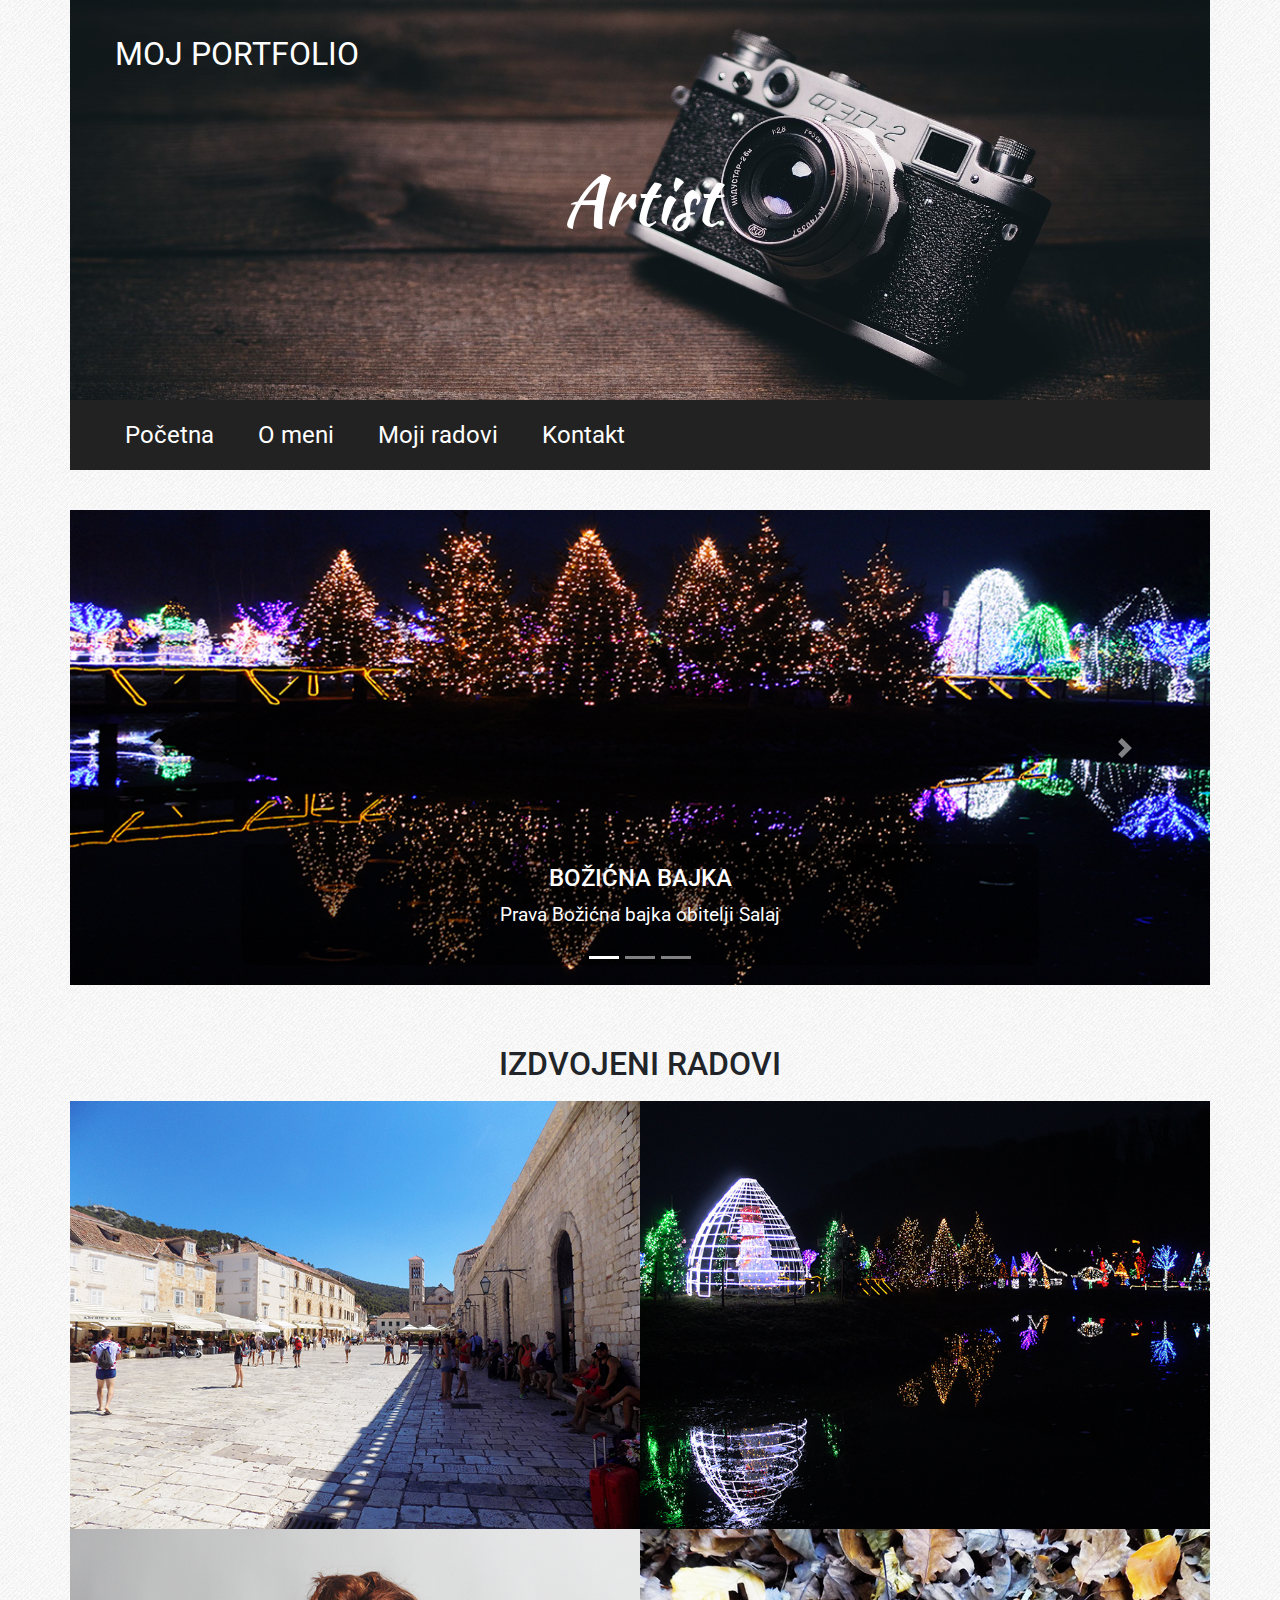
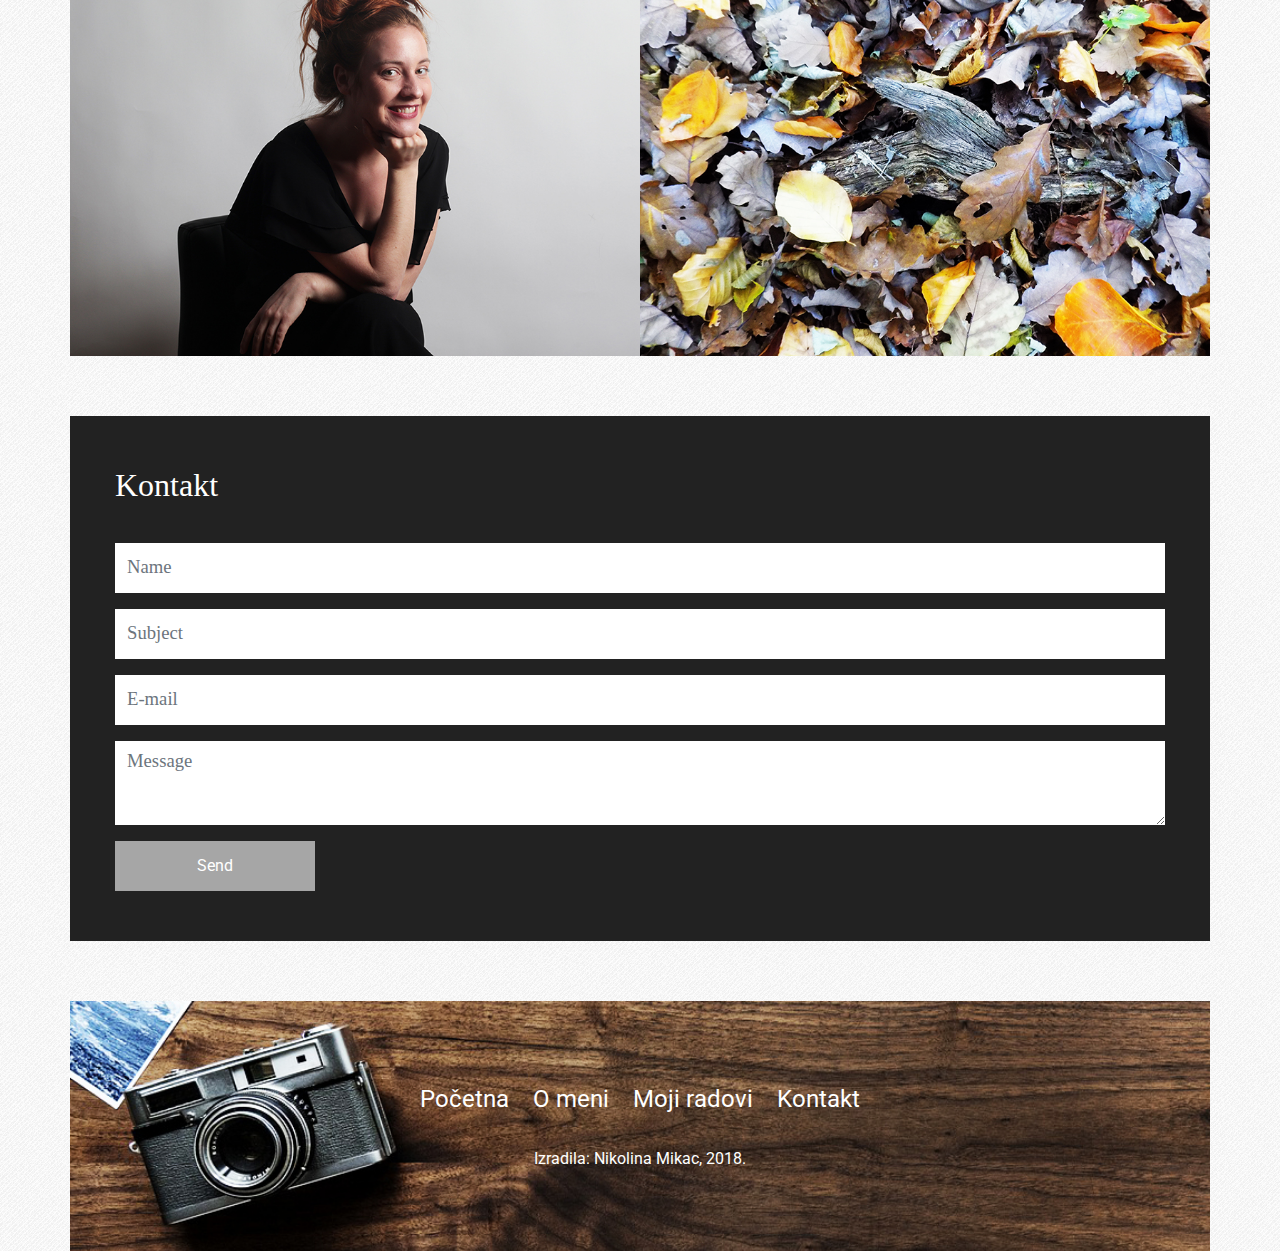
<file: index.html>
<!doctype html>
<html lang="hr">
	<head>
		<!-- Global site tag (gtag.js) - Google Analytics -->
<script async src="https://www.googletagmanager.com/gtag/js?id=UA-132224490-1"></script>
<script>
  window.dataLayer = window.dataLayer || [];
  function gtag(){dataLayer.push(arguments);}
  gtag('js', new Date());

  gtag('config', 'UA-132224490-1');
</script>
		
		
		<meta charset="utf-8">
		<meta name="viewport" content="width=device-width, initial-scale=1, shrink-to-fit=no">
		<title>Moj portfolio</title>
		<link rel="stylesheet" href="bootstrap/bootstrap.min.css">		
		<link href="https://fonts.googleapis.com/css?family=Kaushan+Script|Roboto" rel="stylesheet">
		<link rel="stylesheet" href="https://use.fontawesome.com/releases/v5.5.0/css/all.css">
		<link rel="stylesheet" href="lightbox/css/lightbox.css">
		<link rel="stylesheet" href="style.css">
	</head>
	<body>
		<div class="container">			
			<!-- ************** Zaglavlje / početak ************** -->
			<div class="row zaglavlje">
				<div class="col">
					<a href="index.html">Moj portfolio</a>
					<p>Artist</p>
				</div>
			</div>
			<!-- ************** Zaglavlje / kraj ************** -->
			
			<!-- ************** Navigacija / početak ************** -->
			<div class="row navigacija">
				<div class="col">
					<div class="hamburger">
						<span class="fas fa-bars"></span>
					</div>
					<ul class="main-menu">
						<li><a href="index.html">Početna</a></li>
						<li><a href="o_meni.html">O meni</a></li>
						<li><a href="moji_radovi.html">Moji radovi</a></li>
						<li><a href="kontakt.html">Kontakt</a></li>
					</ul>
				</div>
			</div>
			<!-- ************** Navigacija / kraj ************** -->

			<!-- ************** Carousel / početak ************** -->
			<div class="row slider">
				<div class="col">
					<div id="carouselIndicators" class="carousel slide carousel-fade" data-ride="carousel">
						<ol class="carousel-indicators">
							<!-- ************** Indikatori / početak ************** -->
							<li data-target="#carouselIndicators" data-slide-to="0" class="active"></li>
							<li data-target="#carouselIndicators" data-slide-to="1"></li>
							<li data-target="#carouselIndicators" data-slide-to="2"></li>
							<!-- ************** Indikatori / kraj ************** -->
						</ol>
						<div class="carousel-inner">
							<!-- ************** Slideovi / početak ************** -->
							<div class="carousel-item active">
								<img class="d-block w-100" src="slike/slider1.jpg" alt="Prvi slide">
								<div class="carousel-caption d-none d-md-block">
									<h2>Božićna bajka</h2>
									<p>Prava Božićna bajka obitelji Salaj</p>
								</div>
							</div>
							<div class="carousel-item">
								<img class="d-block w-100" src="slike/slider2.jpg" alt="Drugi slide">
								<div class="carousel-caption d-none d-md-block">
									<h2>Sreća</h2>
									<p>Hana je pravi izvor sreće</p>
								</div>
							</div>
							<div class="carousel-item">
								<img class="d-block w-100" src="slike/slider3.jpg" alt="Treći slide">
								<div class="carousel-caption d-none d-md-block">
									<h2>Priroda</h2>
									<p>Ljepota je svuda oko nas</p>
								</div>
							</div>							
							<!-- ************** Slideovi / kraj ************** -->
						</div>
						<a class="carousel-control-prev" href="#carouselIndicators" role="button" data-slide="prev">
							<span class="carousel-control-prev-icon" aria-hidden="true"></span>						
						</a>
						<a class="carousel-control-next" href="#carouselIndicators" role="button" data-slide="next">
							<span class="carousel-control-next-icon" aria-hidden="true"></span>						
						</a>
					</div>
				</div>
			</div>
			<!-- ************** Carousel / kraj ************** -->

			<!-- ************** Galerija / početak ************** -->
			<div class="row galerija">
				<div class="col-12">
					<h1>Izdvojeni radovi</h1>
				</div>
				
				<!-- ************** Prva slika / početak ************** -->
				<div class="col-12 col-md-6 slika">
					<div class="maska">
						<p>
							<a href="slike/slika1_velika.jpg" data-lightbox="galerija" class="naziv-rada">Hvar</a>
							<a href="" class="kategorija">Street</a>
						</p>
					</div>
					<img src="slike/slika1_mala.jpg" class="img-fluid">
				</div>
				<!-- ************** Prva slika / kraj ************** -->
				
				<!-- ************** Druga slika / početak ************** -->
				<div class="col-12 col-md-6 slika">
					<div class="maska">
						<p>
							<a href="slike/slika2_velika.jpg" data-lightbox="galerija" class="naziv-rada">Božićna bajka</a>
							<a href="" class="kategorija">Advent</a>						
						</p>
					</div>
					<img src="slike/slika2_mala.jpg" class="img-fluid">
				</div>
				<!-- ************** Druga slika / kraj ************** -->
				
				<!-- ************** Treća slika / početak ************** -->
				<div class="col-12 col-md-6 slika">
					<div class="maska">
						<p>
							<a href="slike/slika3_velika.jpg" data-lightbox="galerija" class="naziv-rada">Tena</a>
							<a href="" class="kategorija">Portraits</a>
						</p>
					</div>
					<img src="slike/slika3_mala.jpg" class="img-fluid">
				</div>
				<!-- ************** Treća slika / kraj ************** -->
				
				
				<!-- ************** Četvrta slika / početak ************** -->
				<div class="col-12 col-md-6 slika">
					<div class="maska">
						<p>
							<a href="slike/slika4_velika.jpg" data-lightbox="galerija" class="naziv-rada">Jesen</a>
							<a href="" class="kategorija">Nature</a>
						</p>
					</div>
					<img src="slike/slika4_mala.jpg" class="img-fluid">
				</div>
				<!-- ************** Četvrta slika / kraj ************** -->
			</div>
			
			<!-- ************** Galerija / kraj ************** -->
			
		<!-- ************** Kontakt / početak ************** -->
			<div class="row kontakt">
				<div class="col">
					<h1>Kontakt</h1>
					<form action="" method="post">
						<div class="form-group">							
							<input type="text" class="form-control" id="name" placeholder="Name">
						</div>
						<div class="form-group">							
							<input type="text" class="form-control" id="subject" placeholder="Subject">
						</div>	
						<div class="form-group">							
							<input type="email" class="form-control" id="e-mail" placeholder="E-mail">
						</div>				
						<div class="form-group">
							<textarea class="form-control" id="message" rows="3" placeholder="Message"></textarea>
						</div>
						<button type="submit" class="btn btn-primary">Send</button>
					</form>
				</div>
			</div>
			<!-- ************** Kontakt / kraj ************** -->
		
			<!-- ************** Footer / početak ************** -->
			<div class="row footer">
				<div class="col">
					<div class="footer-content">
						<ul>
							<li><a href="index.html">Početna</a></li>
							<li><a href="o_meni.html">O meni</a></li>
							<li><a href="moji_radovi.html">Moji radovi</a></li>
							<li><a href="kontakt.html">Kontakt</a></li>
						</ul>
						<p>Izradila: Nikolina Mikac, 2018.</p>
					</div>
				</div>
			</div>
			<!-- ************** Footer / kraj ************** -->
		</div>
		<script src="bootstrap/jquery.min.js"></script>
		<script src="bootstrap/popper.min.js"></script>
		<script src="bootstrap/bootstrap.min.js"></script>
		<script src="lightbox/js/lightbox.js"></script>
		<script>
			$('.hamburger').click(function(){
				$('.main-menu').slideToggle();
			});
		</script>
	</body>
</html>
</file>
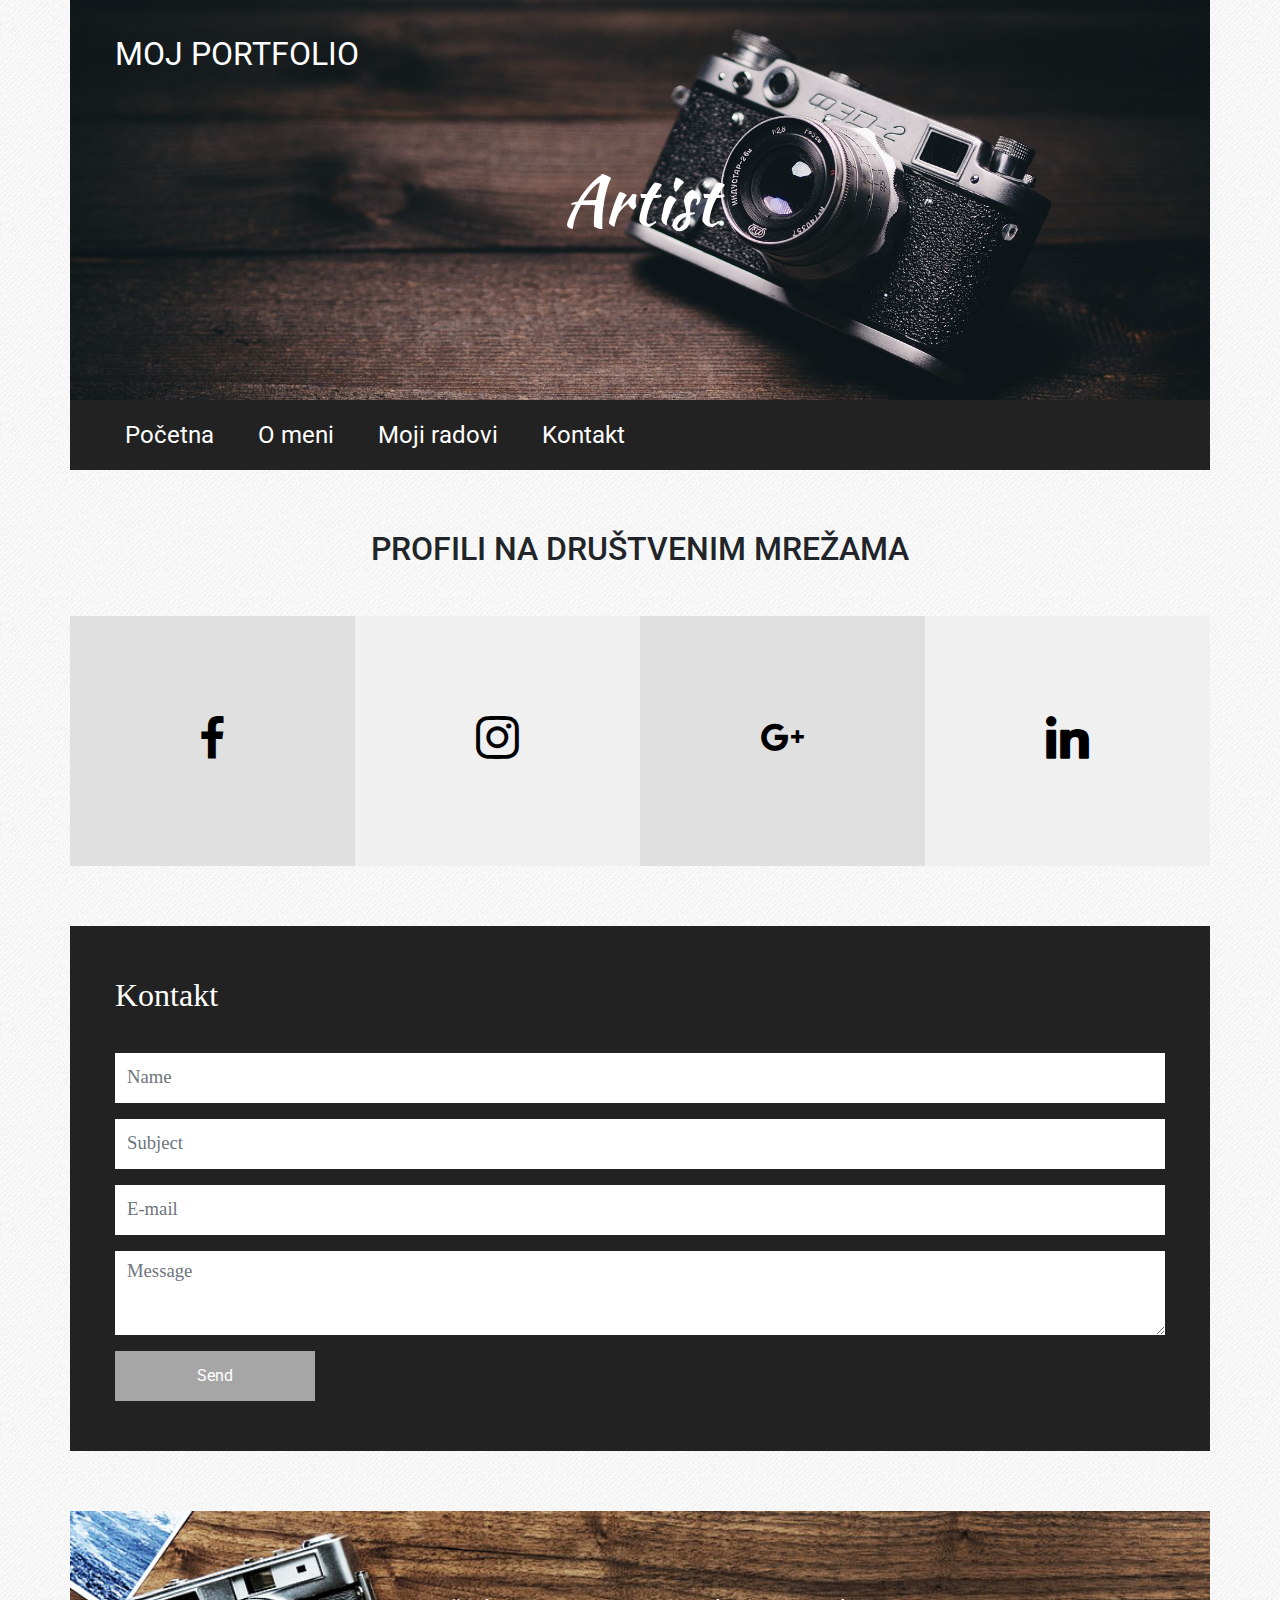
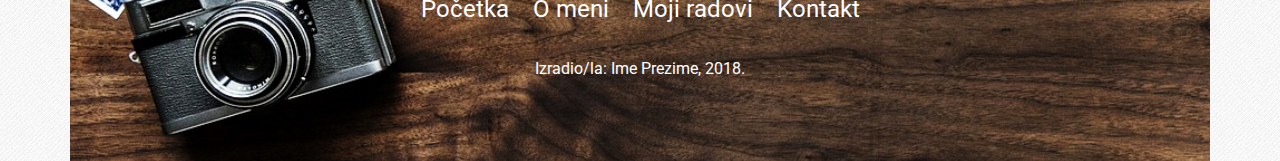
<file: kontakt.html>
<!doctype html>
<html lang="hr">
	<head>
		<!-- Global site tag (gtag.js) - Google Analytics -->
<script async src="https://www.googletagmanager.com/gtag/js?id=UA-132224490-1"></script>
<script>
  window.dataLayer = window.dataLayer || [];
  function gtag(){dataLayer.push(arguments);}
  gtag('js', new Date());

  gtag('config', 'UA-132224490-1');
</script>
		
		
		<meta charset="utf-8">
		<meta name="viewport" content="width=device-width, initial-scale=1, shrink-to-fit=no">
		<title>Moj portfolio</title>
		<link rel="stylesheet" href="bootstrap/bootstrap.min.css">		
		<link href="https://fonts.googleapis.com/css?family=Kaushan+Script|Roboto" rel="stylesheet">
		<link rel="stylesheet" href="https://use.fontawesome.com/releases/v5.5.0/css/all.css">
		<link rel="stylesheet" href="lightbox/css/lightbox.css">
		<link rel="stylesheet" href="socicon/style.css">
		<link rel="stylesheet" href="style.css">
	</head>
	<body>
		<div class="container">			
			<!-- ************** Zaglavlje / početak ************** -->
			<div class="row zaglavlje">
				<div class="col">
					<a href="index.html">Moj portfolio</a>
					<p>Artist</p>
				</div>
			</div>
			<!-- ************** Zaglavlje / kraj ************** -->
			
			<!-- ************** Navigacija / početak ************** -->
			<div class="row navigacija">
				<div class="col">
					<div class="hamburger">
						<span class="fas fa-bars"></span>
					</div>
					<ul class="main-menu">
						<li><a href="index.html">Početna</a></li>
						<li><a href="o_meni.html">O meni</a></li>
						<li><a href="moji_radovi.html">Moji radovi</a></li>
						<li><a href="kontakt.html">Kontakt</a></li>
					</ul>
				</div>
			</div>
			<!-- ************** Navigacija / kraj ************** -->

			<!-- ************** Društvene mreže / početak ************** -->			
			<div class="row social-profiles">
				<div class="col-12">
					<h1>Profili na društvenim mrežama</h1>
				</div>
				<div class="col-md-3 social-profile tamno-siva"><p><a href="https://www.facebook.com/nikolina.ninamikac"><span class="socicon-facebook"></span></a></p></div>			
				<div class="col-md-3 social-profile svijetlo-siva"><p><a href="https://www.instagram.com/ninamikac/"><span class="socicon-instagram"></span></a></p></div>
				<div class="col-md-3 social-profile tamno-siva"><p><a href="https://plus.google.com/u/0/116650659798491424855"><span class="socicon-googleplus"></span></a></p></div>
				<div class="col-md-3 social-profile svijetlo-siva"><p><a href="https://www.linkedin.com/in/nikolina-mikac-0a659a173/"><span class="socicon-linkedin"></span></a></p></div>
			</div>
			
			<!-- ************** Društvene mreže / kraj ************** -->
			
			<!-- ************** Kontakt / početak ************** -->
			<div class="row kontakt">
				<div class="col">
					<h1>Kontakt</h1>
					<form action="" method="post">
						<div class="form-group">							
							<input type="text" class="form-control" id="name" placeholder="Name">
						</div>
						<div class="form-group">							
							<input type="text" class="form-control" id="subject" placeholder="Subject">
						</div>	
						<div class="form-group">							
							<input type="email" class="form-control" id="e-mail" placeholder="E-mail">
						</div>				
						<div class="form-group">
							<textarea class="form-control" id="message" rows="3" placeholder="Message"></textarea>
						</div>
						<button type="submit" class="btn btn-primary">Send</button>
					</form>
				</div>
			</div>
			<!-- ************** Kontakt / kraj ************** -->
		
			<!-- ************** Footer / početak ************** -->
			<div class="row footer">
				<div class="col">
					<div class="footer-content">
						<ul>
							<li><a href="index.html">Početka</a></li>
							<li><a href="o_meni.html">O meni</a></li>
							<li><a href="moji_radovi.html">Moji radovi</a></li>
							<li><a href="kontakt.html">Kontakt</a></li>
						</ul>
						<p>Izradio/la: Ime Prezime, 2018.</p>
					</div>
				</div>
			</div>
			<!-- ************** Footer / kraj ************** -->
		</div>
		<script src="bootstrap/jquery.min.js"></script>
		<script src="bootstrap/popper.min.js"></script>
		<script src="bootstrap/bootstrap.min.js"></script>
		<script src="lightbox/js/lightbox.js"></script>
		<script>
			$('.hamburger').click(function(){
				$('.main-menu').slideToggle();
			});
		</script>
	</body>
</html>
</file>
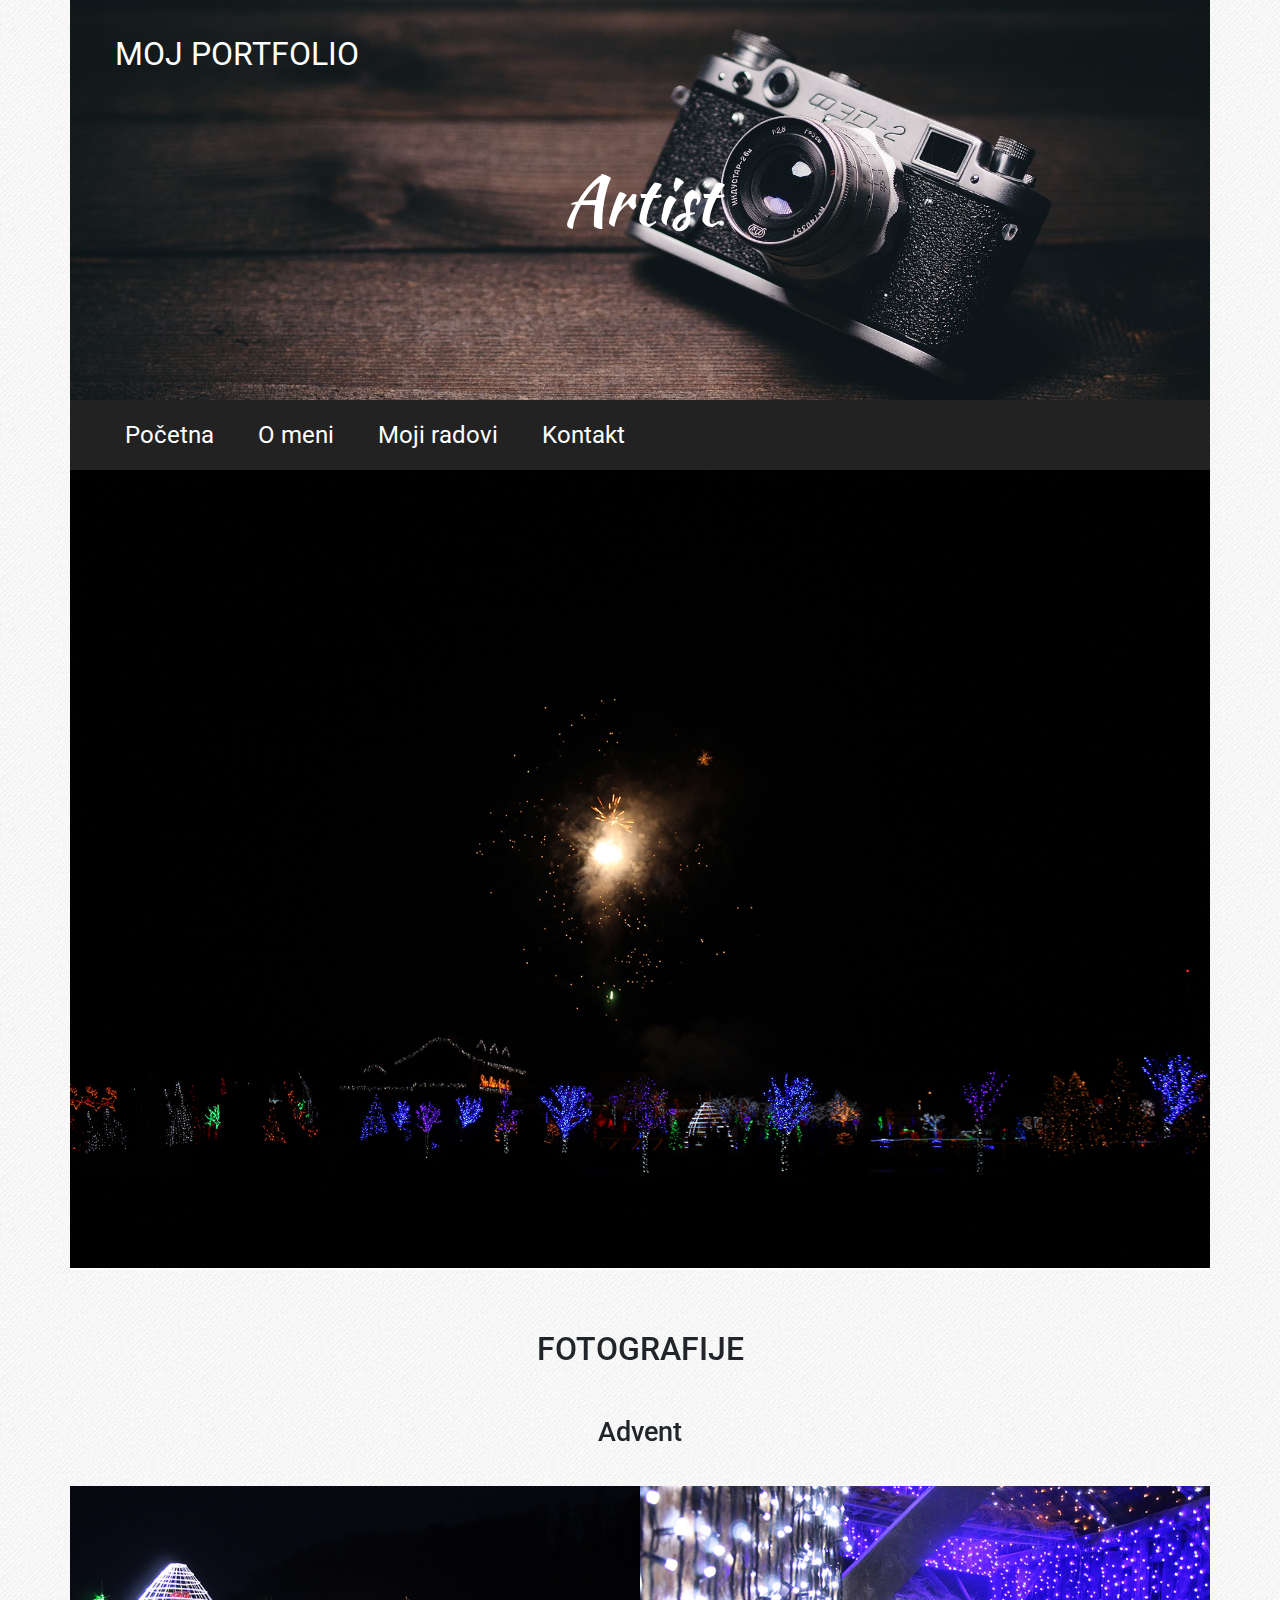
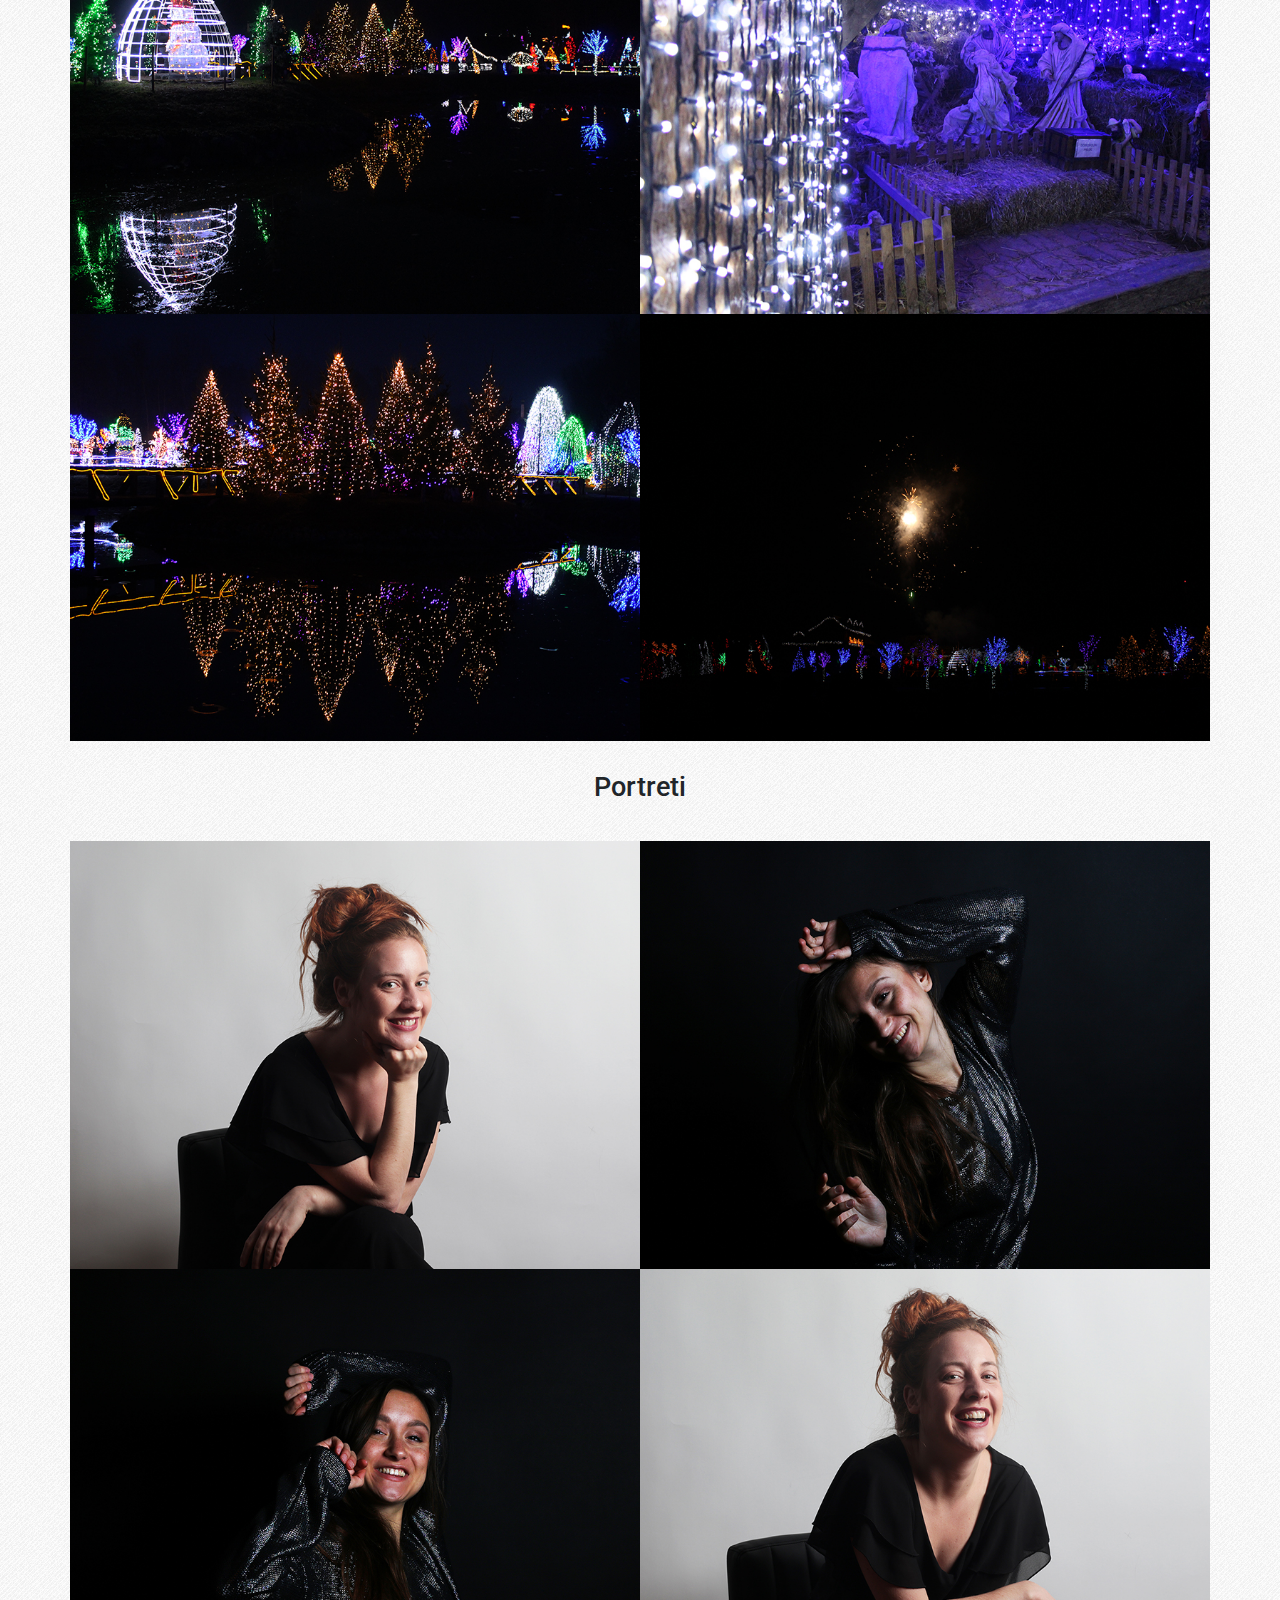
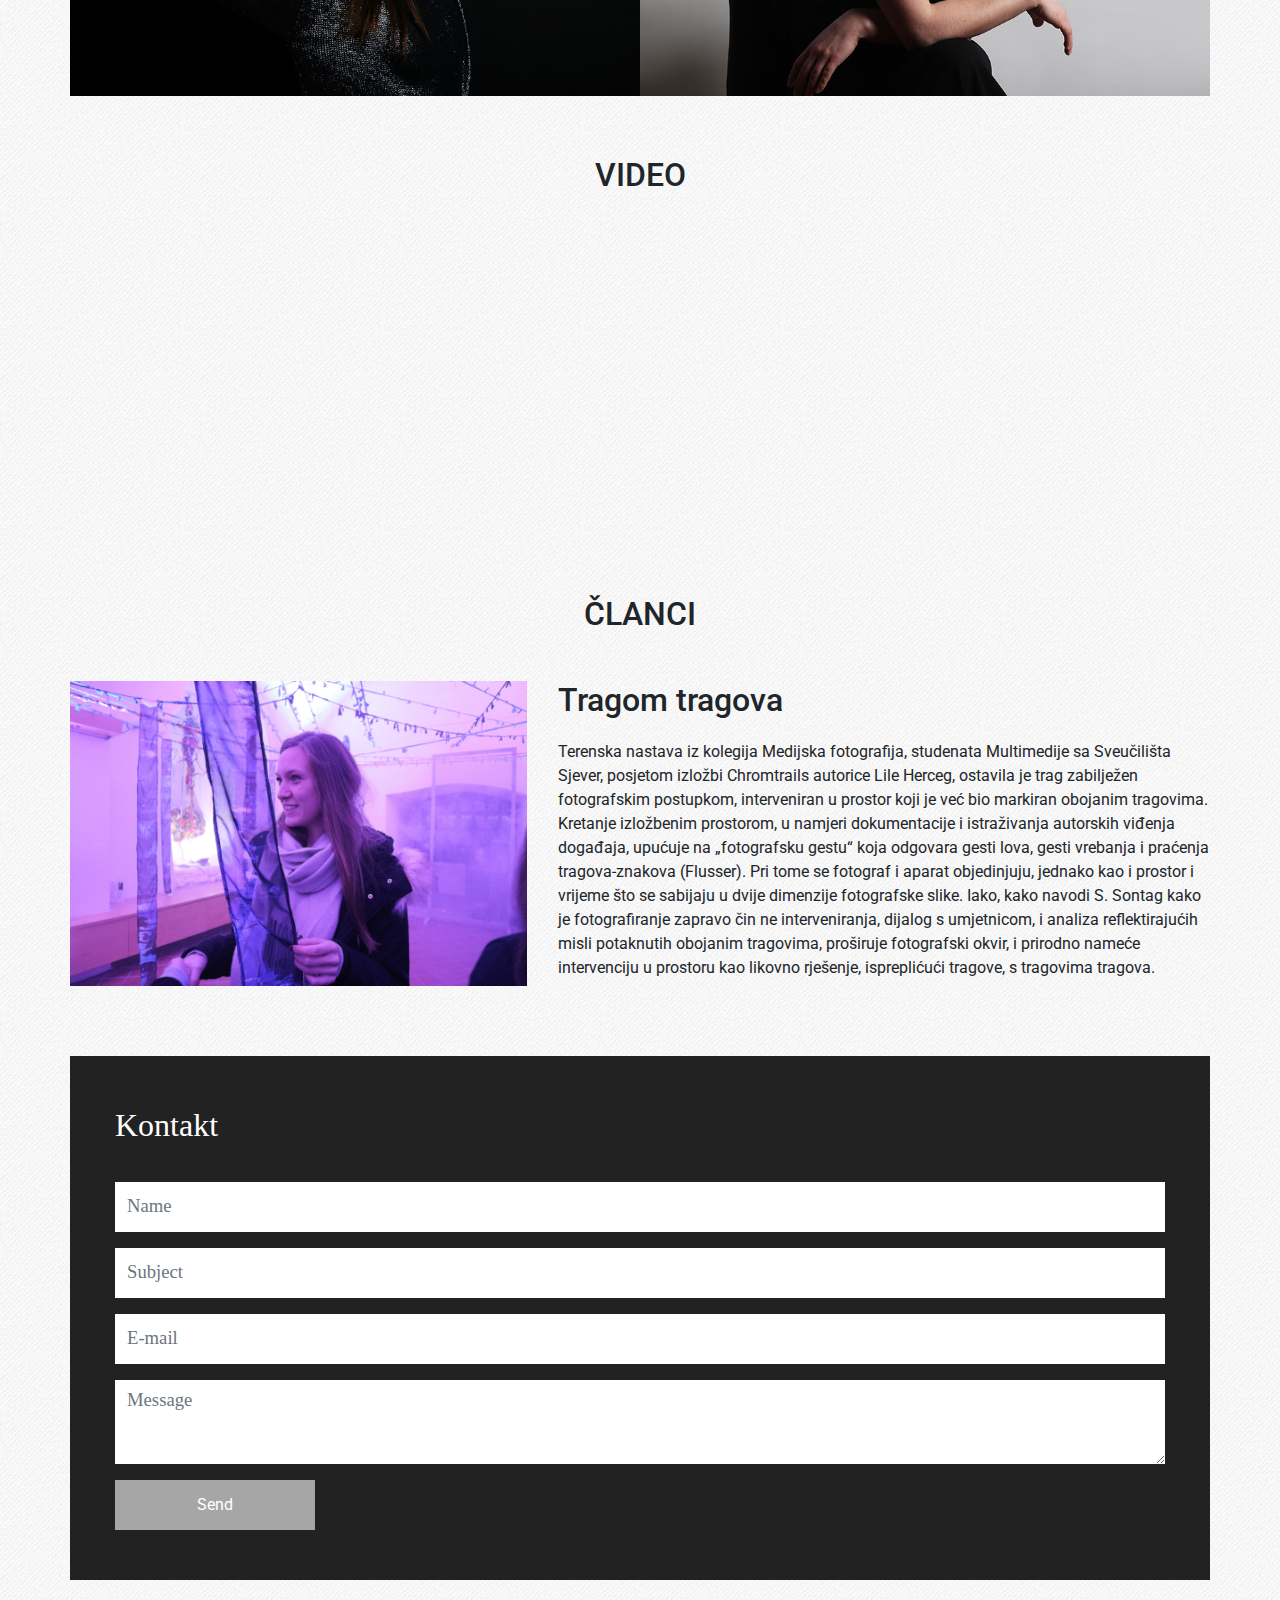
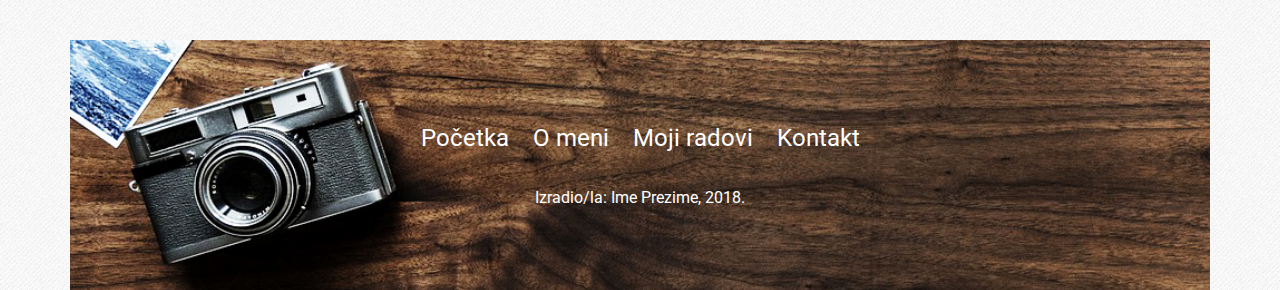
<file: moji_radovi.html>
<!doctype html>
<html lang="hr">
	<head>
		
		<!-- Global site tag (gtag.js) - Google Analytics -->
<script async src="https://www.googletagmanager.com/gtag/js?id=UA-132224490-1"></script>
<script>
  window.dataLayer = window.dataLayer || [];
  function gtag(){dataLayer.push(arguments);}
  gtag('js', new Date());

  gtag('config', 'UA-132224490-1');
</script>
		
		<meta charset="utf-8">
		<meta name="viewport" content="width=device-width, initial-scale=1, shrink-to-fit=no">
		<title>Moj portfolio</title>
		<link rel="stylesheet" href="bootstrap/bootstrap.min.css">		
		<link href="https://fonts.googleapis.com/css?family=Kaushan+Script|Roboto" rel="stylesheet">
		<link rel="stylesheet" href="https://use.fontawesome.com/releases/v5.5.0/css/all.css">
		<link rel="stylesheet" href="lightbox/css/lightbox.css">
		<link rel="stylesheet" href="vegas/vegas.min.css">
		<link rel="stylesheet" href="style.css">
	</head>
	<body>
		<div class="container">			
			<!-- ************** Zaglavlje / početak ************** -->
			<div class="row zaglavlje">
				<div class="col">
					<a href="index.html">Moj portfolio</a>
					<p>Artist</p>
				</div>
			</div>
			<!-- ************** Zaglavlje / kraj ************** -->
			
			<!-- ************** Navigacija / početak ************** -->
			<div class="row navigacija">
				<div class="col">
					<div class="hamburger">
						<span class="fas fa-bars"></span>
					</div>
					<ul class="main-menu">
						<li><a href="index.html">Početna</a></li>
						<li><a href="o_meni.html">O meni</a></li>
						<li><a href="moji_radovi.html">Moji radovi</a></li>
						<li><a href="kontakt.html">Kontakt</a></li>
					</ul>
				</div>
			</div>
			<!-- ************** Navigacija / kraj ************** -->
			
			<div class="row">
			<div id="slideshow"></div>
			</div>
			
			<!-- ************** Galerija / početak ************** -->
			<div class="row galerija">
				<div class="col-12">
					<h1>Fotografije</h1>
					<h2>Advent</h2>
				</div>
				
				<!-- ************** Prva slika / početak ************** -->
				<div class="col-12 col-md-6 slika">
					<div class="maska">
						<p>
							<a href="slike/advent1_velika.jpg" data-lightbox="galerija" class="naziv-rada">Božićna bajka</a>
							<a href="" class="kategorija">Obitelj Salaj</a>						
						</p>
					</div>
					<img src="slike/advent1_mala.jpg" class="img-fluid">
				</div>
				<!-- ************** Prva slika / kraj ************** -->
				
				<!-- ************** Druga slika / početak ************** -->
				<div class="col-12 col-md-6 slika">
					<div class="maska">
						<p>
							<a href="slike/advent2_velika.jpg" data-lightbox="galerija" class="naziv-rada">Jaslice</a>
							<a href="" class="kategorija">Obitelj Salaj</a>						
						</p>
					</div>
					<img src="slike/advent2_mala.jpg" class="img-fluid">
				</div>
				<!-- ************** Druga slika / kraj ************** -->
				
				<!-- ************** Treća slika / početak ************** -->
				<div class="col-12 col-md-6 slika">
					<div class="maska">
						<p>
							<a href="slike/advent3_velika.jpg" data-lightbox="galerija" class="naziv-rada">Jezero</a>
							<a href="" class="kategorija">Obitelj Salaj</a>
						</p>
					</div>
					<img src="slike/advent3_mala.jpg" class="img-fluid">
				</div>
				<!-- ************** Treća slika / kraj ************** -->
				
				
				<!-- ************** Četvrta slika / početak ************** -->
				<div class="col-12 col-md-6 slika">
					<div class="maska">
						<p>
							<a href="slike/advent4_velika.jpg" data-lightbox="galerija" class="naziv-rada">Vatromet</a>
							<a href="" class="kategorija">Obitelj Salaj</a>
						</p>
					</div>
					<img src="slike/advent4_mala.jpg" class="img-fluid">
				</div>
				<!-- ************** Četvrta slika / kraj ************** -->				
			</div>
			<!-- ************** Galerija / kraj ************** -->
			
			
			<!-- ************** Galerija / početak ************** -->
			<div class="row galerija">
				<div class="col-12">
					<h2>Portreti</h2>
				</div>
				
				<!-- ************** Prva slika / početak ************** -->
				<div class="col-12 col-md-6 slika">
					<div class="maska">
						<p>
							<a href="slike/portret1_velika.jpg" data-lightbox="galerija" class="naziv-rada">Tena</a>
							<a href="" class="kategorija">Portret</a>						
						</p>
					</div>
					<img src="slike/portret1_mala.jpg" class="img-fluid">
				</div>
				<!-- ************** Prva slika / kraj ************** -->
				
				<!-- ************** Druga slika / početak ************** -->
				<div class="col-12 col-md-6 slika">
					<div class="maska">
						<p>
							<a href="slike/portret2_velika.jpg" data-lightbox="galerija" class="naziv-rada">Hana</a>
							<a href="" class="kategorija">Portret</a>						
						</p>
					</div>
					<img src="slike/portret2_mala.jpg" class="img-fluid">
				</div>
				<!-- ************** Druga slika / kraj ************** -->
				
				<!-- ************** Treća slika / početak ************** -->
				<div class="col-12 col-md-6 slika">
					<div class="maska">
						<p>
							<a href="slike/portret3_velika.jpg" data-lightbox="galerija" class="naziv-rada">Hana</a>
							<a href="" class="kategorija">Portret</a>
						</p>
					</div>
					<img src="slike/portret3_mala.jpg" class="img-fluid">
				</div>
				<!-- ************** Treća slika / kraj ************** -->
				
				
				<!-- ************** Četvrta slika / početak ************** -->
				<div class="col-12 col-md-6 slika">
					<div class="maska">
						<p>
							<a href="slike/portret4_velika.jpg" data-lightbox="galerija" class="naziv-rada">Tena</a>
							<a href="" class="kategorija">Portret</a>
						</p>
					</div>
					<img src="slike/portret4_mala.jpg" class="img-fluid">
				</div>
				<!-- ************** Četvrta slika / kraj ************** -->				
			</div>
			<!-- ************** Galerija / kraj ************** -->
			<!-- ************** Galerija / početak ************** -->
			<div class="row galerija">
				<div class="col-12">
					<h1>Video</h1>
				</div>
				<div class="video">
					<iframe width="560" height="315" src="https://www.youtube.com/embed/HZB35XKlDqA" frameborder="0" allow="accelerometer; autoplay; encrypted-media; gyroscope; picture-in-picture" allowfullscreen></iframe>				
				</div>						
			</div>
			<!-- ************** Galerija / kraj ************** -->
			
			
			
<div id="disqus_thread"></div>
<script>

/**
*  RECOMMENDED CONFIGURATION VARIABLES: EDIT AND UNCOMMENT THE SECTION BELOW TO INSERT DYNAMIC VALUES FROM YOUR PLATFORM OR CMS.
*  LEARN WHY DEFINING THESE VARIABLES IS IMPORTANT: https://disqus.com/admin/universalcode/#configuration-variables*/

var disqus_config = function () {
this.page.url = 'https://nimikac.github.io/mojweb/moji_radovi.html';  // Replace PAGE_URL with your page's canonical URL variable
this.page.identifier = 'https://nimikac.github.io/mojweb/moji_radovi.html#1'; // Replace PAGE_IDENTIFIER with your page's unique identifier variable
};

(function() { // DON'T EDIT BELOW THIS LINE
var d = document, s = d.createElement('script');
s.src = 'https://mojwebnimikac.disqus.com/embed.js';
s.setAttribute('data-timestamp', +new Date());
(d.head || d.body).appendChild(s);
})();
</script>
<noscript>Please enable JavaScript to view the <a href="https://disqus.com/?ref_noscript">comments powered by Disqus.</a></noscript>
                            
			
			
			<!-- ************** Članci / početak ************** -->
						
			<div class="row clanci">
				<div class="col-12">
					<h1>Članci</h1>
				</div>
				<div class="row clanak">
					<div class="col-md-5">
						<img src="slike/o_meni.jpg" class="img-fluid">
					</div>				
					<div class="col-md-7">
						<h2>Tragom tragova</h2>
						<p>Terenska nastava iz kolegija Medijska fotografija, studenata Multimedije sa Sveučilišta Sjever, posjetom izložbi Chromtrails autorice Lile Herceg, ostavila je trag  zabilježen fotografskim postupkom, interveniran u prostor koji je već bio markiran obojanim tragovima. Kretanje izložbenim prostorom, u namjeri dokumentacije i istraživanja autorskih viđenja događaja, upućuje na „fotografsku gestu“ koja  odgovara gesti lova, gesti vrebanja i praćenja tragova-znakova (Flusser).  Pri tome se fotograf i aparat objedinjuju, jednako kao i prostor i vrijeme što se sabijaju u dvije dimenzije fotografske slike. Iako, kako navodi S. Sontag kako je fotografiranje zapravo čin ne interveniranja, dijalog s umjetnicom, i analiza reflektirajućih misli potaknutih obojanim tragovima, proširuje fotografski okvir, i prirodno nameće intervenciju u prostoru kao likovno rješenje, ispreplićući tragove, s tragovima tragova.</p> 
					</div>
				</div>
			</div>
			
			<!-- ************** Članci / kraj ************** -->
			
			<!-- ************** Kontakt / početak ************** -->
			<div class="row kontakt">
				<div class="col">
					<h1>Kontakt</h1>
					<form action="" method="post">
						<div class="form-group">							
							<input type="text" class="form-control" id="name" placeholder="Name">
						</div>
						<div class="form-group">							
							<input type="text" class="form-control" id="subject" placeholder="Subject">
						</div>	
						<div class="form-group">							
							<input type="email" class="form-control" id="e-mail" placeholder="E-mail">
						</div>				
						<div class="form-group">
							<textarea class="form-control" id="message" rows="3" placeholder="Message"></textarea>
						</div>
						<button type="submit" class="btn btn-primary">Send</button>
					</form>
				</div>
			</div>
			<!-- ************** Kontakt / kraj ************** -->
		
			<!-- ************** Footer / početak ************** -->
			<div class="row footer">
				<div class="col">
					<div class="footer-content">
						<ul>
							<li><a href="index.html">Početka</a></li>
							<li><a href="o_meni.html">O meni</a></li>
							<li><a href="moji_radovi.html">Moji radovi</a></li>
							<li><a href="kontakt.html">Kontakt</a></li>
						</ul>
						<p>Izradio/la: Ime Prezime, 2018.</p>
					</div>
				</div>
			</div>
			<!-- ************** Footer / kraj ************** -->
		</div>
		<script src="bootstrap/jquery.min.js"></script>
		<script src="bootstrap/popper.min.js"></script>
		<script src="bootstrap/bootstrap.min.js"></script>
		<script src="lightbox/js/lightbox.js"></script>
		<script src="vegas/vegas.min.js"></script>
		<script>
			$('.hamburger').click(function(){
				$('.main-menu').slideToggle();
			});
			
			$("#slideshow").vegas({
				loop: true,
				shuffle: true,
				slides: [
					{ src: "slike/slideshow1.jpg" },
					{ src: "slike/slideshow2.jpg" },
					{ src: "slike/slideshow3.jpg" }
				]
			});
		</script>
	</body>
</html>
</file>
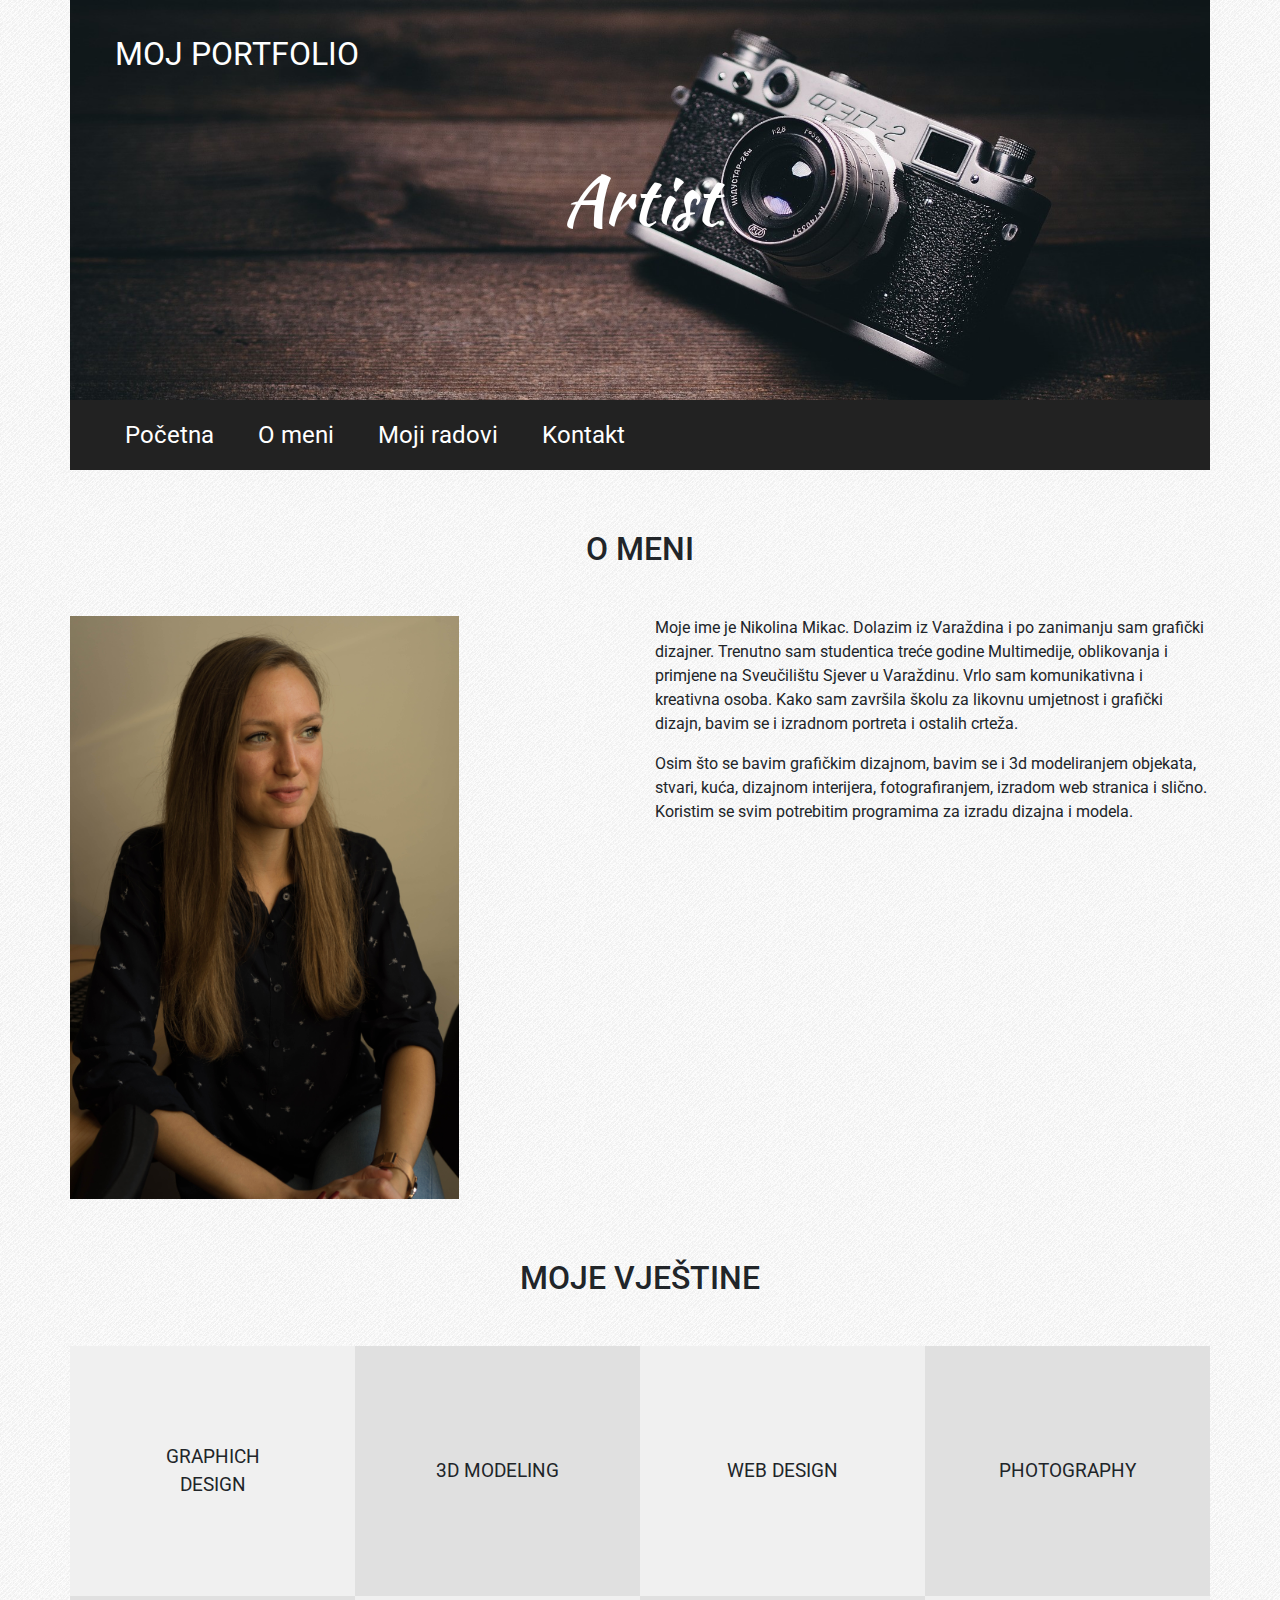
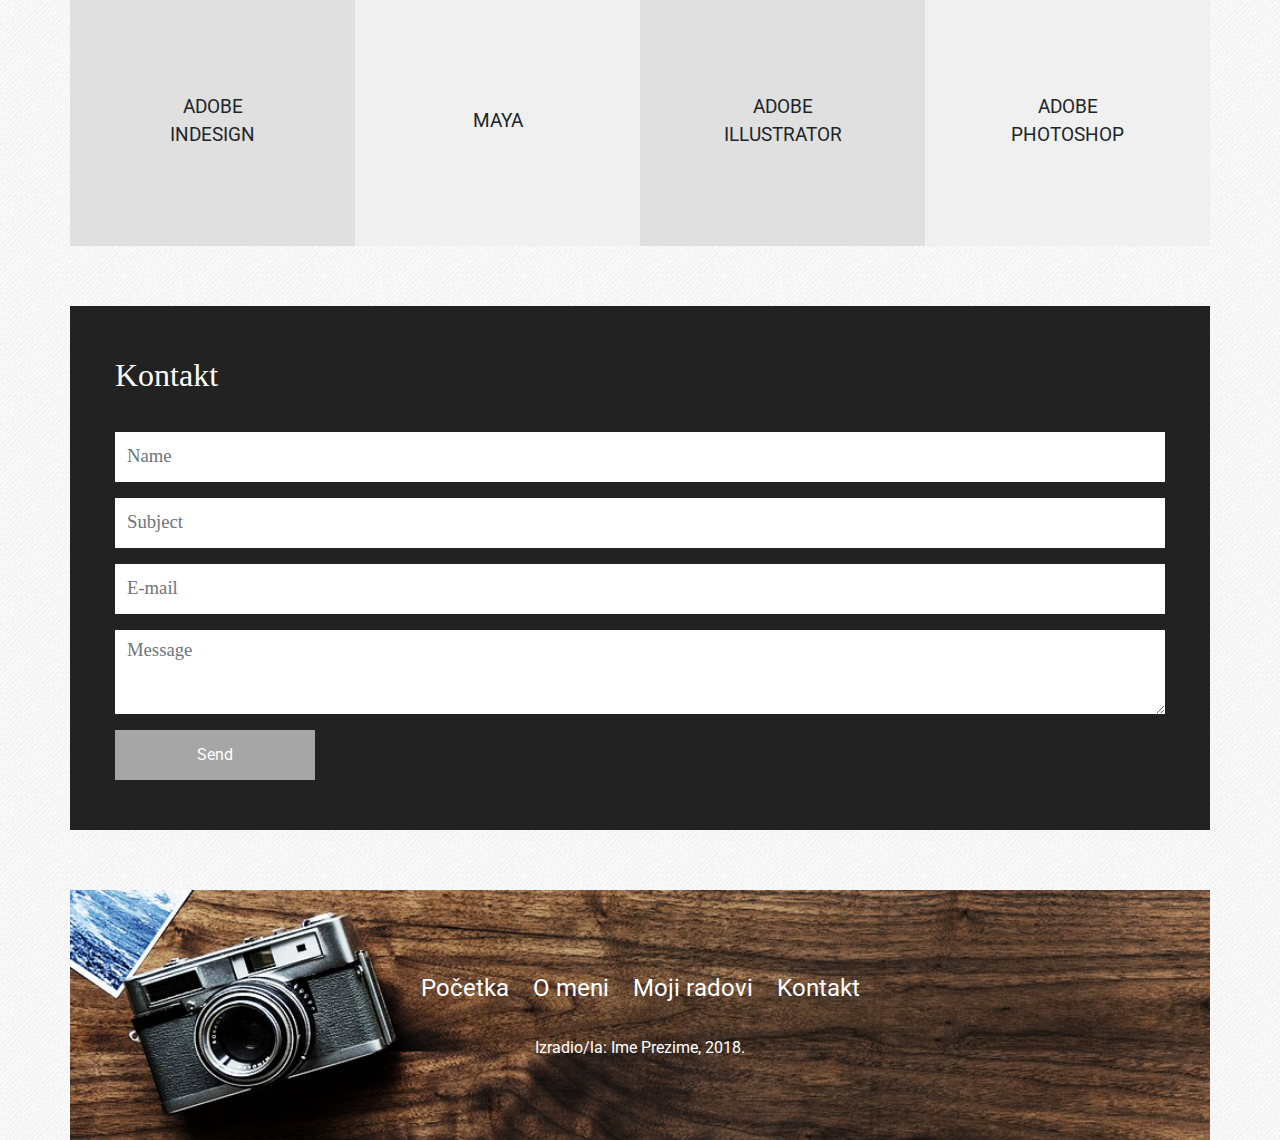
<file: o_meni.html>
<!doctype html>
<html lang="hr">
	<head>
		
		<!-- Global site tag (gtag.js) - Google Analytics -->
<script async src="https://www.googletagmanager.com/gtag/js?id=UA-132224490-1"></script>
<script>
  window.dataLayer = window.dataLayer || [];
  function gtag(){dataLayer.push(arguments);}
  gtag('js', new Date());

  gtag('config', 'UA-132224490-1');
</script>
		
		<meta charset="utf-8">
		<meta name="viewport" content="width=device-width, initial-scale=1, shrink-to-fit=no">
		<title>Moj portfolio</title>
		<link rel="stylesheet" href="bootstrap/bootstrap.min.css">		
		<link href="https://fonts.googleapis.com/css?family=Kaushan+Script|Roboto" rel="stylesheet">
		<link rel="stylesheet" href="https://use.fontawesome.com/releases/v5.5.0/css/all.css">
		<link rel="stylesheet" href="lightbox/css/lightbox.css">
		<link rel="stylesheet" href="style.css">
	</head>
	<body>
		<div class="container">			
			<!-- ************** Zaglavlje / početak ************** -->
			<div class="row zaglavlje">
				<div class="col">
					<a href="index.html">Moj portfolio</a>
					<p>Artist</p>
				</div>
			</div>
			<!-- ************** Zaglavlje / kraj ************** -->
			
			<!-- ************** Navigacija / početak ************** -->
			<div class="row navigacija">
				<div class="col">
					<div class="hamburger">
						<span class="fas fa-bars"></span>
					</div>
					<ul class="main-menu">
						<li><a href="index.html">Početna</a></li>
						<li><a href="o_meni.html">O meni</a></li>
						<li><a href="moji_radovi.html">Moji radovi</a></li>
						<li><a href="kontakt.html">Kontakt</a></li>
					</ul>
				</div>
			</div>
			<!-- ************** Navigacija / kraj ************** -->

			<!-- ************** O meni / početak ************** -->
						
			<div class="row o-meni">
				<div class="col-12">
					<h1>O meni</h1>
				</div>
				<div class="row">
						<div class="col-md-6">
							<img src="slike/o_meni1.jpg" class="o_meni">
						</div>				
					<div class="col-md-6">
						<p>Moje ime je Nikolina Mikac. Dolazim iz Varaždina i po zanimanju sam grafički dizajner. Trenutno sam studentica treće godine Multimedije, oblikovanja i primjene na Sveučilištu Sjever u Varaždinu. Vrlo sam komunikativna i kreativna osoba. Kako sam završila školu za likovnu umjetnost i grafički dizajn, bavim se i izradnom portreta i ostalih crteža.</p>
						<p>Osim što se bavim grafičkim dizajnom, bavim se i 3d modeliranjem objekata, stvari, kuća, dizajnom interijera, fotografiranjem, izradom web stranica i slično. Koristim se svim potrebitim programima za izradu dizajna i modela.</p>
					</div>
					
				</div>
			</div>
			
			<div class="row vjestine">
				<div class="col-12">
					<h1>Moje vještine</h1>
				</div>
				<div class="col-md-3 vjestina svijetlo-siva"><p>Graphich design</p></div>			
				<div class="col-md-3 vjestina tamno-siva"><p>3D modeling</p></div>			
				<div class="col-md-3 vjestina svijetlo-siva"><p>WEB design</p></div>
				<div class="col-md-3 vjestina tamno-siva"><p>Photography</p></div>
				<div class="col-md-3 vjestina tamno-siva"><p>Adobe InDesign</p></div>		
				<div class="col-md-3 vjestina svijetlo-siva"><p>Maya</p></div>			
				<div class="col-md-3 vjestina tamno-siva"><p>Adobe Illustrator</p></div>
				<div class="col-md-3 vjestina svijetlo-siva"><p>Adobe Photoshop</p></div>			
			</div>
			
			<!-- ************** O meni / kraj ************** -->
			
			<!-- ************** Kontakt / početak ************** -->
			<div class="row kontakt">
				<div class="col">
					<h1>Kontakt</h1>
					<form action="" method="post">
						<div class="form-group">							
							<input type="text" class="form-control" id="name" placeholder="Name">
						</div>
						<div class="form-group">							
							<input type="text" class="form-control" id="subject" placeholder="Subject">
						</div>	
						<div class="form-group">							
							<input type="email" class="form-control" id="e-mail" placeholder="E-mail">
						</div>				
						<div class="form-group">
							<textarea class="form-control" id="message" rows="3" placeholder="Message"></textarea>
						</div>
						<button type="submit" class="btn btn-primary">Send</button>
					</form>
				</div>
			</div>
			<!-- ************** Kontakt / kraj ************** -->
		
			<!-- ************** Footer / početak ************** -->
			<div class="row footer">
				<div class="col">
					<div class="footer-content">
						<ul>
							<li><a href="index.html">Početka</a></li>
							<li><a href="o_meni.html">O meni</a></li>
							<li><a href="moji_radovi.html">Moji radovi</a></li>
							<li><a href="kontakt.html">Kontakt</a></li>
						</ul>
						<p>Izradio/la: Ime Prezime, 2018.</p>
					</div>
				</div>
			</div>
			<!-- ************** Footer / kraj ************** -->
		</div>
		<script src="bootstrap/jquery.min.js"></script>
		<script src="bootstrap/popper.min.js"></script>
		<script src="bootstrap/bootstrap.min.js"></script>
		<script src="lightbox/js/lightbox.js"></script>
		<script>
			$('.hamburger').click(function(){
				$('.main-menu').slideToggle();
			});
		</script>
	</body>
</html>
</file>
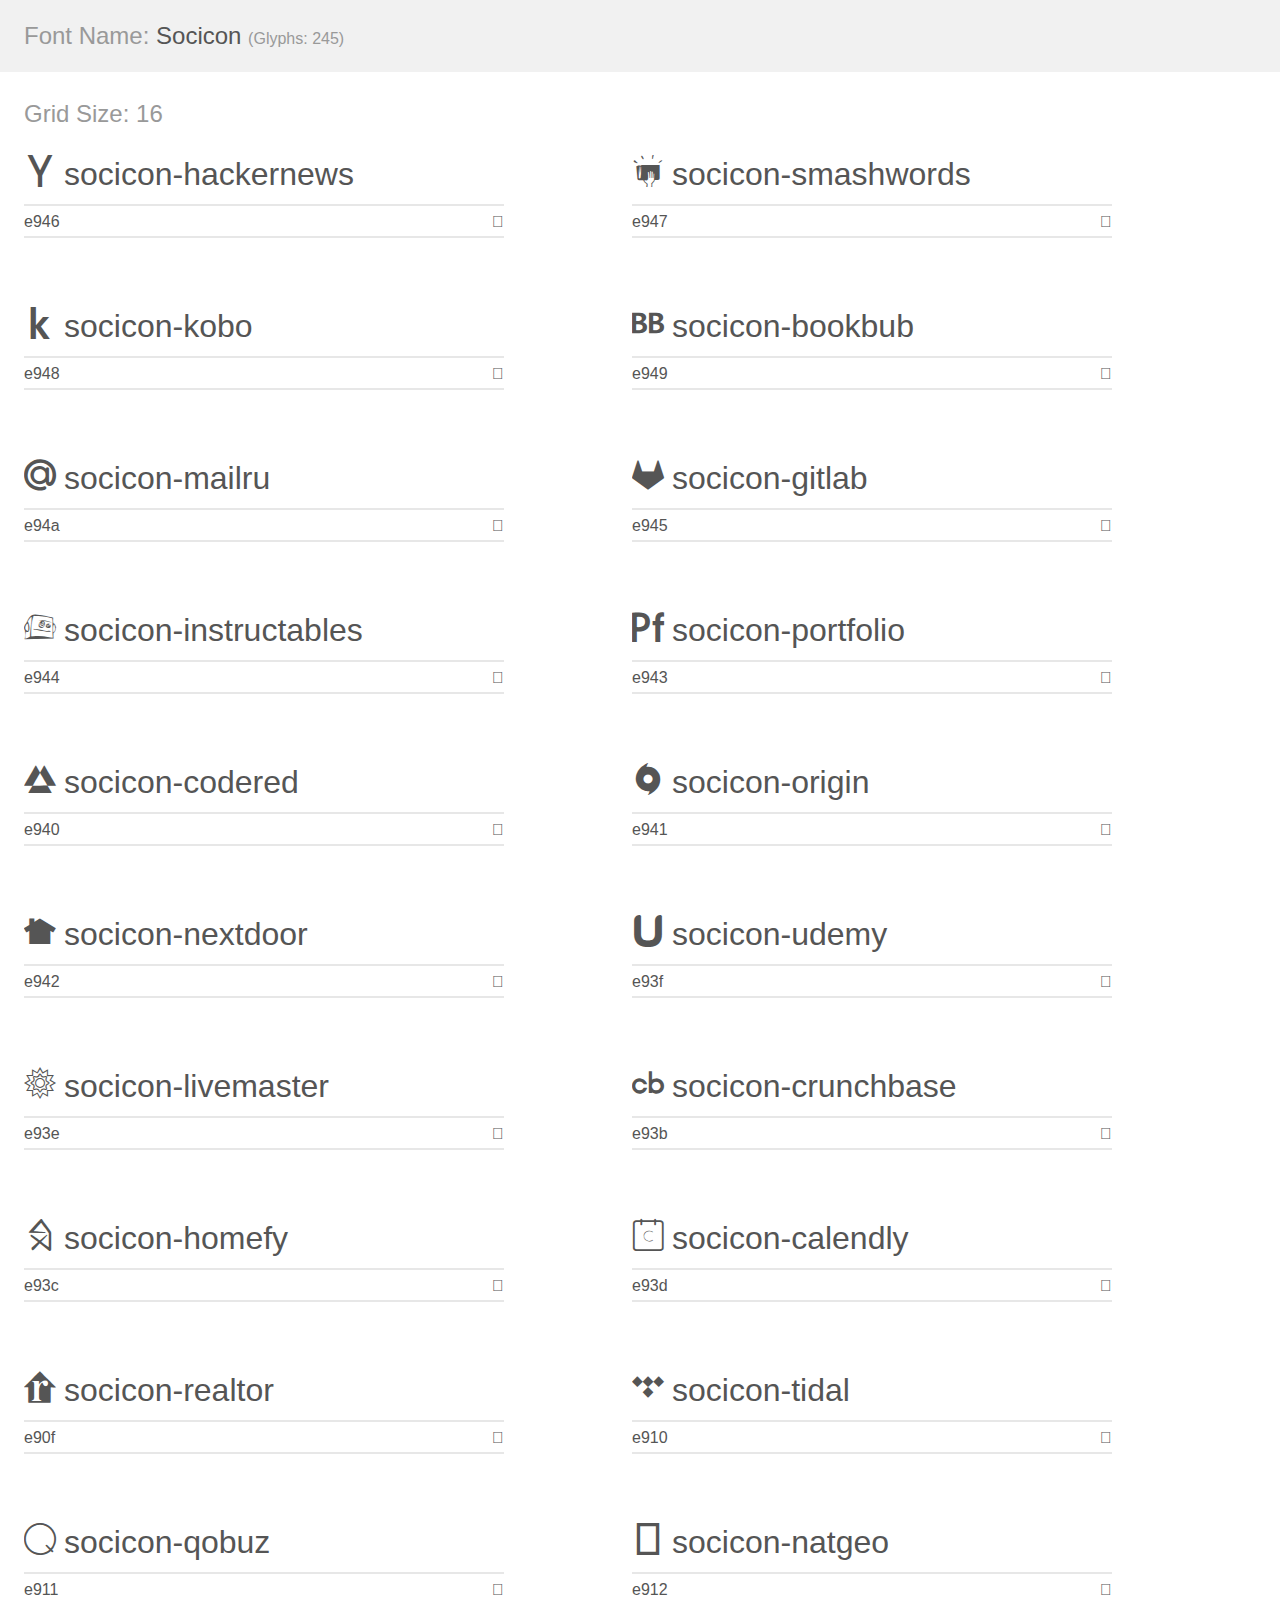
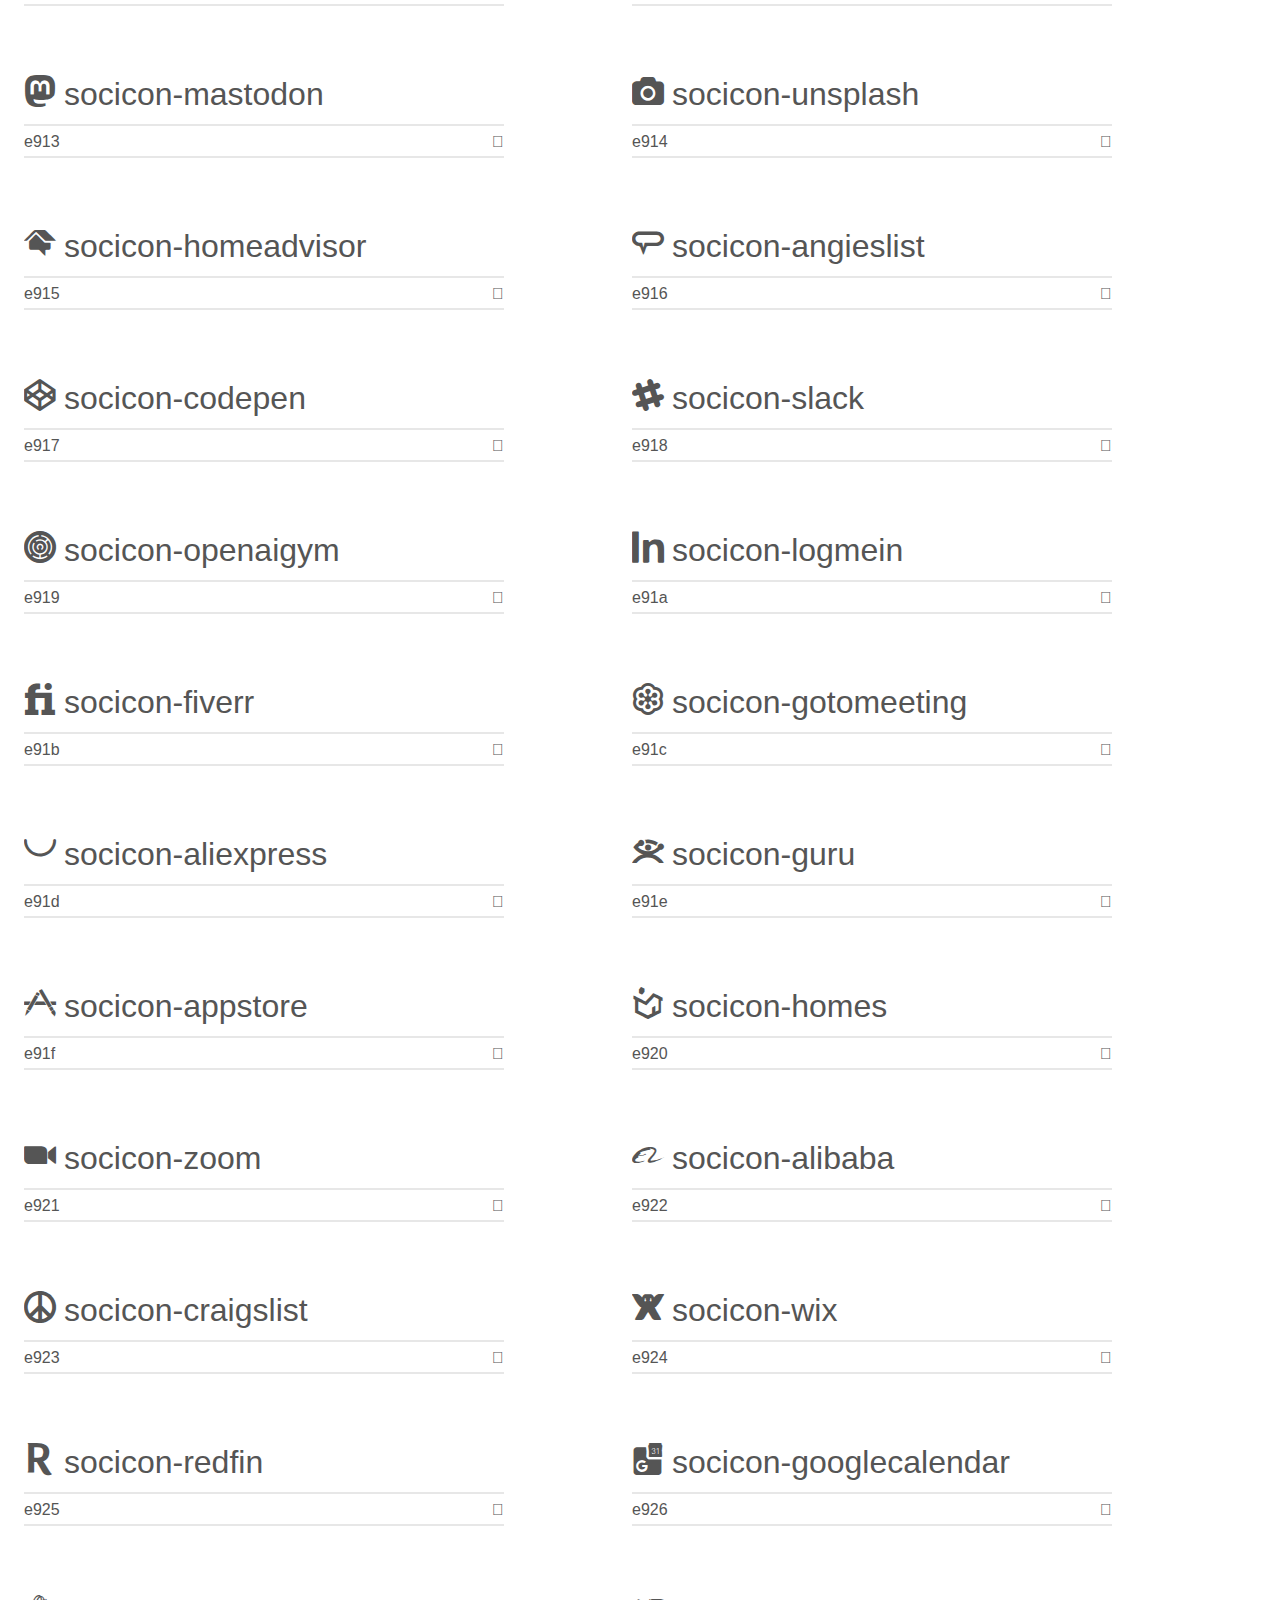
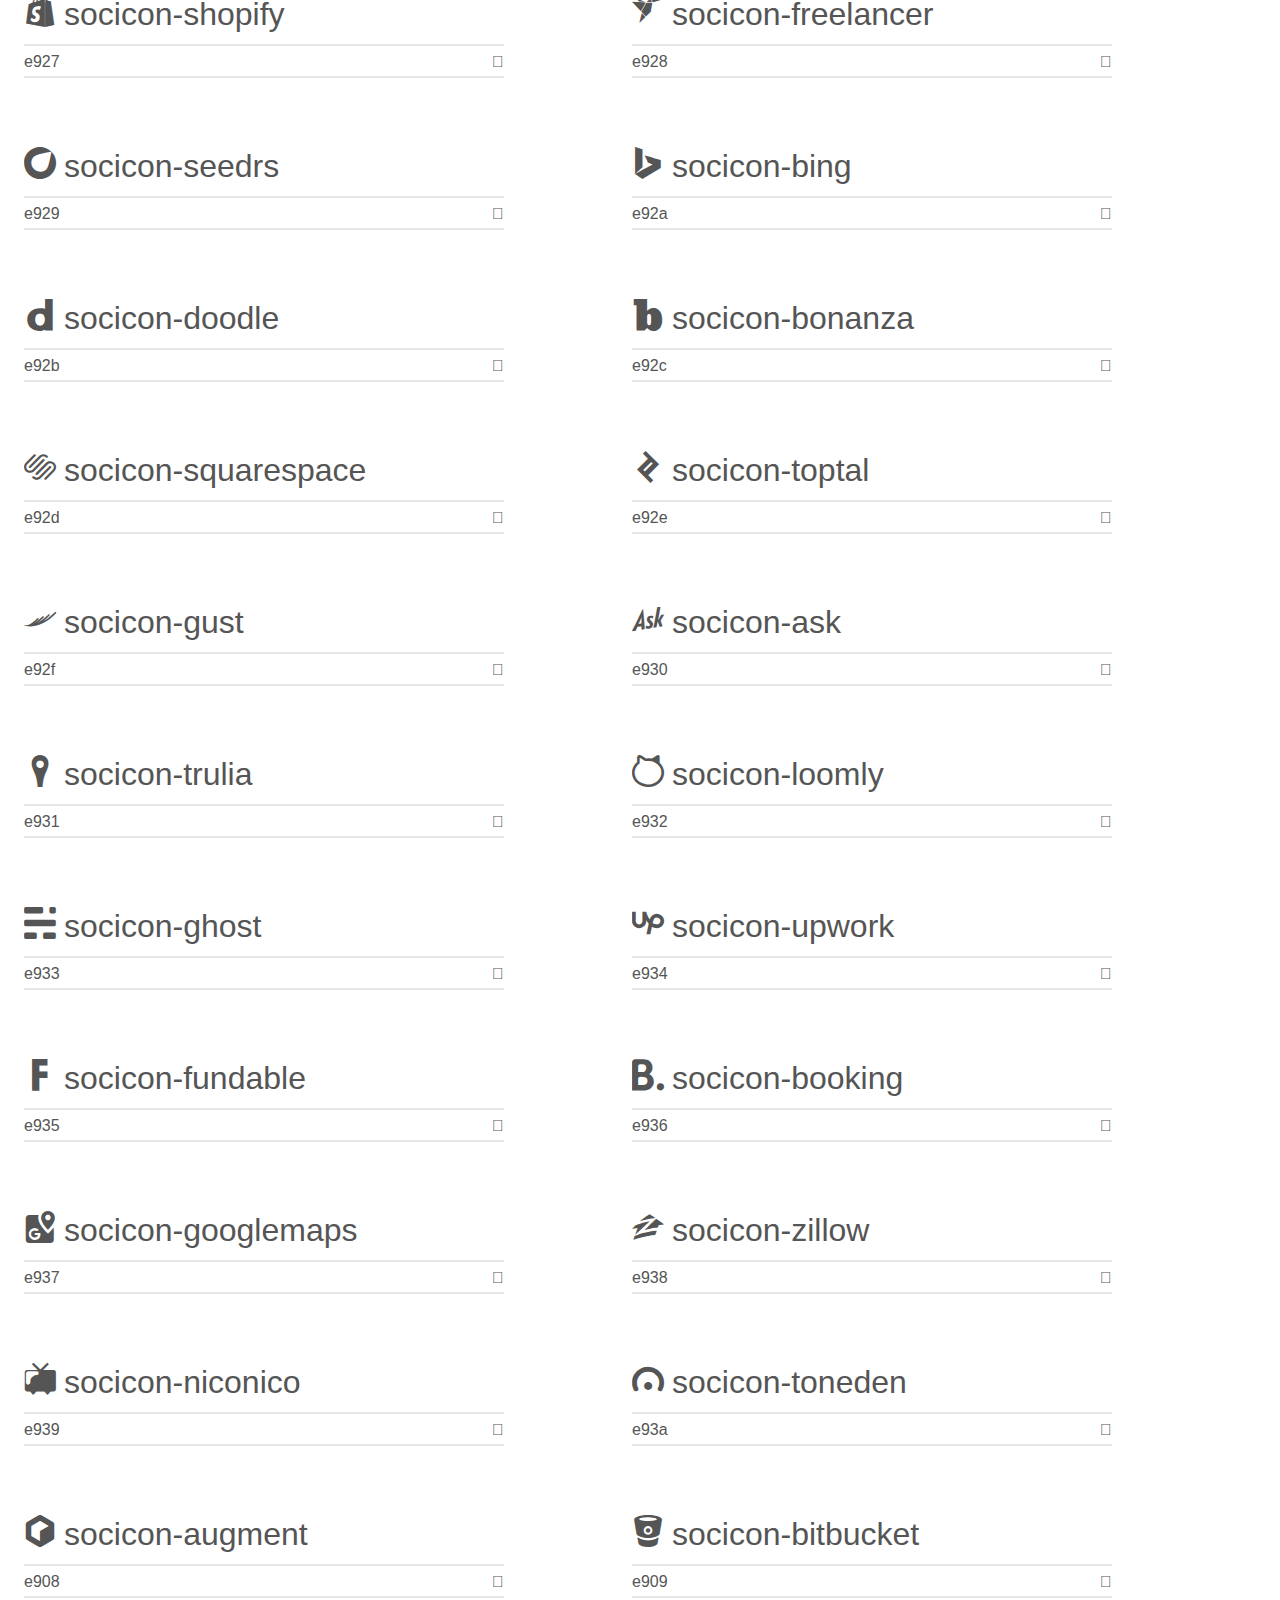
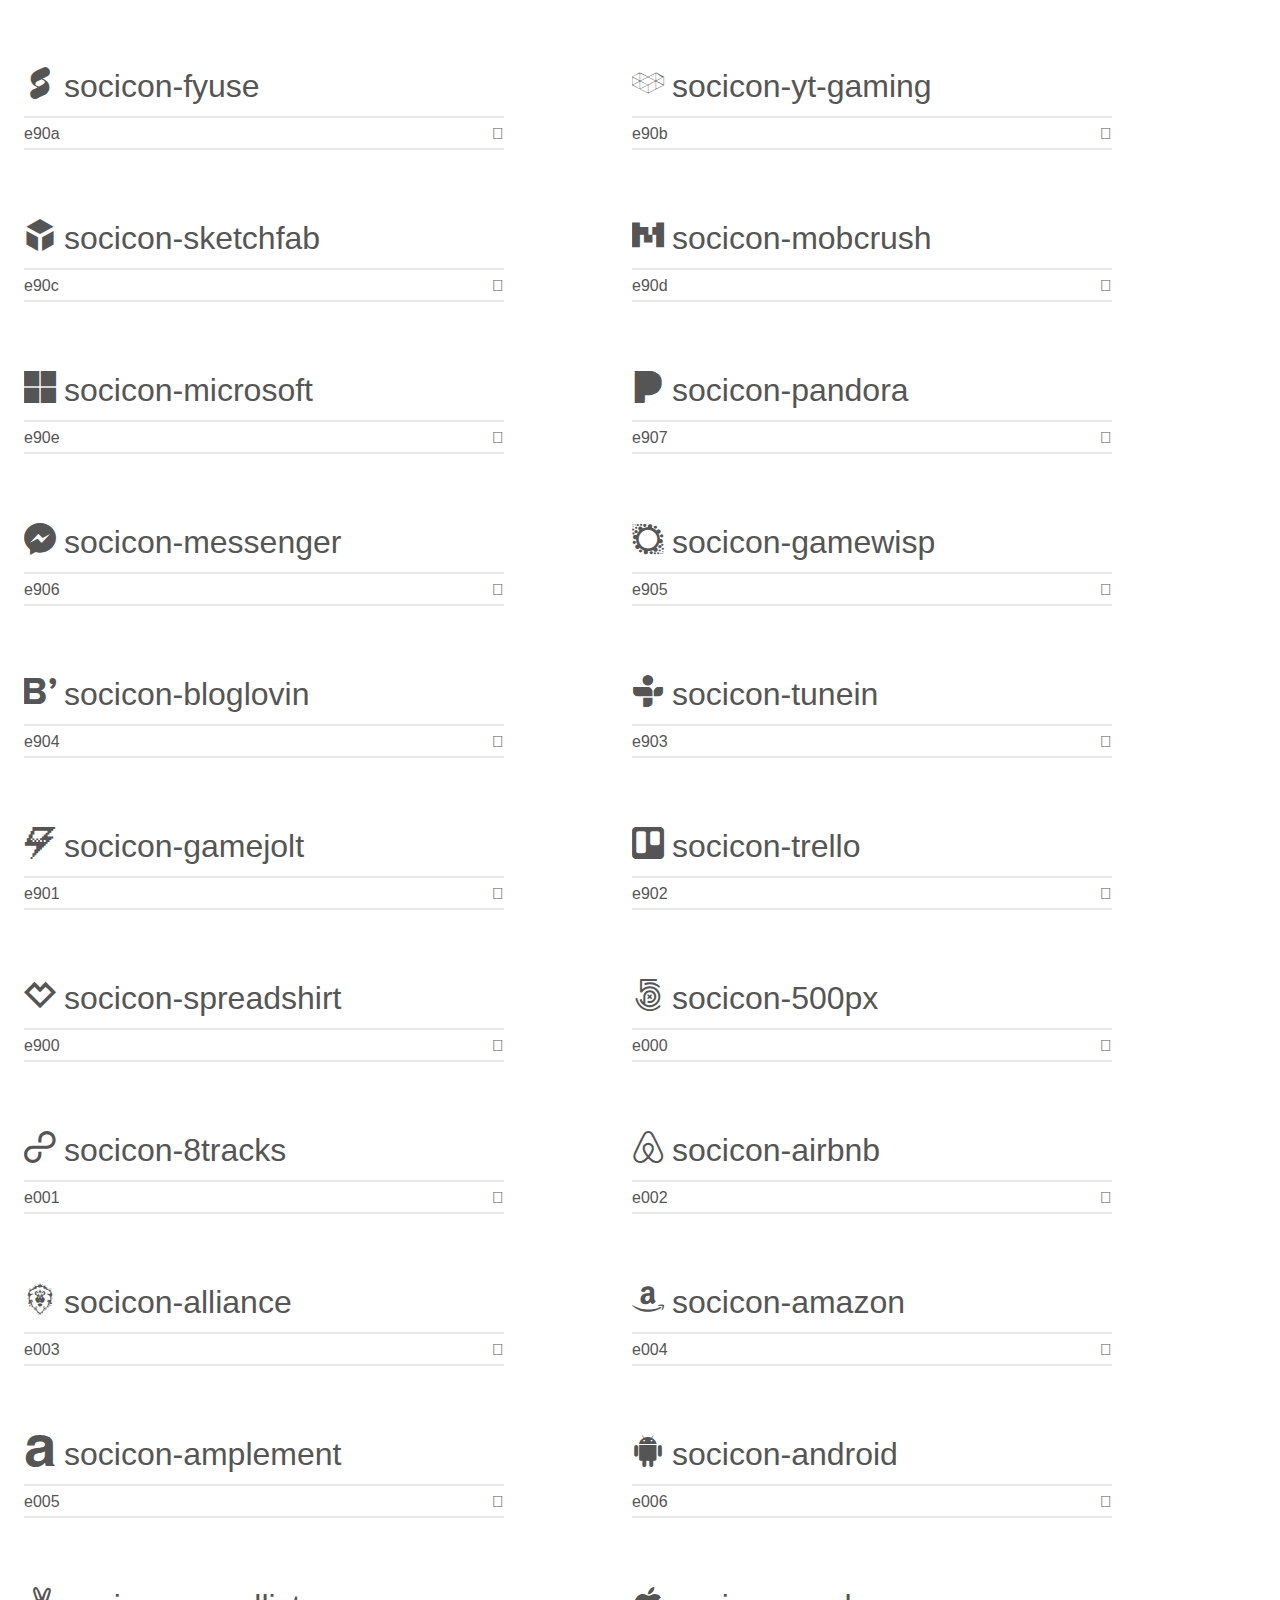
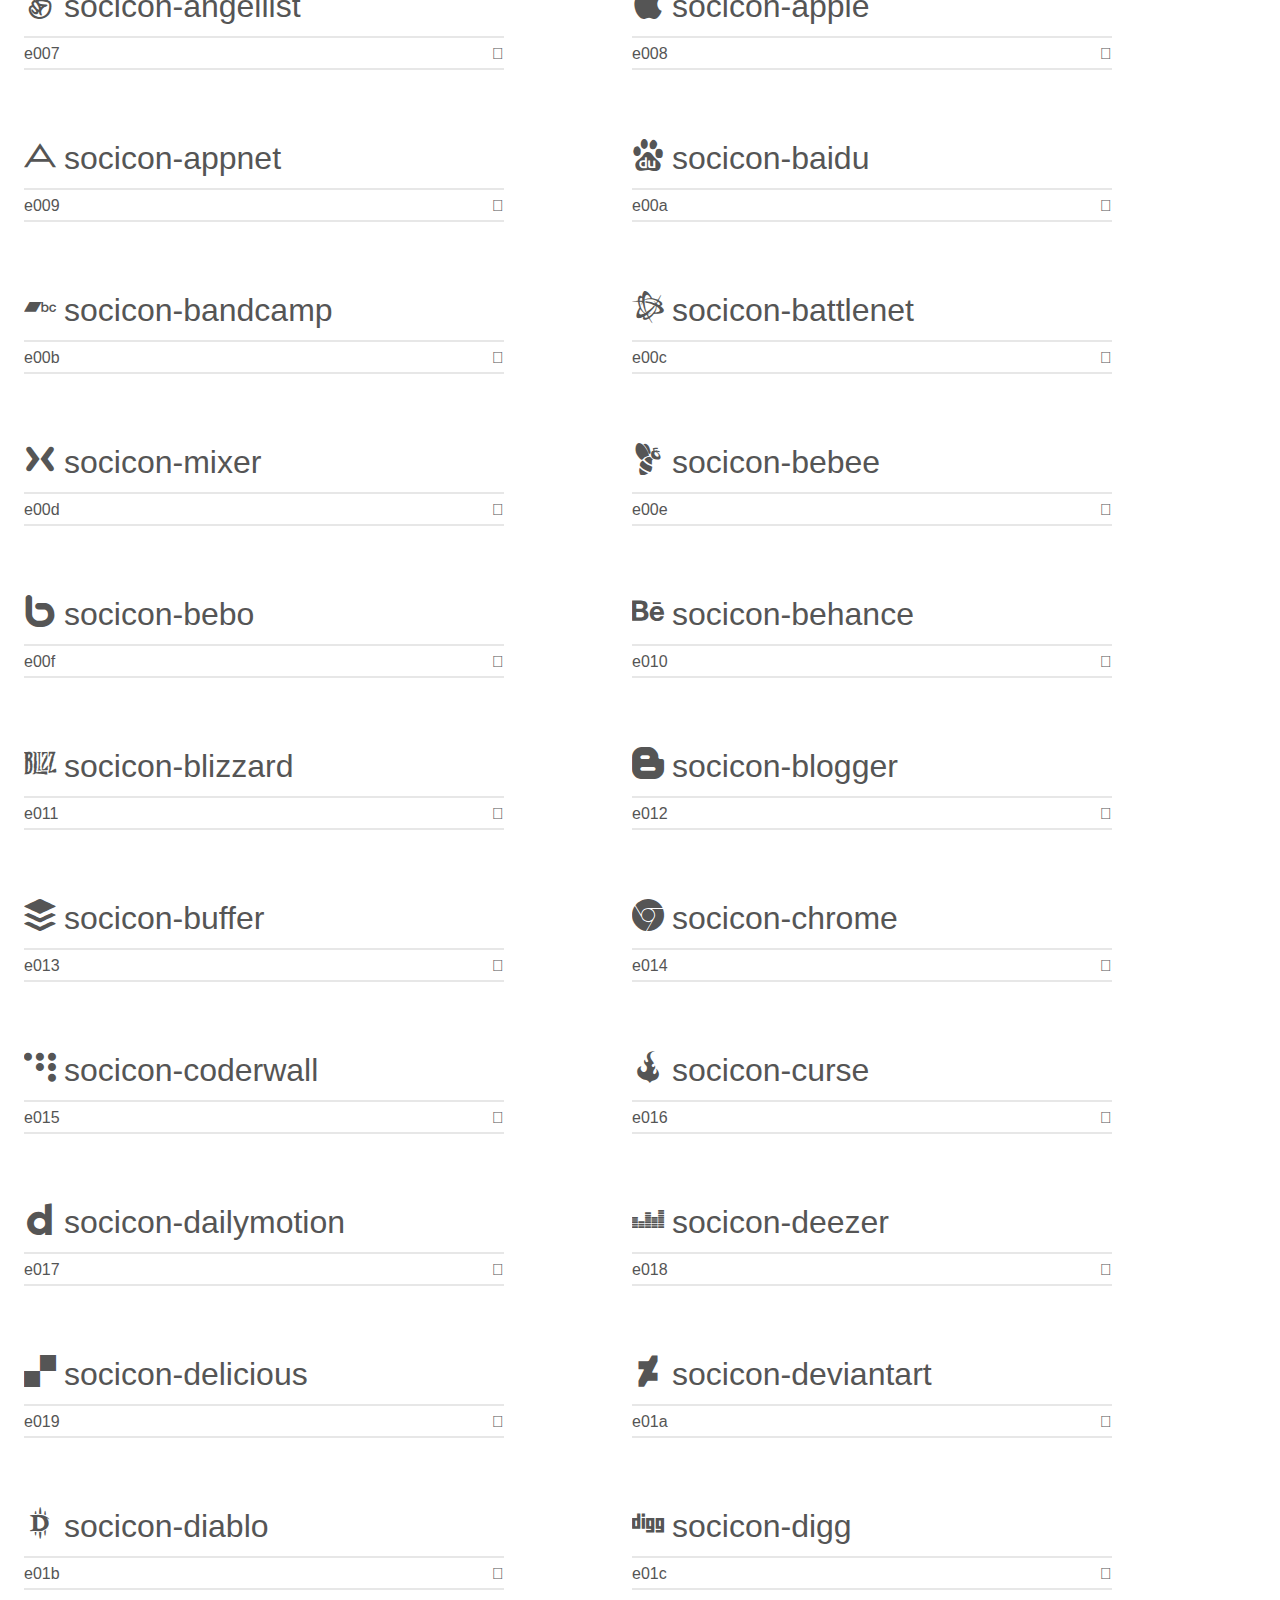
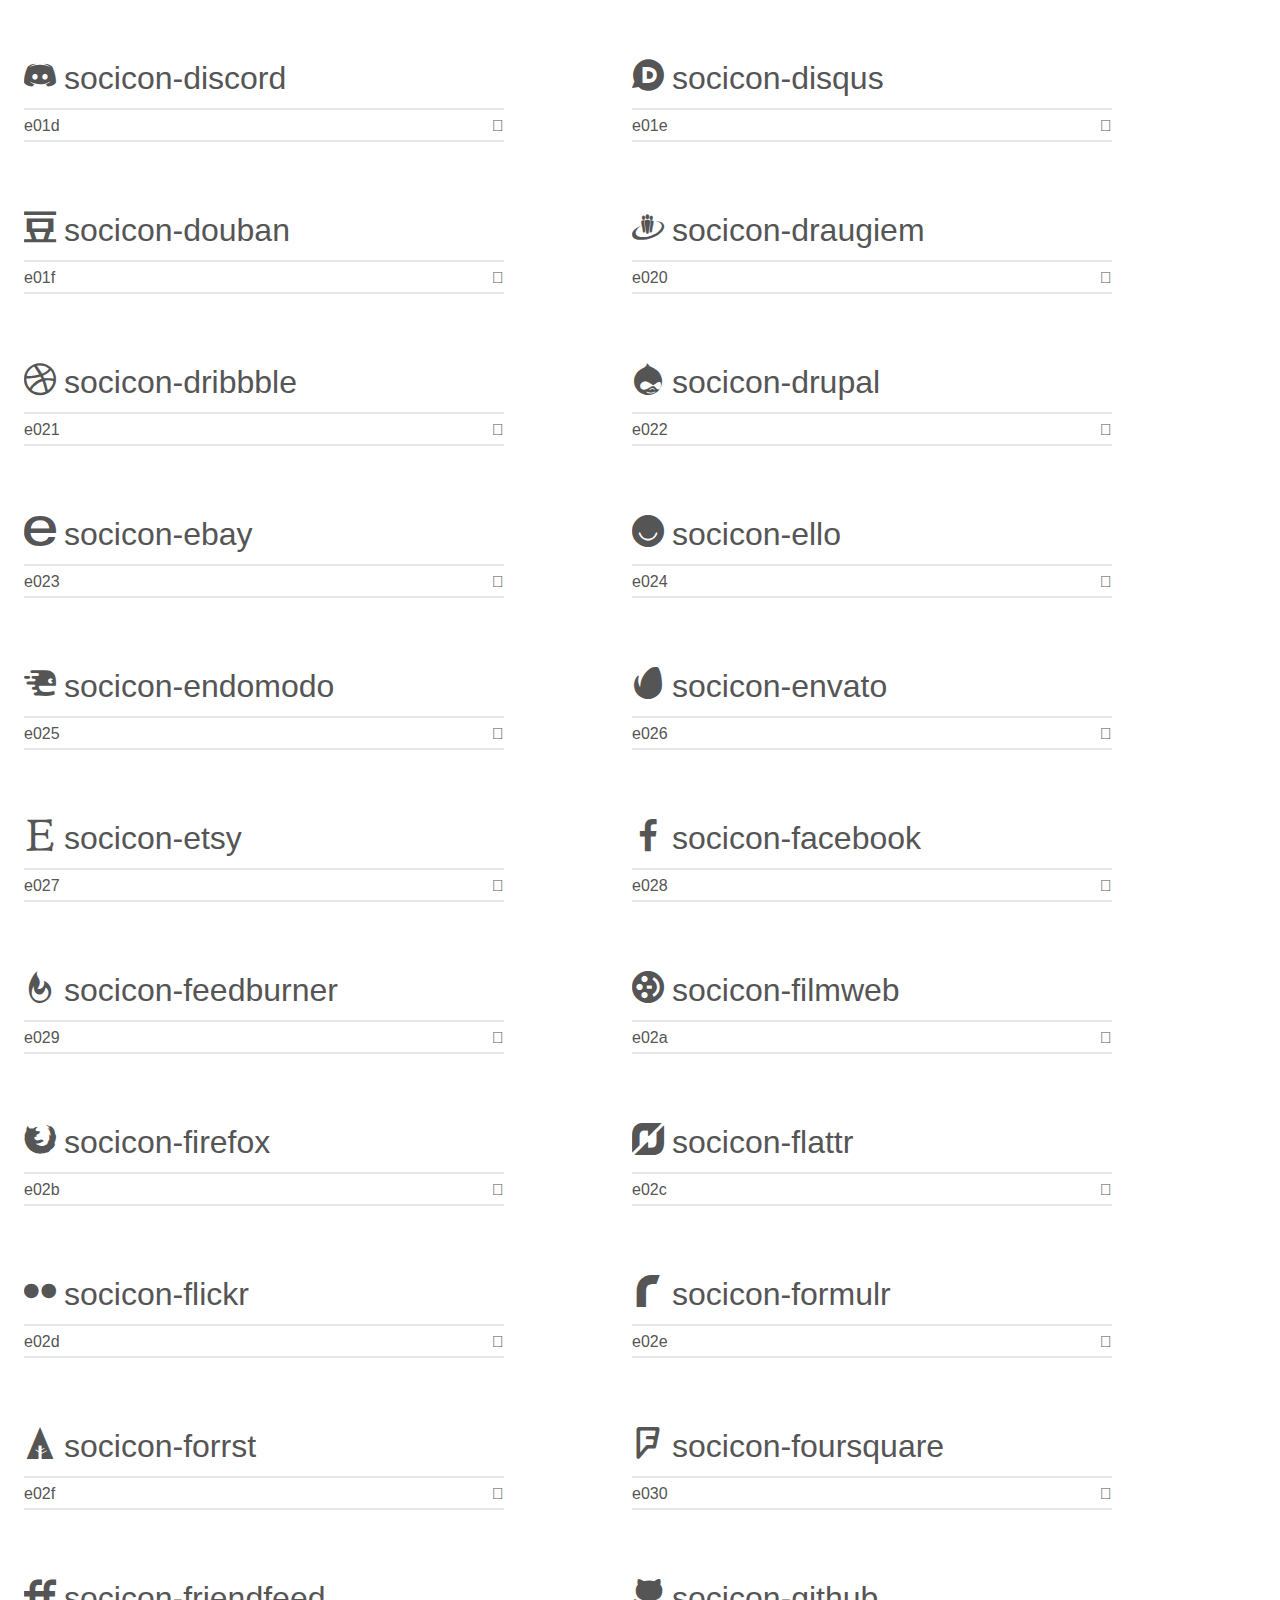
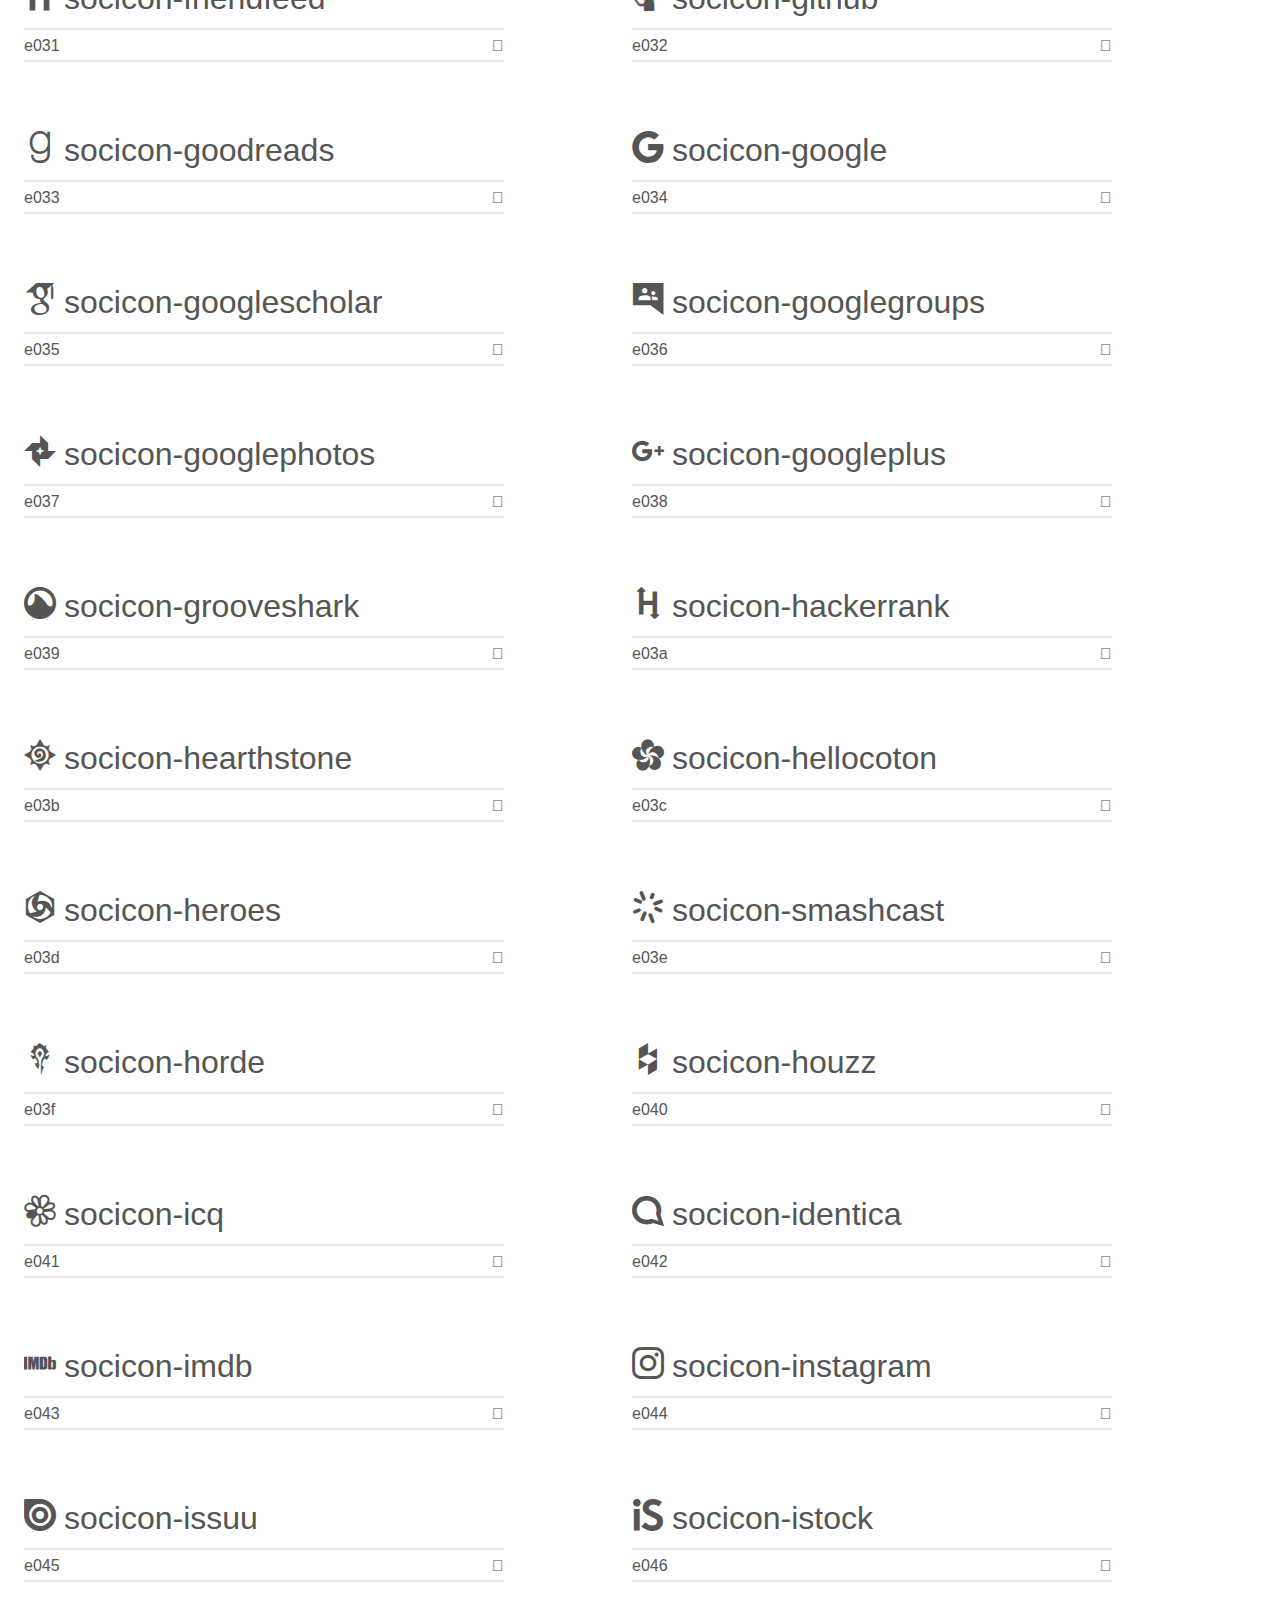
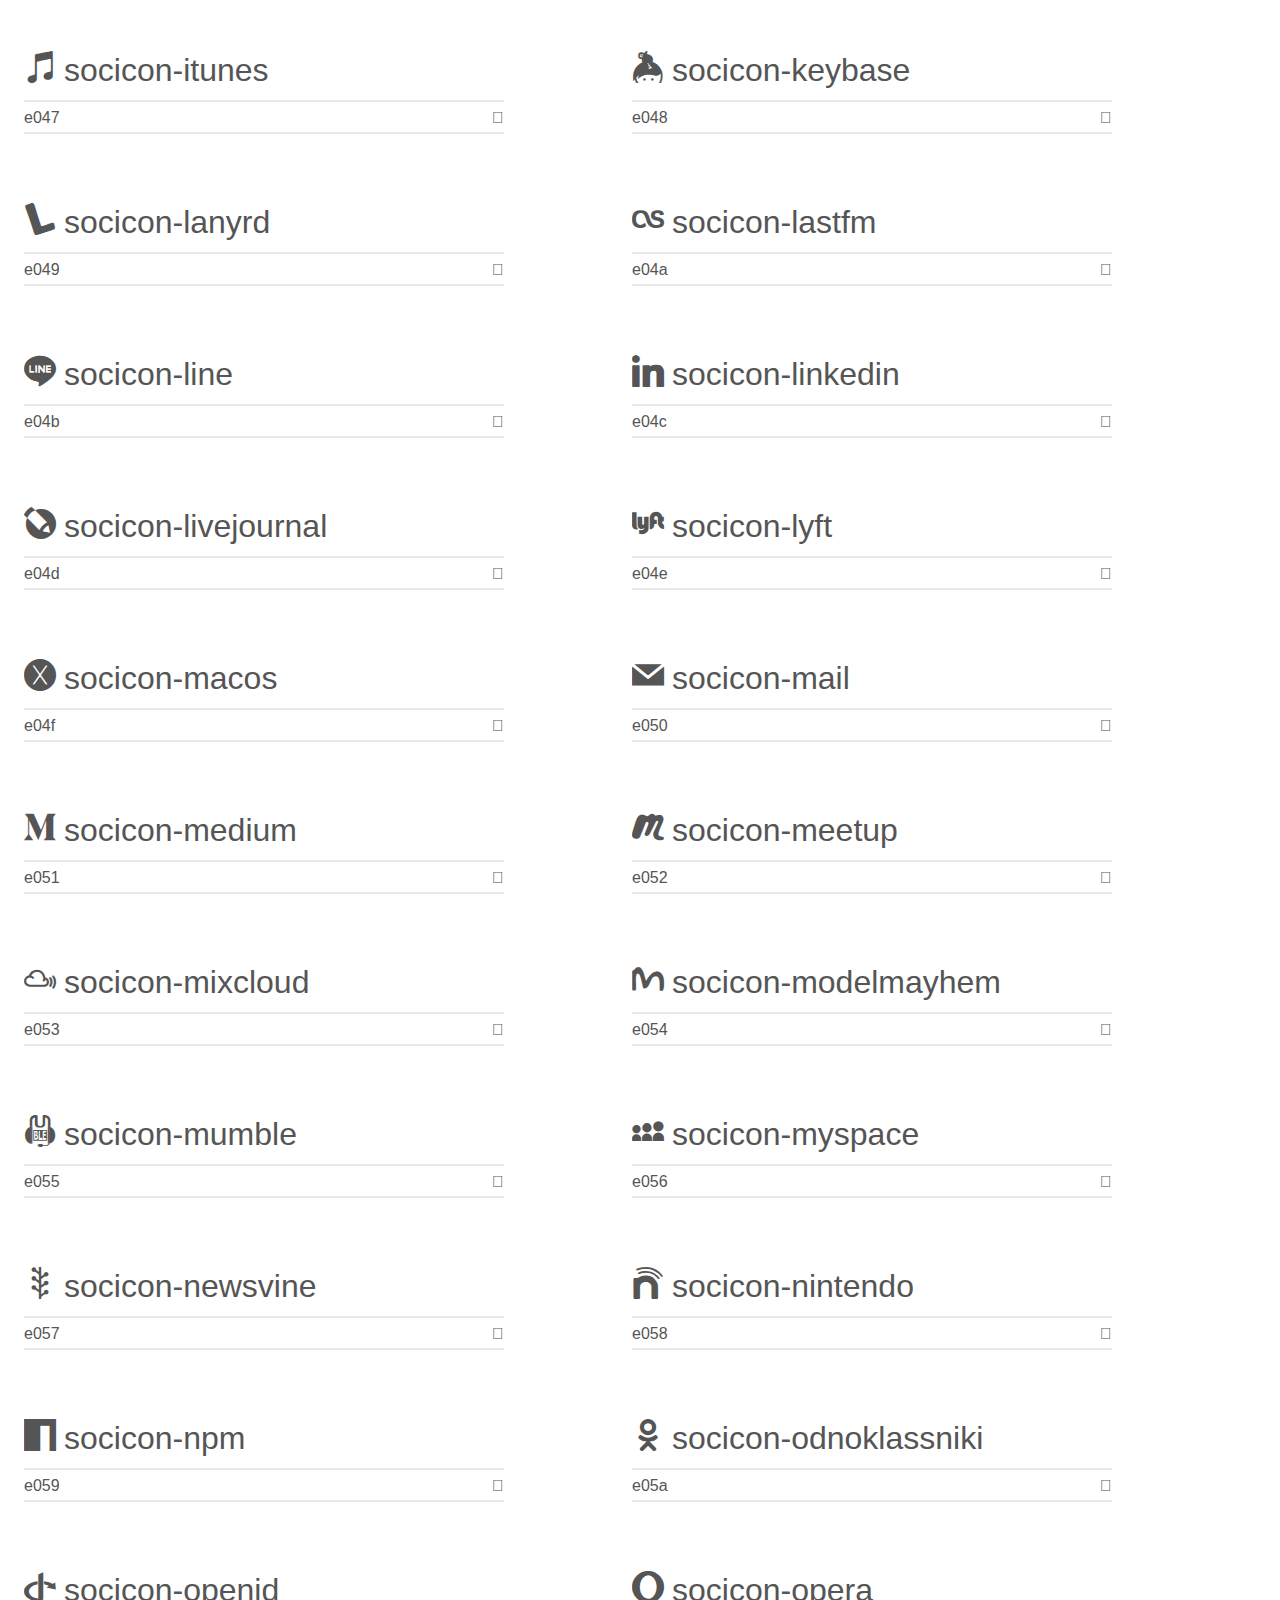
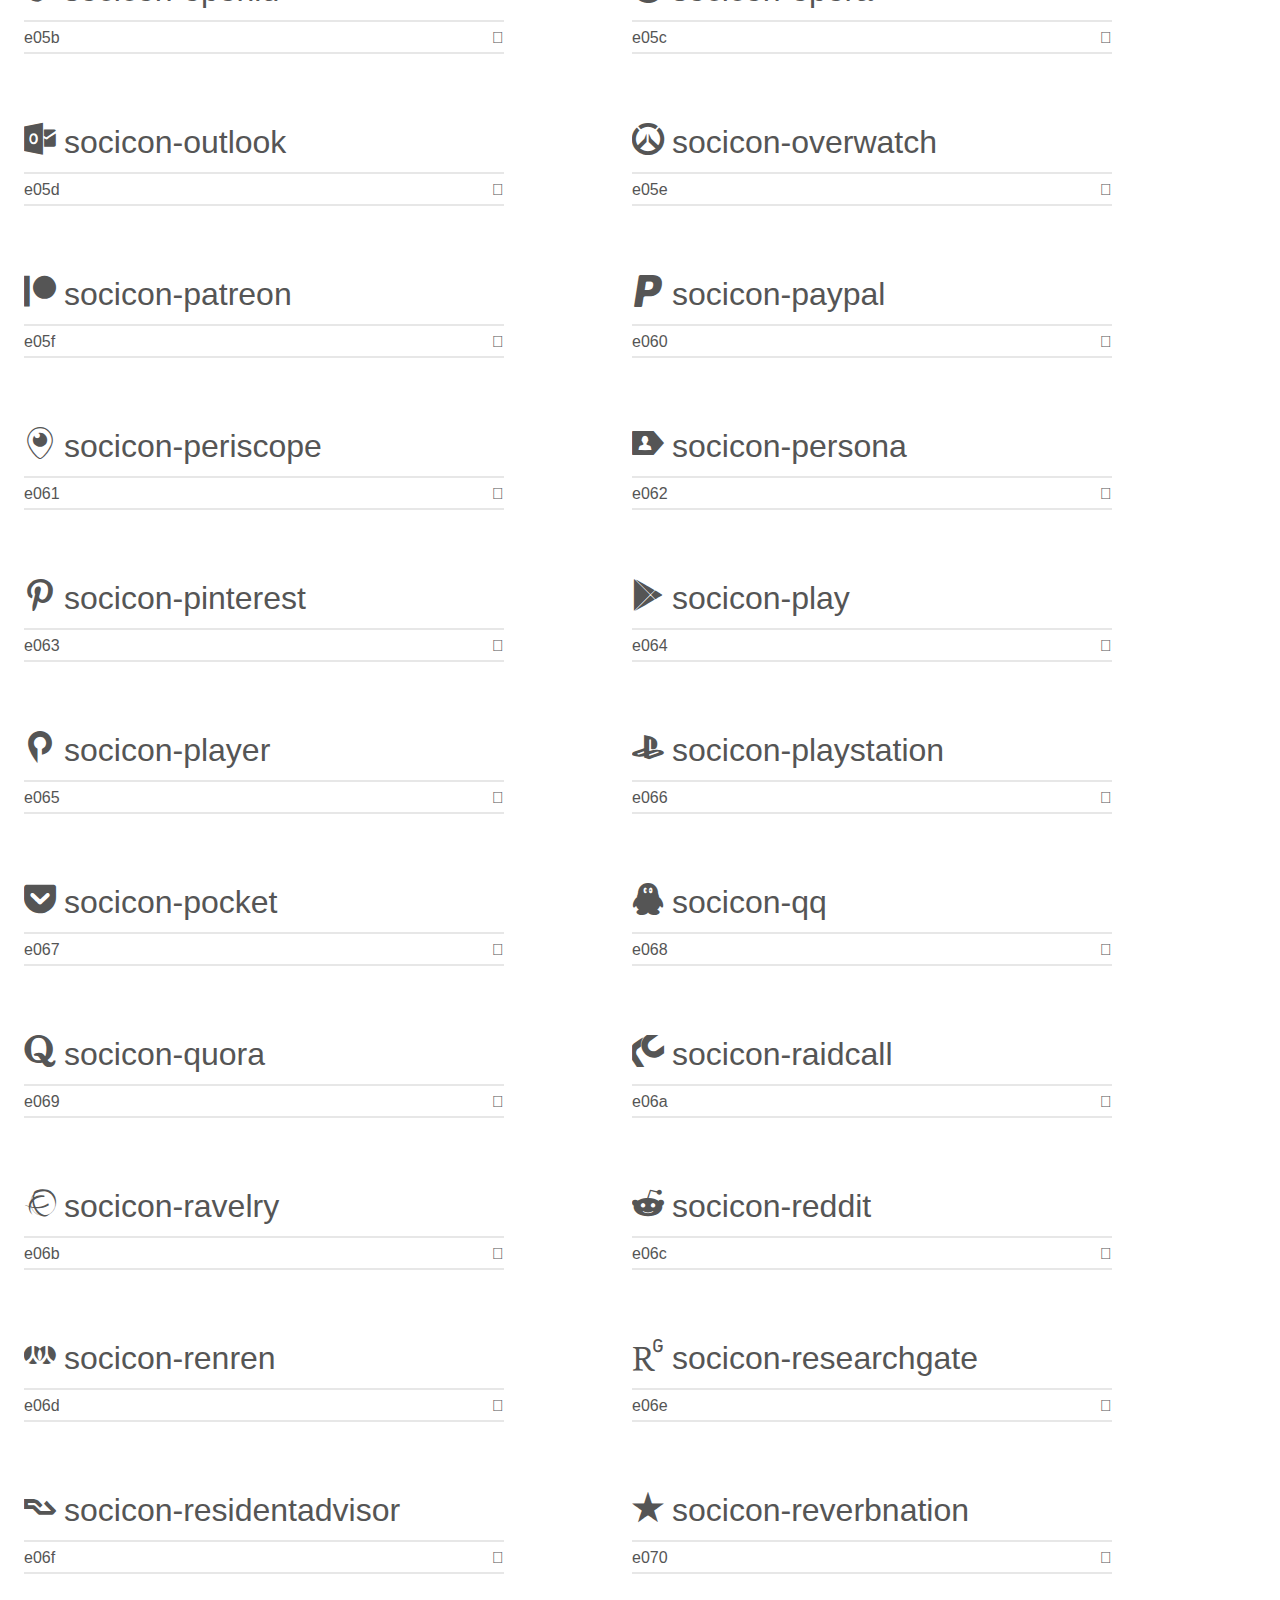
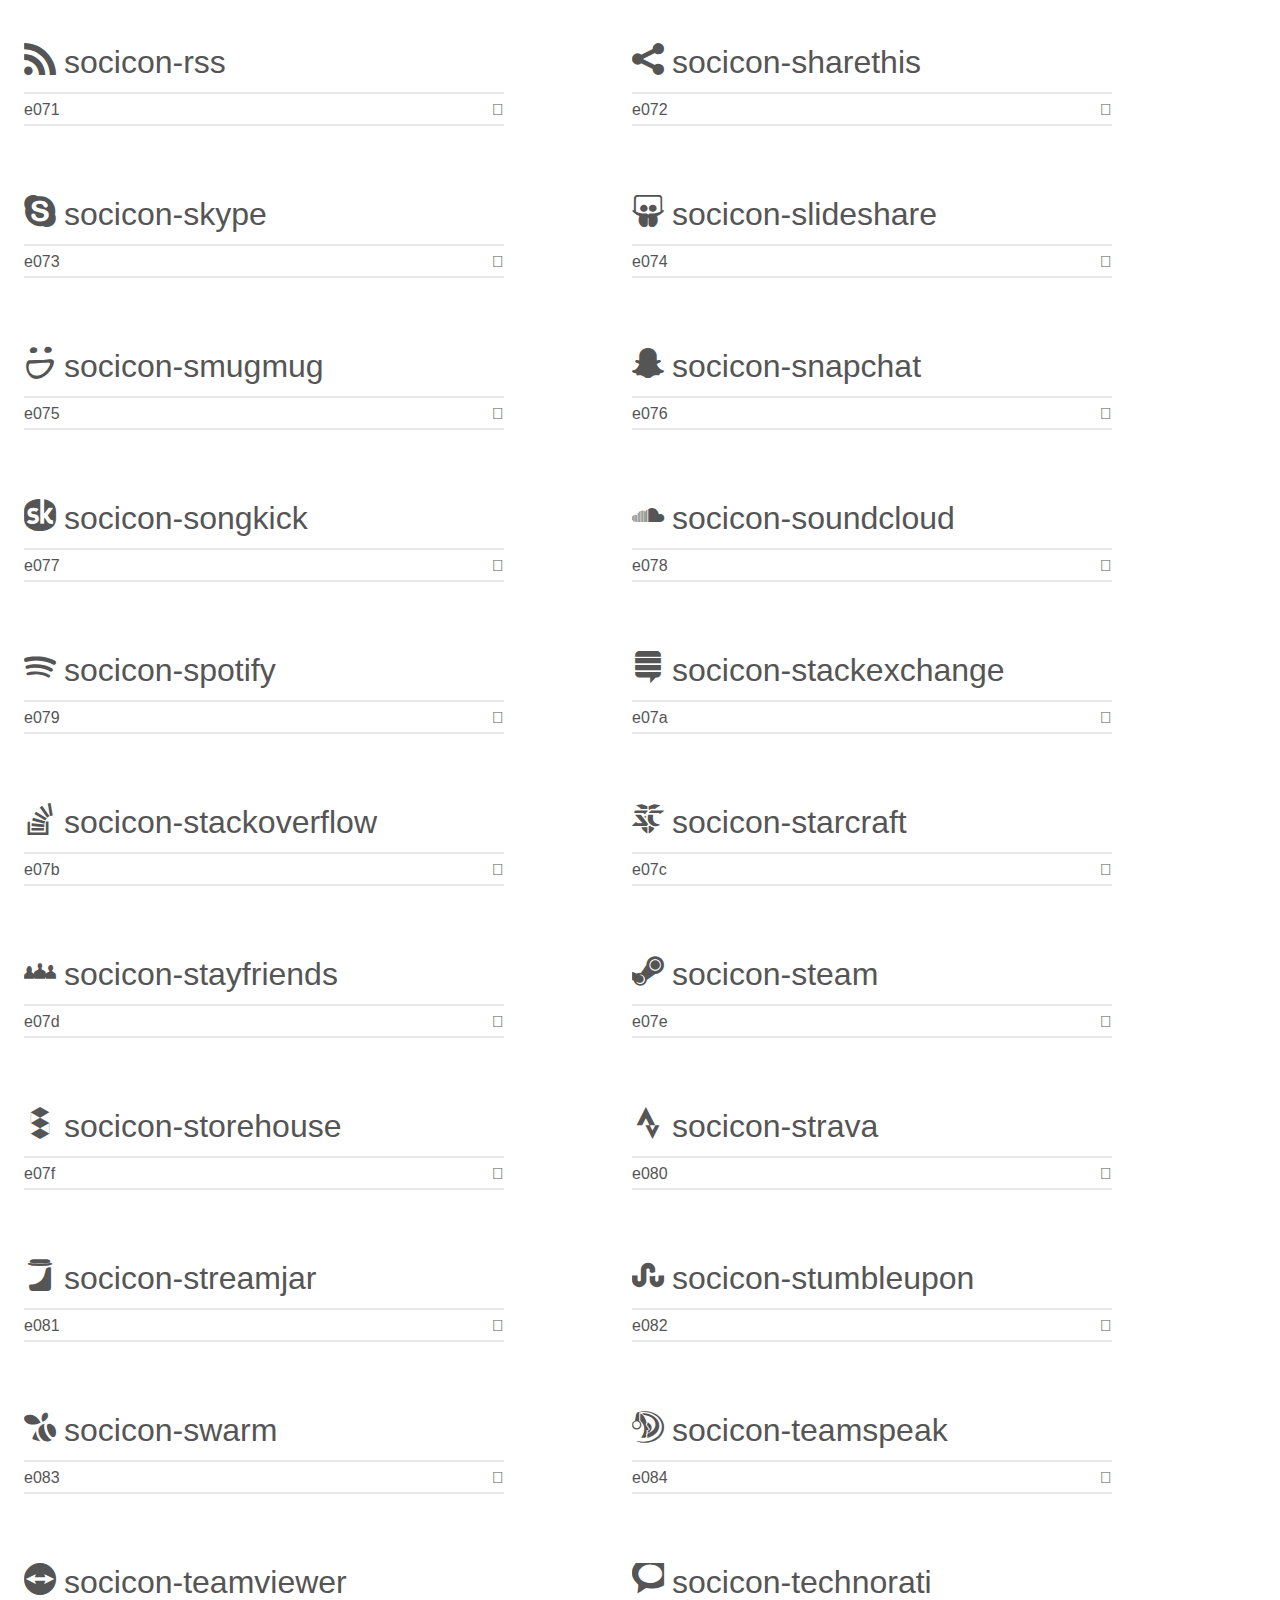
<file: socicon/demo.html>
<!doctype html>
<html>
<head>
    <meta charset="utf-8">
    <title>IcoMoon Demo</title>
    <meta name="description" content="An Icon Font Generated By IcoMoon.io">
    <meta name="viewport" content="width=device-width, initial-scale=1">
    <link rel="stylesheet" href="demo-files/demo.css">
    <link rel="stylesheet" href="style.css"></head>
<body>
    <div class="bgc1 clearfix">
        <h1 class="mhmm mvm"><span class="fgc1">Font Name:</span> Socicon <small class="fgc1">(Glyphs:&nbsp;245)</small></h1>
    </div>
    <div class="clearfix mhl ptl">
        <h1 class="mvm mtn fgc1">Grid Size: 16</h1>
        <div class="glyph fs1">
            <div class="clearfix bshadow0 pbs">
                <span class="socicon-hackernews">
                
                </span>
                <span class="mls"> socicon-hackernews</span>
            </div>
            <fieldset class="fs0 size1of1 clearfix hidden-false">
                <input type="text" readonly value="e946" class="unit size1of2" />
                <input type="text" maxlength="1" readonly value="&#xe946;" class="unitRight size1of2 talign-right" />
            </fieldset>
            <div class="fs0 bshadow0 clearfix hidden-true">
                <span class="unit pvs fgc1">liga: </span>
                <input type="text" readonly value="" class="liga unitRight" />
            </div>
        </div>
        <div class="glyph fs1">
            <div class="clearfix bshadow0 pbs">
                <span class="socicon-smashwords">
                
                </span>
                <span class="mls"> socicon-smashwords</span>
            </div>
            <fieldset class="fs0 size1of1 clearfix hidden-false">
                <input type="text" readonly value="e947" class="unit size1of2" />
                <input type="text" maxlength="1" readonly value="&#xe947;" class="unitRight size1of2 talign-right" />
            </fieldset>
            <div class="fs0 bshadow0 clearfix hidden-true">
                <span class="unit pvs fgc1">liga: </span>
                <input type="text" readonly value="" class="liga unitRight" />
            </div>
        </div>
        <div class="glyph fs1">
            <div class="clearfix bshadow0 pbs">
                <span class="socicon-kobo">
                
                </span>
                <span class="mls"> socicon-kobo</span>
            </div>
            <fieldset class="fs0 size1of1 clearfix hidden-false">
                <input type="text" readonly value="e948" class="unit size1of2" />
                <input type="text" maxlength="1" readonly value="&#xe948;" class="unitRight size1of2 talign-right" />
            </fieldset>
            <div class="fs0 bshadow0 clearfix hidden-true">
                <span class="unit pvs fgc1">liga: </span>
                <input type="text" readonly value="" class="liga unitRight" />
            </div>
        </div>
        <div class="glyph fs1">
            <div class="clearfix bshadow0 pbs">
                <span class="socicon-bookbub">
                
                </span>
                <span class="mls"> socicon-bookbub</span>
            </div>
            <fieldset class="fs0 size1of1 clearfix hidden-false">
                <input type="text" readonly value="e949" class="unit size1of2" />
                <input type="text" maxlength="1" readonly value="&#xe949;" class="unitRight size1of2 talign-right" />
            </fieldset>
            <div class="fs0 bshadow0 clearfix hidden-true">
                <span class="unit pvs fgc1">liga: </span>
                <input type="text" readonly value="" class="liga unitRight" />
            </div>
        </div>
        <div class="glyph fs1">
            <div class="clearfix bshadow0 pbs">
                <span class="socicon-mailru">
                
                </span>
                <span class="mls"> socicon-mailru</span>
            </div>
            <fieldset class="fs0 size1of1 clearfix hidden-false">
                <input type="text" readonly value="e94a" class="unit size1of2" />
                <input type="text" maxlength="1" readonly value="&#xe94a;" class="unitRight size1of2 talign-right" />
            </fieldset>
            <div class="fs0 bshadow0 clearfix hidden-true">
                <span class="unit pvs fgc1">liga: </span>
                <input type="text" readonly value="" class="liga unitRight" />
            </div>
        </div>
        <div class="glyph fs1">
            <div class="clearfix bshadow0 pbs">
                <span class="socicon-gitlab">
                
                </span>
                <span class="mls"> socicon-gitlab</span>
            </div>
            <fieldset class="fs0 size1of1 clearfix hidden-false">
                <input type="text" readonly value="e945" class="unit size1of2" />
                <input type="text" maxlength="1" readonly value="&#xe945;" class="unitRight size1of2 talign-right" />
            </fieldset>
            <div class="fs0 bshadow0 clearfix hidden-true">
                <span class="unit pvs fgc1">liga: </span>
                <input type="text" readonly value="" class="liga unitRight" />
            </div>
        </div>
        <div class="glyph fs1">
            <div class="clearfix bshadow0 pbs">
                <span class="socicon-instructables">
                
                </span>
                <span class="mls"> socicon-instructables</span>
            </div>
            <fieldset class="fs0 size1of1 clearfix hidden-false">
                <input type="text" readonly value="e944" class="unit size1of2" />
                <input type="text" maxlength="1" readonly value="&#xe944;" class="unitRight size1of2 talign-right" />
            </fieldset>
            <div class="fs0 bshadow0 clearfix hidden-true">
                <span class="unit pvs fgc1">liga: </span>
                <input type="text" readonly value="" class="liga unitRight" />
            </div>
        </div>
        <div class="glyph fs1">
            <div class="clearfix bshadow0 pbs">
                <span class="socicon-portfolio">
                
                </span>
                <span class="mls"> socicon-portfolio</span>
            </div>
            <fieldset class="fs0 size1of1 clearfix hidden-false">
                <input type="text" readonly value="e943" class="unit size1of2" />
                <input type="text" maxlength="1" readonly value="&#xe943;" class="unitRight size1of2 talign-right" />
            </fieldset>
            <div class="fs0 bshadow0 clearfix hidden-true">
                <span class="unit pvs fgc1">liga: </span>
                <input type="text" readonly value="" class="liga unitRight" />
            </div>
        </div>
        <div class="glyph fs1">
            <div class="clearfix bshadow0 pbs">
                <span class="socicon-codered">
                
                </span>
                <span class="mls"> socicon-codered</span>
            </div>
            <fieldset class="fs0 size1of1 clearfix hidden-false">
                <input type="text" readonly value="e940" class="unit size1of2" />
                <input type="text" maxlength="1" readonly value="&#xe940;" class="unitRight size1of2 talign-right" />
            </fieldset>
            <div class="fs0 bshadow0 clearfix hidden-true">
                <span class="unit pvs fgc1">liga: </span>
                <input type="text" readonly value="" class="liga unitRight" />
            </div>
        </div>
        <div class="glyph fs1">
            <div class="clearfix bshadow0 pbs">
                <span class="socicon-origin">
                
                </span>
                <span class="mls"> socicon-origin</span>
            </div>
            <fieldset class="fs0 size1of1 clearfix hidden-false">
                <input type="text" readonly value="e941" class="unit size1of2" />
                <input type="text" maxlength="1" readonly value="&#xe941;" class="unitRight size1of2 talign-right" />
            </fieldset>
            <div class="fs0 bshadow0 clearfix hidden-true">
                <span class="unit pvs fgc1">liga: </span>
                <input type="text" readonly value="" class="liga unitRight" />
            </div>
        </div>
        <div class="glyph fs1">
            <div class="clearfix bshadow0 pbs">
                <span class="socicon-nextdoor">
                
                </span>
                <span class="mls"> socicon-nextdoor</span>
            </div>
            <fieldset class="fs0 size1of1 clearfix hidden-false">
                <input type="text" readonly value="e942" class="unit size1of2" />
                <input type="text" maxlength="1" readonly value="&#xe942;" class="unitRight size1of2 talign-right" />
            </fieldset>
            <div class="fs0 bshadow0 clearfix hidden-true">
                <span class="unit pvs fgc1">liga: </span>
                <input type="text" readonly value="" class="liga unitRight" />
            </div>
        </div>
        <div class="glyph fs1">
            <div class="clearfix bshadow0 pbs">
                <span class="socicon-udemy">
                
                </span>
                <span class="mls"> socicon-udemy</span>
            </div>
            <fieldset class="fs0 size1of1 clearfix hidden-false">
                <input type="text" readonly value="e93f" class="unit size1of2" />
                <input type="text" maxlength="1" readonly value="&#xe93f;" class="unitRight size1of2 talign-right" />
            </fieldset>
            <div class="fs0 bshadow0 clearfix hidden-true">
                <span class="unit pvs fgc1">liga: </span>
                <input type="text" readonly value="" class="liga unitRight" />
            </div>
        </div>
        <div class="glyph fs1">
            <div class="clearfix bshadow0 pbs">
                <span class="socicon-livemaster">
                
                </span>
                <span class="mls"> socicon-livemaster</span>
            </div>
            <fieldset class="fs0 size1of1 clearfix hidden-false">
                <input type="text" readonly value="e93e" class="unit size1of2" />
                <input type="text" maxlength="1" readonly value="&#xe93e;" class="unitRight size1of2 talign-right" />
            </fieldset>
            <div class="fs0 bshadow0 clearfix hidden-true">
                <span class="unit pvs fgc1">liga: </span>
                <input type="text" readonly value="" class="liga unitRight" />
            </div>
        </div>
        <div class="glyph fs1">
            <div class="clearfix bshadow0 pbs">
                <span class="socicon-crunchbase">
                
                </span>
                <span class="mls"> socicon-crunchbase</span>
            </div>
            <fieldset class="fs0 size1of1 clearfix hidden-false">
                <input type="text" readonly value="e93b" class="unit size1of2" />
                <input type="text" maxlength="1" readonly value="&#xe93b;" class="unitRight size1of2 talign-right" />
            </fieldset>
            <div class="fs0 bshadow0 clearfix hidden-true">
                <span class="unit pvs fgc1">liga: </span>
                <input type="text" readonly value="" class="liga unitRight" />
            </div>
        </div>
        <div class="glyph fs1">
            <div class="clearfix bshadow0 pbs">
                <span class="socicon-homefy">
                
                </span>
                <span class="mls"> socicon-homefy</span>
            </div>
            <fieldset class="fs0 size1of1 clearfix hidden-false">
                <input type="text" readonly value="e93c" class="unit size1of2" />
                <input type="text" maxlength="1" readonly value="&#xe93c;" class="unitRight size1of2 talign-right" />
            </fieldset>
            <div class="fs0 bshadow0 clearfix hidden-true">
                <span class="unit pvs fgc1">liga: </span>
                <input type="text" readonly value="" class="liga unitRight" />
            </div>
        </div>
        <div class="glyph fs1">
            <div class="clearfix bshadow0 pbs">
                <span class="socicon-calendly">
                
                </span>
                <span class="mls"> socicon-calendly</span>
            </div>
            <fieldset class="fs0 size1of1 clearfix hidden-false">
                <input type="text" readonly value="e93d" class="unit size1of2" />
                <input type="text" maxlength="1" readonly value="&#xe93d;" class="unitRight size1of2 talign-right" />
            </fieldset>
            <div class="fs0 bshadow0 clearfix hidden-true">
                <span class="unit pvs fgc1">liga: </span>
                <input type="text" readonly value="" class="liga unitRight" />
            </div>
        </div>
        <div class="glyph fs1">
            <div class="clearfix bshadow0 pbs">
                <span class="socicon-realtor">
                
                </span>
                <span class="mls"> socicon-realtor</span>
            </div>
            <fieldset class="fs0 size1of1 clearfix hidden-false">
                <input type="text" readonly value="e90f" class="unit size1of2" />
                <input type="text" maxlength="1" readonly value="&#xe90f;" class="unitRight size1of2 talign-right" />
            </fieldset>
            <div class="fs0 bshadow0 clearfix hidden-true">
                <span class="unit pvs fgc1">liga: </span>
                <input type="text" readonly value="" class="liga unitRight" />
            </div>
        </div>
        <div class="glyph fs1">
            <div class="clearfix bshadow0 pbs">
                <span class="socicon-tidal">
                
                </span>
                <span class="mls"> socicon-tidal</span>
            </div>
            <fieldset class="fs0 size1of1 clearfix hidden-false">
                <input type="text" readonly value="e910" class="unit size1of2" />
                <input type="text" maxlength="1" readonly value="&#xe910;" class="unitRight size1of2 talign-right" />
            </fieldset>
            <div class="fs0 bshadow0 clearfix hidden-true">
                <span class="unit pvs fgc1">liga: </span>
                <input type="text" readonly value="" class="liga unitRight" />
            </div>
        </div>
        <div class="glyph fs1">
            <div class="clearfix bshadow0 pbs">
                <span class="socicon-qobuz">
                
                </span>
                <span class="mls"> socicon-qobuz</span>
            </div>
            <fieldset class="fs0 size1of1 clearfix hidden-false">
                <input type="text" readonly value="e911" class="unit size1of2" />
                <input type="text" maxlength="1" readonly value="&#xe911;" class="unitRight size1of2 talign-right" />
            </fieldset>
            <div class="fs0 bshadow0 clearfix hidden-true">
                <span class="unit pvs fgc1">liga: </span>
                <input type="text" readonly value="" class="liga unitRight" />
            </div>
        </div>
        <div class="glyph fs1">
            <div class="clearfix bshadow0 pbs">
                <span class="socicon-natgeo">
                
                </span>
                <span class="mls"> socicon-natgeo</span>
            </div>
            <fieldset class="fs0 size1of1 clearfix hidden-false">
                <input type="text" readonly value="e912" class="unit size1of2" />
                <input type="text" maxlength="1" readonly value="&#xe912;" class="unitRight size1of2 talign-right" />
            </fieldset>
            <div class="fs0 bshadow0 clearfix hidden-true">
                <span class="unit pvs fgc1">liga: </span>
                <input type="text" readonly value="" class="liga unitRight" />
            </div>
        </div>
        <div class="glyph fs1">
            <div class="clearfix bshadow0 pbs">
                <span class="socicon-mastodon">
                
                </span>
                <span class="mls"> socicon-mastodon</span>
            </div>
            <fieldset class="fs0 size1of1 clearfix hidden-false">
                <input type="text" readonly value="e913" class="unit size1of2" />
                <input type="text" maxlength="1" readonly value="&#xe913;" class="unitRight size1of2 talign-right" />
            </fieldset>
            <div class="fs0 bshadow0 clearfix hidden-true">
                <span class="unit pvs fgc1">liga: </span>
                <input type="text" readonly value="" class="liga unitRight" />
            </div>
        </div>
        <div class="glyph fs1">
            <div class="clearfix bshadow0 pbs">
                <span class="socicon-unsplash">
                
                </span>
                <span class="mls"> socicon-unsplash</span>
            </div>
            <fieldset class="fs0 size1of1 clearfix hidden-false">
                <input type="text" readonly value="e914" class="unit size1of2" />
                <input type="text" maxlength="1" readonly value="&#xe914;" class="unitRight size1of2 talign-right" />
            </fieldset>
            <div class="fs0 bshadow0 clearfix hidden-true">
                <span class="unit pvs fgc1">liga: </span>
                <input type="text" readonly value="" class="liga unitRight" />
            </div>
        </div>
        <div class="glyph fs1">
            <div class="clearfix bshadow0 pbs">
                <span class="socicon-homeadvisor">
                
                </span>
                <span class="mls"> socicon-homeadvisor</span>
            </div>
            <fieldset class="fs0 size1of1 clearfix hidden-false">
                <input type="text" readonly value="e915" class="unit size1of2" />
                <input type="text" maxlength="1" readonly value="&#xe915;" class="unitRight size1of2 talign-right" />
            </fieldset>
            <div class="fs0 bshadow0 clearfix hidden-true">
                <span class="unit pvs fgc1">liga: </span>
                <input type="text" readonly value="" class="liga unitRight" />
            </div>
        </div>
        <div class="glyph fs1">
            <div class="clearfix bshadow0 pbs">
                <span class="socicon-angieslist">
                
                </span>
                <span class="mls"> socicon-angieslist</span>
            </div>
            <fieldset class="fs0 size1of1 clearfix hidden-false">
                <input type="text" readonly value="e916" class="unit size1of2" />
                <input type="text" maxlength="1" readonly value="&#xe916;" class="unitRight size1of2 talign-right" />
            </fieldset>
            <div class="fs0 bshadow0 clearfix hidden-true">
                <span class="unit pvs fgc1">liga: </span>
                <input type="text" readonly value="" class="liga unitRight" />
            </div>
        </div>
        <div class="glyph fs1">
            <div class="clearfix bshadow0 pbs">
                <span class="socicon-codepen">
                
                </span>
                <span class="mls"> socicon-codepen</span>
            </div>
            <fieldset class="fs0 size1of1 clearfix hidden-false">
                <input type="text" readonly value="e917" class="unit size1of2" />
                <input type="text" maxlength="1" readonly value="&#xe917;" class="unitRight size1of2 talign-right" />
            </fieldset>
            <div class="fs0 bshadow0 clearfix hidden-true">
                <span class="unit pvs fgc1">liga: </span>
                <input type="text" readonly value="" class="liga unitRight" />
            </div>
        </div>
        <div class="glyph fs1">
            <div class="clearfix bshadow0 pbs">
                <span class="socicon-slack">
                
                </span>
                <span class="mls"> socicon-slack</span>
            </div>
            <fieldset class="fs0 size1of1 clearfix hidden-false">
                <input type="text" readonly value="e918" class="unit size1of2" />
                <input type="text" maxlength="1" readonly value="&#xe918;" class="unitRight size1of2 talign-right" />
            </fieldset>
            <div class="fs0 bshadow0 clearfix hidden-true">
                <span class="unit pvs fgc1">liga: </span>
                <input type="text" readonly value="" class="liga unitRight" />
            </div>
        </div>
        <div class="glyph fs1">
            <div class="clearfix bshadow0 pbs">
                <span class="socicon-openaigym">
                
                </span>
                <span class="mls"> socicon-openaigym</span>
            </div>
            <fieldset class="fs0 size1of1 clearfix hidden-false">
                <input type="text" readonly value="e919" class="unit size1of2" />
                <input type="text" maxlength="1" readonly value="&#xe919;" class="unitRight size1of2 talign-right" />
            </fieldset>
            <div class="fs0 bshadow0 clearfix hidden-true">
                <span class="unit pvs fgc1">liga: </span>
                <input type="text" readonly value="" class="liga unitRight" />
            </div>
        </div>
        <div class="glyph fs1">
            <div class="clearfix bshadow0 pbs">
                <span class="socicon-logmein">
                
                </span>
                <span class="mls"> socicon-logmein</span>
            </div>
            <fieldset class="fs0 size1of1 clearfix hidden-false">
                <input type="text" readonly value="e91a" class="unit size1of2" />
                <input type="text" maxlength="1" readonly value="&#xe91a;" class="unitRight size1of2 talign-right" />
            </fieldset>
            <div class="fs0 bshadow0 clearfix hidden-true">
                <span class="unit pvs fgc1">liga: </span>
                <input type="text" readonly value="" class="liga unitRight" />
            </div>
        </div>
        <div class="glyph fs1">
            <div class="clearfix bshadow0 pbs">
                <span class="socicon-fiverr">
                
                </span>
                <span class="mls"> socicon-fiverr</span>
            </div>
            <fieldset class="fs0 size1of1 clearfix hidden-false">
                <input type="text" readonly value="e91b" class="unit size1of2" />
                <input type="text" maxlength="1" readonly value="&#xe91b;" class="unitRight size1of2 talign-right" />
            </fieldset>
            <div class="fs0 bshadow0 clearfix hidden-true">
                <span class="unit pvs fgc1">liga: </span>
                <input type="text" readonly value="" class="liga unitRight" />
            </div>
        </div>
        <div class="glyph fs1">
            <div class="clearfix bshadow0 pbs">
                <span class="socicon-gotomeeting">
                
                </span>
                <span class="mls"> socicon-gotomeeting</span>
            </div>
            <fieldset class="fs0 size1of1 clearfix hidden-false">
                <input type="text" readonly value="e91c" class="unit size1of2" />
                <input type="text" maxlength="1" readonly value="&#xe91c;" class="unitRight size1of2 talign-right" />
            </fieldset>
            <div class="fs0 bshadow0 clearfix hidden-true">
                <span class="unit pvs fgc1">liga: </span>
                <input type="text" readonly value="" class="liga unitRight" />
            </div>
        </div>
        <div class="glyph fs1">
            <div class="clearfix bshadow0 pbs">
                <span class="socicon-aliexpress">
                
                </span>
                <span class="mls"> socicon-aliexpress</span>
            </div>
            <fieldset class="fs0 size1of1 clearfix hidden-false">
                <input type="text" readonly value="e91d" class="unit size1of2" />
                <input type="text" maxlength="1" readonly value="&#xe91d;" class="unitRight size1of2 talign-right" />
            </fieldset>
            <div class="fs0 bshadow0 clearfix hidden-true">
                <span class="unit pvs fgc1">liga: </span>
                <input type="text" readonly value="" class="liga unitRight" />
            </div>
        </div>
        <div class="glyph fs1">
            <div class="clearfix bshadow0 pbs">
                <span class="socicon-guru">
                
                </span>
                <span class="mls"> socicon-guru</span>
            </div>
            <fieldset class="fs0 size1of1 clearfix hidden-false">
                <input type="text" readonly value="e91e" class="unit size1of2" />
                <input type="text" maxlength="1" readonly value="&#xe91e;" class="unitRight size1of2 talign-right" />
            </fieldset>
            <div class="fs0 bshadow0 clearfix hidden-true">
                <span class="unit pvs fgc1">liga: </span>
                <input type="text" readonly value="" class="liga unitRight" />
            </div>
        </div>
        <div class="glyph fs1">
            <div class="clearfix bshadow0 pbs">
                <span class="socicon-appstore">
                
                </span>
                <span class="mls"> socicon-appstore</span>
            </div>
            <fieldset class="fs0 size1of1 clearfix hidden-false">
                <input type="text" readonly value="e91f" class="unit size1of2" />
                <input type="text" maxlength="1" readonly value="&#xe91f;" class="unitRight size1of2 talign-right" />
            </fieldset>
            <div class="fs0 bshadow0 clearfix hidden-true">
                <span class="unit pvs fgc1">liga: </span>
                <input type="text" readonly value="" class="liga unitRight" />
            </div>
        </div>
        <div class="glyph fs1">
            <div class="clearfix bshadow0 pbs">
                <span class="socicon-homes">
                
                </span>
                <span class="mls"> socicon-homes</span>
            </div>
            <fieldset class="fs0 size1of1 clearfix hidden-false">
                <input type="text" readonly value="e920" class="unit size1of2" />
                <input type="text" maxlength="1" readonly value="&#xe920;" class="unitRight size1of2 talign-right" />
            </fieldset>
            <div class="fs0 bshadow0 clearfix hidden-true">
                <span class="unit pvs fgc1">liga: </span>
                <input type="text" readonly value="" class="liga unitRight" />
            </div>
        </div>
        <div class="glyph fs1">
            <div class="clearfix bshadow0 pbs">
                <span class="socicon-zoom">
                
                </span>
                <span class="mls"> socicon-zoom</span>
            </div>
            <fieldset class="fs0 size1of1 clearfix hidden-false">
                <input type="text" readonly value="e921" class="unit size1of2" />
                <input type="text" maxlength="1" readonly value="&#xe921;" class="unitRight size1of2 talign-right" />
            </fieldset>
            <div class="fs0 bshadow0 clearfix hidden-true">
                <span class="unit pvs fgc1">liga: </span>
                <input type="text" readonly value="" class="liga unitRight" />
            </div>
        </div>
        <div class="glyph fs1">
            <div class="clearfix bshadow0 pbs">
                <span class="socicon-alibaba">
                
                </span>
                <span class="mls"> socicon-alibaba</span>
            </div>
            <fieldset class="fs0 size1of1 clearfix hidden-false">
                <input type="text" readonly value="e922" class="unit size1of2" />
                <input type="text" maxlength="1" readonly value="&#xe922;" class="unitRight size1of2 talign-right" />
            </fieldset>
            <div class="fs0 bshadow0 clearfix hidden-true">
                <span class="unit pvs fgc1">liga: </span>
                <input type="text" readonly value="" class="liga unitRight" />
            </div>
        </div>
        <div class="glyph fs1">
            <div class="clearfix bshadow0 pbs">
                <span class="socicon-craigslist">
                
                </span>
                <span class="mls"> socicon-craigslist</span>
            </div>
            <fieldset class="fs0 size1of1 clearfix hidden-false">
                <input type="text" readonly value="e923" class="unit size1of2" />
                <input type="text" maxlength="1" readonly value="&#xe923;" class="unitRight size1of2 talign-right" />
            </fieldset>
            <div class="fs0 bshadow0 clearfix hidden-true">
                <span class="unit pvs fgc1">liga: </span>
                <input type="text" readonly value="" class="liga unitRight" />
            </div>
        </div>
        <div class="glyph fs1">
            <div class="clearfix bshadow0 pbs">
                <span class="socicon-wix">
                
                </span>
                <span class="mls"> socicon-wix</span>
            </div>
            <fieldset class="fs0 size1of1 clearfix hidden-false">
                <input type="text" readonly value="e924" class="unit size1of2" />
                <input type="text" maxlength="1" readonly value="&#xe924;" class="unitRight size1of2 talign-right" />
            </fieldset>
            <div class="fs0 bshadow0 clearfix hidden-true">
                <span class="unit pvs fgc1">liga: </span>
                <input type="text" readonly value="" class="liga unitRight" />
            </div>
        </div>
        <div class="glyph fs1">
            <div class="clearfix bshadow0 pbs">
                <span class="socicon-redfin">
                
                </span>
                <span class="mls"> socicon-redfin</span>
            </div>
            <fieldset class="fs0 size1of1 clearfix hidden-false">
                <input type="text" readonly value="e925" class="unit size1of2" />
                <input type="text" maxlength="1" readonly value="&#xe925;" class="unitRight size1of2 talign-right" />
            </fieldset>
            <div class="fs0 bshadow0 clearfix hidden-true">
                <span class="unit pvs fgc1">liga: </span>
                <input type="text" readonly value="" class="liga unitRight" />
            </div>
        </div>
        <div class="glyph fs1">
            <div class="clearfix bshadow0 pbs">
                <span class="socicon-googlecalendar">
                
                </span>
                <span class="mls"> socicon-googlecalendar</span>
            </div>
            <fieldset class="fs0 size1of1 clearfix hidden-false">
                <input type="text" readonly value="e926" class="unit size1of2" />
                <input type="text" maxlength="1" readonly value="&#xe926;" class="unitRight size1of2 talign-right" />
            </fieldset>
            <div class="fs0 bshadow0 clearfix hidden-true">
                <span class="unit pvs fgc1">liga: </span>
                <input type="text" readonly value="" class="liga unitRight" />
            </div>
        </div>
        <div class="glyph fs1">
            <div class="clearfix bshadow0 pbs">
                <span class="socicon-shopify">
                
                </span>
                <span class="mls"> socicon-shopify</span>
            </div>
            <fieldset class="fs0 size1of1 clearfix hidden-false">
                <input type="text" readonly value="e927" class="unit size1of2" />
                <input type="text" maxlength="1" readonly value="&#xe927;" class="unitRight size1of2 talign-right" />
            </fieldset>
            <div class="fs0 bshadow0 clearfix hidden-true">
                <span class="unit pvs fgc1">liga: </span>
                <input type="text" readonly value="" class="liga unitRight" />
            </div>
        </div>
        <div class="glyph fs1">
            <div class="clearfix bshadow0 pbs">
                <span class="socicon-freelancer">
                
                </span>
                <span class="mls"> socicon-freelancer</span>
            </div>
            <fieldset class="fs0 size1of1 clearfix hidden-false">
                <input type="text" readonly value="e928" class="unit size1of2" />
                <input type="text" maxlength="1" readonly value="&#xe928;" class="unitRight size1of2 talign-right" />
            </fieldset>
            <div class="fs0 bshadow0 clearfix hidden-true">
                <span class="unit pvs fgc1">liga: </span>
                <input type="text" readonly value="" class="liga unitRight" />
            </div>
        </div>
        <div class="glyph fs1">
            <div class="clearfix bshadow0 pbs">
                <span class="socicon-seedrs">
                
                </span>
                <span class="mls"> socicon-seedrs</span>
            </div>
            <fieldset class="fs0 size1of1 clearfix hidden-false">
                <input type="text" readonly value="e929" class="unit size1of2" />
                <input type="text" maxlength="1" readonly value="&#xe929;" class="unitRight size1of2 talign-right" />
            </fieldset>
            <div class="fs0 bshadow0 clearfix hidden-true">
                <span class="unit pvs fgc1">liga: </span>
                <input type="text" readonly value="" class="liga unitRight" />
            </div>
        </div>
        <div class="glyph fs1">
            <div class="clearfix bshadow0 pbs">
                <span class="socicon-bing">
                
                </span>
                <span class="mls"> socicon-bing</span>
            </div>
            <fieldset class="fs0 size1of1 clearfix hidden-false">
                <input type="text" readonly value="e92a" class="unit size1of2" />
                <input type="text" maxlength="1" readonly value="&#xe92a;" class="unitRight size1of2 talign-right" />
            </fieldset>
            <div class="fs0 bshadow0 clearfix hidden-true">
                <span class="unit pvs fgc1">liga: </span>
                <input type="text" readonly value="" class="liga unitRight" />
            </div>
        </div>
        <div class="glyph fs1">
            <div class="clearfix bshadow0 pbs">
                <span class="socicon-doodle">
                
                </span>
                <span class="mls"> socicon-doodle</span>
            </div>
            <fieldset class="fs0 size1of1 clearfix hidden-false">
                <input type="text" readonly value="e92b" class="unit size1of2" />
                <input type="text" maxlength="1" readonly value="&#xe92b;" class="unitRight size1of2 talign-right" />
            </fieldset>
            <div class="fs0 bshadow0 clearfix hidden-true">
                <span class="unit pvs fgc1">liga: </span>
                <input type="text" readonly value="" class="liga unitRight" />
            </div>
        </div>
        <div class="glyph fs1">
            <div class="clearfix bshadow0 pbs">
                <span class="socicon-bonanza">
                
                </span>
                <span class="mls"> socicon-bonanza</span>
            </div>
            <fieldset class="fs0 size1of1 clearfix hidden-false">
                <input type="text" readonly value="e92c" class="unit size1of2" />
                <input type="text" maxlength="1" readonly value="&#xe92c;" class="unitRight size1of2 talign-right" />
            </fieldset>
            <div class="fs0 bshadow0 clearfix hidden-true">
                <span class="unit pvs fgc1">liga: </span>
                <input type="text" readonly value="" class="liga unitRight" />
            </div>
        </div>
        <div class="glyph fs1">
            <div class="clearfix bshadow0 pbs">
                <span class="socicon-squarespace">
                
                </span>
                <span class="mls"> socicon-squarespace</span>
            </div>
            <fieldset class="fs0 size1of1 clearfix hidden-false">
                <input type="text" readonly value="e92d" class="unit size1of2" />
                <input type="text" maxlength="1" readonly value="&#xe92d;" class="unitRight size1of2 talign-right" />
            </fieldset>
            <div class="fs0 bshadow0 clearfix hidden-true">
                <span class="unit pvs fgc1">liga: </span>
                <input type="text" readonly value="" class="liga unitRight" />
            </div>
        </div>
        <div class="glyph fs1">
            <div class="clearfix bshadow0 pbs">
                <span class="socicon-toptal">
                
                </span>
                <span class="mls"> socicon-toptal</span>
            </div>
            <fieldset class="fs0 size1of1 clearfix hidden-false">
                <input type="text" readonly value="e92e" class="unit size1of2" />
                <input type="text" maxlength="1" readonly value="&#xe92e;" class="unitRight size1of2 talign-right" />
            </fieldset>
            <div class="fs0 bshadow0 clearfix hidden-true">
                <span class="unit pvs fgc1">liga: </span>
                <input type="text" readonly value="" class="liga unitRight" />
            </div>
        </div>
        <div class="glyph fs1">
            <div class="clearfix bshadow0 pbs">
                <span class="socicon-gust">
                
                </span>
                <span class="mls"> socicon-gust</span>
            </div>
            <fieldset class="fs0 size1of1 clearfix hidden-false">
                <input type="text" readonly value="e92f" class="unit size1of2" />
                <input type="text" maxlength="1" readonly value="&#xe92f;" class="unitRight size1of2 talign-right" />
            </fieldset>
            <div class="fs0 bshadow0 clearfix hidden-true">
                <span class="unit pvs fgc1">liga: </span>
                <input type="text" readonly value="" class="liga unitRight" />
            </div>
        </div>
        <div class="glyph fs1">
            <div class="clearfix bshadow0 pbs">
                <span class="socicon-ask">
                
                </span>
                <span class="mls"> socicon-ask</span>
            </div>
            <fieldset class="fs0 size1of1 clearfix hidden-false">
                <input type="text" readonly value="e930" class="unit size1of2" />
                <input type="text" maxlength="1" readonly value="&#xe930;" class="unitRight size1of2 talign-right" />
            </fieldset>
            <div class="fs0 bshadow0 clearfix hidden-true">
                <span class="unit pvs fgc1">liga: </span>
                <input type="text" readonly value="" class="liga unitRight" />
            </div>
        </div>
        <div class="glyph fs1">
            <div class="clearfix bshadow0 pbs">
                <span class="socicon-trulia">
                
                </span>
                <span class="mls"> socicon-trulia</span>
            </div>
            <fieldset class="fs0 size1of1 clearfix hidden-false">
                <input type="text" readonly value="e931" class="unit size1of2" />
                <input type="text" maxlength="1" readonly value="&#xe931;" class="unitRight size1of2 talign-right" />
            </fieldset>
            <div class="fs0 bshadow0 clearfix hidden-true">
                <span class="unit pvs fgc1">liga: </span>
                <input type="text" readonly value="" class="liga unitRight" />
            </div>
        </div>
        <div class="glyph fs1">
            <div class="clearfix bshadow0 pbs">
                <span class="socicon-loomly">
                
                </span>
                <span class="mls"> socicon-loomly</span>
            </div>
            <fieldset class="fs0 size1of1 clearfix hidden-false">
                <input type="text" readonly value="e932" class="unit size1of2" />
                <input type="text" maxlength="1" readonly value="&#xe932;" class="unitRight size1of2 talign-right" />
            </fieldset>
            <div class="fs0 bshadow0 clearfix hidden-true">
                <span class="unit pvs fgc1">liga: </span>
                <input type="text" readonly value="" class="liga unitRight" />
            </div>
        </div>
        <div class="glyph fs1">
            <div class="clearfix bshadow0 pbs">
                <span class="socicon-ghost">
                
                </span>
                <span class="mls"> socicon-ghost</span>
            </div>
            <fieldset class="fs0 size1of1 clearfix hidden-false">
                <input type="text" readonly value="e933" class="unit size1of2" />
                <input type="text" maxlength="1" readonly value="&#xe933;" class="unitRight size1of2 talign-right" />
            </fieldset>
            <div class="fs0 bshadow0 clearfix hidden-true">
                <span class="unit pvs fgc1">liga: </span>
                <input type="text" readonly value="" class="liga unitRight" />
            </div>
        </div>
        <div class="glyph fs1">
            <div class="clearfix bshadow0 pbs">
                <span class="socicon-upwork">
                
                </span>
                <span class="mls"> socicon-upwork</span>
            </div>
            <fieldset class="fs0 size1of1 clearfix hidden-false">
                <input type="text" readonly value="e934" class="unit size1of2" />
                <input type="text" maxlength="1" readonly value="&#xe934;" class="unitRight size1of2 talign-right" />
            </fieldset>
            <div class="fs0 bshadow0 clearfix hidden-true">
                <span class="unit pvs fgc1">liga: </span>
                <input type="text" readonly value="" class="liga unitRight" />
            </div>
        </div>
        <div class="glyph fs1">
            <div class="clearfix bshadow0 pbs">
                <span class="socicon-fundable">
                
                </span>
                <span class="mls"> socicon-fundable</span>
            </div>
            <fieldset class="fs0 size1of1 clearfix hidden-false">
                <input type="text" readonly value="e935" class="unit size1of2" />
                <input type="text" maxlength="1" readonly value="&#xe935;" class="unitRight size1of2 talign-right" />
            </fieldset>
            <div class="fs0 bshadow0 clearfix hidden-true">
                <span class="unit pvs fgc1">liga: </span>
                <input type="text" readonly value="" class="liga unitRight" />
            </div>
        </div>
        <div class="glyph fs1">
            <div class="clearfix bshadow0 pbs">
                <span class="socicon-booking">
                
                </span>
                <span class="mls"> socicon-booking</span>
            </div>
            <fieldset class="fs0 size1of1 clearfix hidden-false">
                <input type="text" readonly value="e936" class="unit size1of2" />
                <input type="text" maxlength="1" readonly value="&#xe936;" class="unitRight size1of2 talign-right" />
            </fieldset>
            <div class="fs0 bshadow0 clearfix hidden-true">
                <span class="unit pvs fgc1">liga: </span>
                <input type="text" readonly value="" class="liga unitRight" />
            </div>
        </div>
        <div class="glyph fs1">
            <div class="clearfix bshadow0 pbs">
                <span class="socicon-googlemaps">
                
                </span>
                <span class="mls"> socicon-googlemaps</span>
            </div>
            <fieldset class="fs0 size1of1 clearfix hidden-false">
                <input type="text" readonly value="e937" class="unit size1of2" />
                <input type="text" maxlength="1" readonly value="&#xe937;" class="unitRight size1of2 talign-right" />
            </fieldset>
            <div class="fs0 bshadow0 clearfix hidden-true">
                <span class="unit pvs fgc1">liga: </span>
                <input type="text" readonly value="" class="liga unitRight" />
            </div>
        </div>
        <div class="glyph fs1">
            <div class="clearfix bshadow0 pbs">
                <span class="socicon-zillow">
                
                </span>
                <span class="mls"> socicon-zillow</span>
            </div>
            <fieldset class="fs0 size1of1 clearfix hidden-false">
                <input type="text" readonly value="e938" class="unit size1of2" />
                <input type="text" maxlength="1" readonly value="&#xe938;" class="unitRight size1of2 talign-right" />
            </fieldset>
            <div class="fs0 bshadow0 clearfix hidden-true">
                <span class="unit pvs fgc1">liga: </span>
                <input type="text" readonly value="" class="liga unitRight" />
            </div>
        </div>
        <div class="glyph fs1">
            <div class="clearfix bshadow0 pbs">
                <span class="socicon-niconico">
                
                </span>
                <span class="mls"> socicon-niconico</span>
            </div>
            <fieldset class="fs0 size1of1 clearfix hidden-false">
                <input type="text" readonly value="e939" class="unit size1of2" />
                <input type="text" maxlength="1" readonly value="&#xe939;" class="unitRight size1of2 talign-right" />
            </fieldset>
            <div class="fs0 bshadow0 clearfix hidden-true">
                <span class="unit pvs fgc1">liga: </span>
                <input type="text" readonly value="" class="liga unitRight" />
            </div>
        </div>
        <div class="glyph fs1">
            <div class="clearfix bshadow0 pbs">
                <span class="socicon-toneden">
                
                </span>
                <span class="mls"> socicon-toneden</span>
            </div>
            <fieldset class="fs0 size1of1 clearfix hidden-false">
                <input type="text" readonly value="e93a" class="unit size1of2" />
                <input type="text" maxlength="1" readonly value="&#xe93a;" class="unitRight size1of2 talign-right" />
            </fieldset>
            <div class="fs0 bshadow0 clearfix hidden-true">
                <span class="unit pvs fgc1">liga: </span>
                <input type="text" readonly value="" class="liga unitRight" />
            </div>
        </div>
        <div class="glyph fs1">
            <div class="clearfix bshadow0 pbs">
                <span class="socicon-augment">
                
                </span>
                <span class="mls"> socicon-augment</span>
            </div>
            <fieldset class="fs0 size1of1 clearfix hidden-false">
                <input type="text" readonly value="e908" class="unit size1of2" />
                <input type="text" maxlength="1" readonly value="&#xe908;" class="unitRight size1of2 talign-right" />
            </fieldset>
            <div class="fs0 bshadow0 clearfix hidden-true">
                <span class="unit pvs fgc1">liga: </span>
                <input type="text" readonly value="" class="liga unitRight" />
            </div>
        </div>
        <div class="glyph fs1">
            <div class="clearfix bshadow0 pbs">
                <span class="socicon-bitbucket">
                
                </span>
                <span class="mls"> socicon-bitbucket</span>
            </div>
            <fieldset class="fs0 size1of1 clearfix hidden-false">
                <input type="text" readonly value="e909" class="unit size1of2" />
                <input type="text" maxlength="1" readonly value="&#xe909;" class="unitRight size1of2 talign-right" />
            </fieldset>
            <div class="fs0 bshadow0 clearfix hidden-true">
                <span class="unit pvs fgc1">liga: </span>
                <input type="text" readonly value="" class="liga unitRight" />
            </div>
        </div>
        <div class="glyph fs1">
            <div class="clearfix bshadow0 pbs">
                <span class="socicon-fyuse">
                
                </span>
                <span class="mls"> socicon-fyuse</span>
            </div>
            <fieldset class="fs0 size1of1 clearfix hidden-false">
                <input type="text" readonly value="e90a" class="unit size1of2" />
                <input type="text" maxlength="1" readonly value="&#xe90a;" class="unitRight size1of2 talign-right" />
            </fieldset>
            <div class="fs0 bshadow0 clearfix hidden-true">
                <span class="unit pvs fgc1">liga: </span>
                <input type="text" readonly value="" class="liga unitRight" />
            </div>
        </div>
        <div class="glyph fs1">
            <div class="clearfix bshadow0 pbs">
                <span class="socicon-yt-gaming">
                
                </span>
                <span class="mls"> socicon-yt-gaming</span>
            </div>
            <fieldset class="fs0 size1of1 clearfix hidden-false">
                <input type="text" readonly value="e90b" class="unit size1of2" />
                <input type="text" maxlength="1" readonly value="&#xe90b;" class="unitRight size1of2 talign-right" />
            </fieldset>
            <div class="fs0 bshadow0 clearfix hidden-true">
                <span class="unit pvs fgc1">liga: </span>
                <input type="text" readonly value="" class="liga unitRight" />
            </div>
        </div>
        <div class="glyph fs1">
            <div class="clearfix bshadow0 pbs">
                <span class="socicon-sketchfab">
                
                </span>
                <span class="mls"> socicon-sketchfab</span>
            </div>
            <fieldset class="fs0 size1of1 clearfix hidden-false">
                <input type="text" readonly value="e90c" class="unit size1of2" />
                <input type="text" maxlength="1" readonly value="&#xe90c;" class="unitRight size1of2 talign-right" />
            </fieldset>
            <div class="fs0 bshadow0 clearfix hidden-true">
                <span class="unit pvs fgc1">liga: </span>
                <input type="text" readonly value="" class="liga unitRight" />
            </div>
        </div>
        <div class="glyph fs1">
            <div class="clearfix bshadow0 pbs">
                <span class="socicon-mobcrush">
                
                </span>
                <span class="mls"> socicon-mobcrush</span>
            </div>
            <fieldset class="fs0 size1of1 clearfix hidden-false">
                <input type="text" readonly value="e90d" class="unit size1of2" />
                <input type="text" maxlength="1" readonly value="&#xe90d;" class="unitRight size1of2 talign-right" />
            </fieldset>
            <div class="fs0 bshadow0 clearfix hidden-true">
                <span class="unit pvs fgc1">liga: </span>
                <input type="text" readonly value="" class="liga unitRight" />
            </div>
        </div>
        <div class="glyph fs1">
            <div class="clearfix bshadow0 pbs">
                <span class="socicon-microsoft">
                
                </span>
                <span class="mls"> socicon-microsoft</span>
            </div>
            <fieldset class="fs0 size1of1 clearfix hidden-false">
                <input type="text" readonly value="e90e" class="unit size1of2" />
                <input type="text" maxlength="1" readonly value="&#xe90e;" class="unitRight size1of2 talign-right" />
            </fieldset>
            <div class="fs0 bshadow0 clearfix hidden-true">
                <span class="unit pvs fgc1">liga: </span>
                <input type="text" readonly value="" class="liga unitRight" />
            </div>
        </div>
        <div class="glyph fs1">
            <div class="clearfix bshadow0 pbs">
                <span class="socicon-pandora">
                
                </span>
                <span class="mls"> socicon-pandora</span>
            </div>
            <fieldset class="fs0 size1of1 clearfix hidden-false">
                <input type="text" readonly value="e907" class="unit size1of2" />
                <input type="text" maxlength="1" readonly value="&#xe907;" class="unitRight size1of2 talign-right" />
            </fieldset>
            <div class="fs0 bshadow0 clearfix hidden-true">
                <span class="unit pvs fgc1">liga: </span>
                <input type="text" readonly value="" class="liga unitRight" />
            </div>
        </div>
        <div class="glyph fs1">
            <div class="clearfix bshadow0 pbs">
                <span class="socicon-messenger">
                
                </span>
                <span class="mls"> socicon-messenger</span>
            </div>
            <fieldset class="fs0 size1of1 clearfix hidden-false">
                <input type="text" readonly value="e906" class="unit size1of2" />
                <input type="text" maxlength="1" readonly value="&#xe906;" class="unitRight size1of2 talign-right" />
            </fieldset>
            <div class="fs0 bshadow0 clearfix hidden-true">
                <span class="unit pvs fgc1">liga: </span>
                <input type="text" readonly value="" class="liga unitRight" />
            </div>
        </div>
        <div class="glyph fs1">
            <div class="clearfix bshadow0 pbs">
                <span class="socicon-gamewisp">
                
                </span>
                <span class="mls"> socicon-gamewisp</span>
            </div>
            <fieldset class="fs0 size1of1 clearfix hidden-false">
                <input type="text" readonly value="e905" class="unit size1of2" />
                <input type="text" maxlength="1" readonly value="&#xe905;" class="unitRight size1of2 talign-right" />
            </fieldset>
            <div class="fs0 bshadow0 clearfix hidden-true">
                <span class="unit pvs fgc1">liga: </span>
                <input type="text" readonly value="" class="liga unitRight" />
            </div>
        </div>
        <div class="glyph fs1">
            <div class="clearfix bshadow0 pbs">
                <span class="socicon-bloglovin">
                
                </span>
                <span class="mls"> socicon-bloglovin</span>
            </div>
            <fieldset class="fs0 size1of1 clearfix hidden-false">
                <input type="text" readonly value="e904" class="unit size1of2" />
                <input type="text" maxlength="1" readonly value="&#xe904;" class="unitRight size1of2 talign-right" />
            </fieldset>
            <div class="fs0 bshadow0 clearfix hidden-true">
                <span class="unit pvs fgc1">liga: </span>
                <input type="text" readonly value="" class="liga unitRight" />
            </div>
        </div>
        <div class="glyph fs1">
            <div class="clearfix bshadow0 pbs">
                <span class="socicon-tunein">
                
                </span>
                <span class="mls"> socicon-tunein</span>
            </div>
            <fieldset class="fs0 size1of1 clearfix hidden-false">
                <input type="text" readonly value="e903" class="unit size1of2" />
                <input type="text" maxlength="1" readonly value="&#xe903;" class="unitRight size1of2 talign-right" />
            </fieldset>
            <div class="fs0 bshadow0 clearfix hidden-true">
                <span class="unit pvs fgc1">liga: </span>
                <input type="text" readonly value="" class="liga unitRight" />
            </div>
        </div>
        <div class="glyph fs1">
            <div class="clearfix bshadow0 pbs">
                <span class="socicon-gamejolt">
                
                </span>
                <span class="mls"> socicon-gamejolt</span>
            </div>
            <fieldset class="fs0 size1of1 clearfix hidden-false">
                <input type="text" readonly value="e901" class="unit size1of2" />
                <input type="text" maxlength="1" readonly value="&#xe901;" class="unitRight size1of2 talign-right" />
            </fieldset>
            <div class="fs0 bshadow0 clearfix hidden-true">
                <span class="unit pvs fgc1">liga: </span>
                <input type="text" readonly value="" class="liga unitRight" />
            </div>
        </div>
        <div class="glyph fs1">
            <div class="clearfix bshadow0 pbs">
                <span class="socicon-trello">
                
                </span>
                <span class="mls"> socicon-trello</span>
            </div>
            <fieldset class="fs0 size1of1 clearfix hidden-false">
                <input type="text" readonly value="e902" class="unit size1of2" />
                <input type="text" maxlength="1" readonly value="&#xe902;" class="unitRight size1of2 talign-right" />
            </fieldset>
            <div class="fs0 bshadow0 clearfix hidden-true">
                <span class="unit pvs fgc1">liga: </span>
                <input type="text" readonly value="" class="liga unitRight" />
            </div>
        </div>
        <div class="glyph fs1">
            <div class="clearfix bshadow0 pbs">
                <span class="socicon-spreadshirt">
                
                </span>
                <span class="mls"> socicon-spreadshirt</span>
            </div>
            <fieldset class="fs0 size1of1 clearfix hidden-false">
                <input type="text" readonly value="e900" class="unit size1of2" />
                <input type="text" maxlength="1" readonly value="&#xe900;" class="unitRight size1of2 talign-right" />
            </fieldset>
            <div class="fs0 bshadow0 clearfix hidden-true">
                <span class="unit pvs fgc1">liga: </span>
                <input type="text" readonly value="" class="liga unitRight" />
            </div>
        </div>
        <div class="glyph fs1">
            <div class="clearfix bshadow0 pbs">
                <span class="socicon-500px">
                
                </span>
                <span class="mls"> socicon-500px</span>
            </div>
            <fieldset class="fs0 size1of1 clearfix hidden-false">
                <input type="text" readonly value="e000" class="unit size1of2" />
                <input type="text" maxlength="1" readonly value="&#xe000;" class="unitRight size1of2 talign-right" />
            </fieldset>
            <div class="fs0 bshadow0 clearfix hidden-true">
                <span class="unit pvs fgc1">liga: </span>
                <input type="text" readonly value="" class="liga unitRight" />
            </div>
        </div>
        <div class="glyph fs1">
            <div class="clearfix bshadow0 pbs">
                <span class="socicon-8tracks">
                
                </span>
                <span class="mls"> socicon-8tracks</span>
            </div>
            <fieldset class="fs0 size1of1 clearfix hidden-false">
                <input type="text" readonly value="e001" class="unit size1of2" />
                <input type="text" maxlength="1" readonly value="&#xe001;" class="unitRight size1of2 talign-right" />
            </fieldset>
            <div class="fs0 bshadow0 clearfix hidden-true">
                <span class="unit pvs fgc1">liga: </span>
                <input type="text" readonly value="" class="liga unitRight" />
            </div>
        </div>
        <div class="glyph fs1">
            <div class="clearfix bshadow0 pbs">
                <span class="socicon-airbnb">
                
                </span>
                <span class="mls"> socicon-airbnb</span>
            </div>
            <fieldset class="fs0 size1of1 clearfix hidden-false">
                <input type="text" readonly value="e002" class="unit size1of2" />
                <input type="text" maxlength="1" readonly value="&#xe002;" class="unitRight size1of2 talign-right" />
            </fieldset>
            <div class="fs0 bshadow0 clearfix hidden-true">
                <span class="unit pvs fgc1">liga: </span>
                <input type="text" readonly value="" class="liga unitRight" />
            </div>
        </div>
        <div class="glyph fs1">
            <div class="clearfix bshadow0 pbs">
                <span class="socicon-alliance">
                
                </span>
                <span class="mls"> socicon-alliance</span>
            </div>
            <fieldset class="fs0 size1of1 clearfix hidden-false">
                <input type="text" readonly value="e003" class="unit size1of2" />
                <input type="text" maxlength="1" readonly value="&#xe003;" class="unitRight size1of2 talign-right" />
            </fieldset>
            <div class="fs0 bshadow0 clearfix hidden-true">
                <span class="unit pvs fgc1">liga: </span>
                <input type="text" readonly value="" class="liga unitRight" />
            </div>
        </div>
        <div class="glyph fs1">
            <div class="clearfix bshadow0 pbs">
                <span class="socicon-amazon">
                
                </span>
                <span class="mls"> socicon-amazon</span>
            </div>
            <fieldset class="fs0 size1of1 clearfix hidden-false">
                <input type="text" readonly value="e004" class="unit size1of2" />
                <input type="text" maxlength="1" readonly value="&#xe004;" class="unitRight size1of2 talign-right" />
            </fieldset>
            <div class="fs0 bshadow0 clearfix hidden-true">
                <span class="unit pvs fgc1">liga: </span>
                <input type="text" readonly value="" class="liga unitRight" />
            </div>
        </div>
        <div class="glyph fs1">
            <div class="clearfix bshadow0 pbs">
                <span class="socicon-amplement">
                
                </span>
                <span class="mls"> socicon-amplement</span>
            </div>
            <fieldset class="fs0 size1of1 clearfix hidden-false">
                <input type="text" readonly value="e005" class="unit size1of2" />
                <input type="text" maxlength="1" readonly value="&#xe005;" class="unitRight size1of2 talign-right" />
            </fieldset>
            <div class="fs0 bshadow0 clearfix hidden-true">
                <span class="unit pvs fgc1">liga: </span>
                <input type="text" readonly value="" class="liga unitRight" />
            </div>
        </div>
        <div class="glyph fs1">
            <div class="clearfix bshadow0 pbs">
                <span class="socicon-android">
                
                </span>
                <span class="mls"> socicon-android</span>
            </div>
            <fieldset class="fs0 size1of1 clearfix hidden-false">
                <input type="text" readonly value="e006" class="unit size1of2" />
                <input type="text" maxlength="1" readonly value="&#xe006;" class="unitRight size1of2 talign-right" />
            </fieldset>
            <div class="fs0 bshadow0 clearfix hidden-true">
                <span class="unit pvs fgc1">liga: </span>
                <input type="text" readonly value="" class="liga unitRight" />
            </div>
        </div>
        <div class="glyph fs1">
            <div class="clearfix bshadow0 pbs">
                <span class="socicon-angellist">
                
                </span>
                <span class="mls"> socicon-angellist</span>
            </div>
            <fieldset class="fs0 size1of1 clearfix hidden-false">
                <input type="text" readonly value="e007" class="unit size1of2" />
                <input type="text" maxlength="1" readonly value="&#xe007;" class="unitRight size1of2 talign-right" />
            </fieldset>
            <div class="fs0 bshadow0 clearfix hidden-true">
                <span class="unit pvs fgc1">liga: </span>
                <input type="text" readonly value="" class="liga unitRight" />
            </div>
        </div>
        <div class="glyph fs1">
            <div class="clearfix bshadow0 pbs">
                <span class="socicon-apple">
                
                </span>
                <span class="mls"> socicon-apple</span>
            </div>
            <fieldset class="fs0 size1of1 clearfix hidden-false">
                <input type="text" readonly value="e008" class="unit size1of2" />
                <input type="text" maxlength="1" readonly value="&#xe008;" class="unitRight size1of2 talign-right" />
            </fieldset>
            <div class="fs0 bshadow0 clearfix hidden-true">
                <span class="unit pvs fgc1">liga: </span>
                <input type="text" readonly value="" class="liga unitRight" />
            </div>
        </div>
        <div class="glyph fs1">
            <div class="clearfix bshadow0 pbs">
                <span class="socicon-appnet">
                
                </span>
                <span class="mls"> socicon-appnet</span>
            </div>
            <fieldset class="fs0 size1of1 clearfix hidden-false">
                <input type="text" readonly value="e009" class="unit size1of2" />
                <input type="text" maxlength="1" readonly value="&#xe009;" class="unitRight size1of2 talign-right" />
            </fieldset>
            <div class="fs0 bshadow0 clearfix hidden-true">
                <span class="unit pvs fgc1">liga: </span>
                <input type="text" readonly value="" class="liga unitRight" />
            </div>
        </div>
        <div class="glyph fs1">
            <div class="clearfix bshadow0 pbs">
                <span class="socicon-baidu">
                
                </span>
                <span class="mls"> socicon-baidu</span>
            </div>
            <fieldset class="fs0 size1of1 clearfix hidden-false">
                <input type="text" readonly value="e00a" class="unit size1of2" />
                <input type="text" maxlength="1" readonly value="&#xe00a;" class="unitRight size1of2 talign-right" />
            </fieldset>
            <div class="fs0 bshadow0 clearfix hidden-true">
                <span class="unit pvs fgc1">liga: </span>
                <input type="text" readonly value="" class="liga unitRight" />
            </div>
        </div>
        <div class="glyph fs1">
            <div class="clearfix bshadow0 pbs">
                <span class="socicon-bandcamp">
                
                </span>
                <span class="mls"> socicon-bandcamp</span>
            </div>
            <fieldset class="fs0 size1of1 clearfix hidden-false">
                <input type="text" readonly value="e00b" class="unit size1of2" />
                <input type="text" maxlength="1" readonly value="&#xe00b;" class="unitRight size1of2 talign-right" />
            </fieldset>
            <div class="fs0 bshadow0 clearfix hidden-true">
                <span class="unit pvs fgc1">liga: </span>
                <input type="text" readonly value="" class="liga unitRight" />
            </div>
        </div>
        <div class="glyph fs1">
            <div class="clearfix bshadow0 pbs">
                <span class="socicon-battlenet">
                
                </span>
                <span class="mls"> socicon-battlenet</span>
            </div>
            <fieldset class="fs0 size1of1 clearfix hidden-false">
                <input type="text" readonly value="e00c" class="unit size1of2" />
                <input type="text" maxlength="1" readonly value="&#xe00c;" class="unitRight size1of2 talign-right" />
            </fieldset>
            <div class="fs0 bshadow0 clearfix hidden-true">
                <span class="unit pvs fgc1">liga: </span>
                <input type="text" readonly value="" class="liga unitRight" />
            </div>
        </div>
        <div class="glyph fs1">
            <div class="clearfix bshadow0 pbs">
                <span class="socicon-mixer">
                
                </span>
                <span class="mls"> socicon-mixer</span>
            </div>
            <fieldset class="fs0 size1of1 clearfix hidden-false">
                <input type="text" readonly value="e00d" class="unit size1of2" />
                <input type="text" maxlength="1" readonly value="&#xe00d;" class="unitRight size1of2 talign-right" />
            </fieldset>
            <div class="fs0 bshadow0 clearfix hidden-true">
                <span class="unit pvs fgc1">liga: </span>
                <input type="text" readonly value="" class="liga unitRight" />
            </div>
        </div>
        <div class="glyph fs1">
            <div class="clearfix bshadow0 pbs">
                <span class="socicon-bebee">
                
                </span>
                <span class="mls"> socicon-bebee</span>
            </div>
            <fieldset class="fs0 size1of1 clearfix hidden-false">
                <input type="text" readonly value="e00e" class="unit size1of2" />
                <input type="text" maxlength="1" readonly value="&#xe00e;" class="unitRight size1of2 talign-right" />
            </fieldset>
            <div class="fs0 bshadow0 clearfix hidden-true">
                <span class="unit pvs fgc1">liga: </span>
                <input type="text" readonly value="" class="liga unitRight" />
            </div>
        </div>
        <div class="glyph fs1">
            <div class="clearfix bshadow0 pbs">
                <span class="socicon-bebo">
                
                </span>
                <span class="mls"> socicon-bebo</span>
            </div>
            <fieldset class="fs0 size1of1 clearfix hidden-false">
                <input type="text" readonly value="e00f" class="unit size1of2" />
                <input type="text" maxlength="1" readonly value="&#xe00f;" class="unitRight size1of2 talign-right" />
            </fieldset>
            <div class="fs0 bshadow0 clearfix hidden-true">
                <span class="unit pvs fgc1">liga: </span>
                <input type="text" readonly value="" class="liga unitRight" />
            </div>
        </div>
        <div class="glyph fs1">
            <div class="clearfix bshadow0 pbs">
                <span class="socicon-behance">
                
                </span>
                <span class="mls"> socicon-behance</span>
            </div>
            <fieldset class="fs0 size1of1 clearfix hidden-false">
                <input type="text" readonly value="e010" class="unit size1of2" />
                <input type="text" maxlength="1" readonly value="&#xe010;" class="unitRight size1of2 talign-right" />
            </fieldset>
            <div class="fs0 bshadow0 clearfix hidden-true">
                <span class="unit pvs fgc1">liga: </span>
                <input type="text" readonly value="" class="liga unitRight" />
            </div>
        </div>
        <div class="glyph fs1">
            <div class="clearfix bshadow0 pbs">
                <span class="socicon-blizzard">
                
                </span>
                <span class="mls"> socicon-blizzard</span>
            </div>
            <fieldset class="fs0 size1of1 clearfix hidden-false">
                <input type="text" readonly value="e011" class="unit size1of2" />
                <input type="text" maxlength="1" readonly value="&#xe011;" class="unitRight size1of2 talign-right" />
            </fieldset>
            <div class="fs0 bshadow0 clearfix hidden-true">
                <span class="unit pvs fgc1">liga: </span>
                <input type="text" readonly value="" class="liga unitRight" />
            </div>
        </div>
        <div class="glyph fs1">
            <div class="clearfix bshadow0 pbs">
                <span class="socicon-blogger">
                
                </span>
                <span class="mls"> socicon-blogger</span>
            </div>
            <fieldset class="fs0 size1of1 clearfix hidden-false">
                <input type="text" readonly value="e012" class="unit size1of2" />
                <input type="text" maxlength="1" readonly value="&#xe012;" class="unitRight size1of2 talign-right" />
            </fieldset>
            <div class="fs0 bshadow0 clearfix hidden-true">
                <span class="unit pvs fgc1">liga: </span>
                <input type="text" readonly value="" class="liga unitRight" />
            </div>
        </div>
        <div class="glyph fs1">
            <div class="clearfix bshadow0 pbs">
                <span class="socicon-buffer">
                
                </span>
                <span class="mls"> socicon-buffer</span>
            </div>
            <fieldset class="fs0 size1of1 clearfix hidden-false">
                <input type="text" readonly value="e013" class="unit size1of2" />
                <input type="text" maxlength="1" readonly value="&#xe013;" class="unitRight size1of2 talign-right" />
            </fieldset>
            <div class="fs0 bshadow0 clearfix hidden-true">
                <span class="unit pvs fgc1">liga: </span>
                <input type="text" readonly value="" class="liga unitRight" />
            </div>
        </div>
        <div class="glyph fs1">
            <div class="clearfix bshadow0 pbs">
                <span class="socicon-chrome">
                
                </span>
                <span class="mls"> socicon-chrome</span>
            </div>
            <fieldset class="fs0 size1of1 clearfix hidden-false">
                <input type="text" readonly value="e014" class="unit size1of2" />
                <input type="text" maxlength="1" readonly value="&#xe014;" class="unitRight size1of2 talign-right" />
            </fieldset>
            <div class="fs0 bshadow0 clearfix hidden-true">
                <span class="unit pvs fgc1">liga: </span>
                <input type="text" readonly value="" class="liga unitRight" />
            </div>
        </div>
        <div class="glyph fs1">
            <div class="clearfix bshadow0 pbs">
                <span class="socicon-coderwall">
                
                </span>
                <span class="mls"> socicon-coderwall</span>
            </div>
            <fieldset class="fs0 size1of1 clearfix hidden-false">
                <input type="text" readonly value="e015" class="unit size1of2" />
                <input type="text" maxlength="1" readonly value="&#xe015;" class="unitRight size1of2 talign-right" />
            </fieldset>
            <div class="fs0 bshadow0 clearfix hidden-true">
                <span class="unit pvs fgc1">liga: </span>
                <input type="text" readonly value="" class="liga unitRight" />
            </div>
        </div>
        <div class="glyph fs1">
            <div class="clearfix bshadow0 pbs">
                <span class="socicon-curse">
                
                </span>
                <span class="mls"> socicon-curse</span>
            </div>
            <fieldset class="fs0 size1of1 clearfix hidden-false">
                <input type="text" readonly value="e016" class="unit size1of2" />
                <input type="text" maxlength="1" readonly value="&#xe016;" class="unitRight size1of2 talign-right" />
            </fieldset>
            <div class="fs0 bshadow0 clearfix hidden-true">
                <span class="unit pvs fgc1">liga: </span>
                <input type="text" readonly value="" class="liga unitRight" />
            </div>
        </div>
        <div class="glyph fs1">
            <div class="clearfix bshadow0 pbs">
                <span class="socicon-dailymotion">
                
                </span>
                <span class="mls"> socicon-dailymotion</span>
            </div>
            <fieldset class="fs0 size1of1 clearfix hidden-false">
                <input type="text" readonly value="e017" class="unit size1of2" />
                <input type="text" maxlength="1" readonly value="&#xe017;" class="unitRight size1of2 talign-right" />
            </fieldset>
            <div class="fs0 bshadow0 clearfix hidden-true">
                <span class="unit pvs fgc1">liga: </span>
                <input type="text" readonly value="" class="liga unitRight" />
            </div>
        </div>
        <div class="glyph fs1">
            <div class="clearfix bshadow0 pbs">
                <span class="socicon-deezer">
                
                </span>
                <span class="mls"> socicon-deezer</span>
            </div>
            <fieldset class="fs0 size1of1 clearfix hidden-false">
                <input type="text" readonly value="e018" class="unit size1of2" />
                <input type="text" maxlength="1" readonly value="&#xe018;" class="unitRight size1of2 talign-right" />
            </fieldset>
            <div class="fs0 bshadow0 clearfix hidden-true">
                <span class="unit pvs fgc1">liga: </span>
                <input type="text" readonly value="" class="liga unitRight" />
            </div>
        </div>
        <div class="glyph fs1">
            <div class="clearfix bshadow0 pbs">
                <span class="socicon-delicious">
                
                </span>
                <span class="mls"> socicon-delicious</span>
            </div>
            <fieldset class="fs0 size1of1 clearfix hidden-false">
                <input type="text" readonly value="e019" class="unit size1of2" />
                <input type="text" maxlength="1" readonly value="&#xe019;" class="unitRight size1of2 talign-right" />
            </fieldset>
            <div class="fs0 bshadow0 clearfix hidden-true">
                <span class="unit pvs fgc1">liga: </span>
                <input type="text" readonly value="" class="liga unitRight" />
            </div>
        </div>
        <div class="glyph fs1">
            <div class="clearfix bshadow0 pbs">
                <span class="socicon-deviantart">
                
                </span>
                <span class="mls"> socicon-deviantart</span>
            </div>
            <fieldset class="fs0 size1of1 clearfix hidden-false">
                <input type="text" readonly value="e01a" class="unit size1of2" />
                <input type="text" maxlength="1" readonly value="&#xe01a;" class="unitRight size1of2 talign-right" />
            </fieldset>
            <div class="fs0 bshadow0 clearfix hidden-true">
                <span class="unit pvs fgc1">liga: </span>
                <input type="text" readonly value="" class="liga unitRight" />
            </div>
        </div>
        <div class="glyph fs1">
            <div class="clearfix bshadow0 pbs">
                <span class="socicon-diablo">
                
                </span>
                <span class="mls"> socicon-diablo</span>
            </div>
            <fieldset class="fs0 size1of1 clearfix hidden-false">
                <input type="text" readonly value="e01b" class="unit size1of2" />
                <input type="text" maxlength="1" readonly value="&#xe01b;" class="unitRight size1of2 talign-right" />
            </fieldset>
            <div class="fs0 bshadow0 clearfix hidden-true">
                <span class="unit pvs fgc1">liga: </span>
                <input type="text" readonly value="" class="liga unitRight" />
            </div>
        </div>
        <div class="glyph fs1">
            <div class="clearfix bshadow0 pbs">
                <span class="socicon-digg">
                
                </span>
                <span class="mls"> socicon-digg</span>
            </div>
            <fieldset class="fs0 size1of1 clearfix hidden-false">
                <input type="text" readonly value="e01c" class="unit size1of2" />
                <input type="text" maxlength="1" readonly value="&#xe01c;" class="unitRight size1of2 talign-right" />
            </fieldset>
            <div class="fs0 bshadow0 clearfix hidden-true">
                <span class="unit pvs fgc1">liga: </span>
                <input type="text" readonly value="" class="liga unitRight" />
            </div>
        </div>
        <div class="glyph fs1">
            <div class="clearfix bshadow0 pbs">
                <span class="socicon-discord">
                
                </span>
                <span class="mls"> socicon-discord</span>
            </div>
            <fieldset class="fs0 size1of1 clearfix hidden-false">
                <input type="text" readonly value="e01d" class="unit size1of2" />
                <input type="text" maxlength="1" readonly value="&#xe01d;" class="unitRight size1of2 talign-right" />
            </fieldset>
            <div class="fs0 bshadow0 clearfix hidden-true">
                <span class="unit pvs fgc1">liga: </span>
                <input type="text" readonly value="" class="liga unitRight" />
            </div>
        </div>
        <div class="glyph fs1">
            <div class="clearfix bshadow0 pbs">
                <span class="socicon-disqus">
                
                </span>
                <span class="mls"> socicon-disqus</span>
            </div>
            <fieldset class="fs0 size1of1 clearfix hidden-false">
                <input type="text" readonly value="e01e" class="unit size1of2" />
                <input type="text" maxlength="1" readonly value="&#xe01e;" class="unitRight size1of2 talign-right" />
            </fieldset>
            <div class="fs0 bshadow0 clearfix hidden-true">
                <span class="unit pvs fgc1">liga: </span>
                <input type="text" readonly value="" class="liga unitRight" />
            </div>
        </div>
        <div class="glyph fs1">
            <div class="clearfix bshadow0 pbs">
                <span class="socicon-douban">
                
                </span>
                <span class="mls"> socicon-douban</span>
            </div>
            <fieldset class="fs0 size1of1 clearfix hidden-false">
                <input type="text" readonly value="e01f" class="unit size1of2" />
                <input type="text" maxlength="1" readonly value="&#xe01f;" class="unitRight size1of2 talign-right" />
            </fieldset>
            <div class="fs0 bshadow0 clearfix hidden-true">
                <span class="unit pvs fgc1">liga: </span>
                <input type="text" readonly value="" class="liga unitRight" />
            </div>
        </div>
        <div class="glyph fs1">
            <div class="clearfix bshadow0 pbs">
                <span class="socicon-draugiem">
                
                </span>
                <span class="mls"> socicon-draugiem</span>
            </div>
            <fieldset class="fs0 size1of1 clearfix hidden-false">
                <input type="text" readonly value="e020" class="unit size1of2" />
                <input type="text" maxlength="1" readonly value="&#xe020;" class="unitRight size1of2 talign-right" />
            </fieldset>
            <div class="fs0 bshadow0 clearfix hidden-true">
                <span class="unit pvs fgc1">liga: </span>
                <input type="text" readonly value="" class="liga unitRight" />
            </div>
        </div>
        <div class="glyph fs1">
            <div class="clearfix bshadow0 pbs">
                <span class="socicon-dribbble">
                
                </span>
                <span class="mls"> socicon-dribbble</span>
            </div>
            <fieldset class="fs0 size1of1 clearfix hidden-false">
                <input type="text" readonly value="e021" class="unit size1of2" />
                <input type="text" maxlength="1" readonly value="&#xe021;" class="unitRight size1of2 talign-right" />
            </fieldset>
            <div class="fs0 bshadow0 clearfix hidden-true">
                <span class="unit pvs fgc1">liga: </span>
                <input type="text" readonly value="" class="liga unitRight" />
            </div>
        </div>
        <div class="glyph fs1">
            <div class="clearfix bshadow0 pbs">
                <span class="socicon-drupal">
                
                </span>
                <span class="mls"> socicon-drupal</span>
            </div>
            <fieldset class="fs0 size1of1 clearfix hidden-false">
                <input type="text" readonly value="e022" class="unit size1of2" />
                <input type="text" maxlength="1" readonly value="&#xe022;" class="unitRight size1of2 talign-right" />
            </fieldset>
            <div class="fs0 bshadow0 clearfix hidden-true">
                <span class="unit pvs fgc1">liga: </span>
                <input type="text" readonly value="" class="liga unitRight" />
            </div>
        </div>
        <div class="glyph fs1">
            <div class="clearfix bshadow0 pbs">
                <span class="socicon-ebay">
                
                </span>
                <span class="mls"> socicon-ebay</span>
            </div>
            <fieldset class="fs0 size1of1 clearfix hidden-false">
                <input type="text" readonly value="e023" class="unit size1of2" />
                <input type="text" maxlength="1" readonly value="&#xe023;" class="unitRight size1of2 talign-right" />
            </fieldset>
            <div class="fs0 bshadow0 clearfix hidden-true">
                <span class="unit pvs fgc1">liga: </span>
                <input type="text" readonly value="" class="liga unitRight" />
            </div>
        </div>
        <div class="glyph fs1">
            <div class="clearfix bshadow0 pbs">
                <span class="socicon-ello">
                
                </span>
                <span class="mls"> socicon-ello</span>
            </div>
            <fieldset class="fs0 size1of1 clearfix hidden-false">
                <input type="text" readonly value="e024" class="unit size1of2" />
                <input type="text" maxlength="1" readonly value="&#xe024;" class="unitRight size1of2 talign-right" />
            </fieldset>
            <div class="fs0 bshadow0 clearfix hidden-true">
                <span class="unit pvs fgc1">liga: </span>
                <input type="text" readonly value="" class="liga unitRight" />
            </div>
        </div>
        <div class="glyph fs1">
            <div class="clearfix bshadow0 pbs">
                <span class="socicon-endomodo">
                
                </span>
                <span class="mls"> socicon-endomodo</span>
            </div>
            <fieldset class="fs0 size1of1 clearfix hidden-false">
                <input type="text" readonly value="e025" class="unit size1of2" />
                <input type="text" maxlength="1" readonly value="&#xe025;" class="unitRight size1of2 talign-right" />
            </fieldset>
            <div class="fs0 bshadow0 clearfix hidden-true">
                <span class="unit pvs fgc1">liga: </span>
                <input type="text" readonly value="" class="liga unitRight" />
            </div>
        </div>
        <div class="glyph fs1">
            <div class="clearfix bshadow0 pbs">
                <span class="socicon-envato">
                
                </span>
                <span class="mls"> socicon-envato</span>
            </div>
            <fieldset class="fs0 size1of1 clearfix hidden-false">
                <input type="text" readonly value="e026" class="unit size1of2" />
                <input type="text" maxlength="1" readonly value="&#xe026;" class="unitRight size1of2 talign-right" />
            </fieldset>
            <div class="fs0 bshadow0 clearfix hidden-true">
                <span class="unit pvs fgc1">liga: </span>
                <input type="text" readonly value="" class="liga unitRight" />
            </div>
        </div>
        <div class="glyph fs1">
            <div class="clearfix bshadow0 pbs">
                <span class="socicon-etsy">
                
                </span>
                <span class="mls"> socicon-etsy</span>
            </div>
            <fieldset class="fs0 size1of1 clearfix hidden-false">
                <input type="text" readonly value="e027" class="unit size1of2" />
                <input type="text" maxlength="1" readonly value="&#xe027;" class="unitRight size1of2 talign-right" />
            </fieldset>
            <div class="fs0 bshadow0 clearfix hidden-true">
                <span class="unit pvs fgc1">liga: </span>
                <input type="text" readonly value="" class="liga unitRight" />
            </div>
        </div>
        <div class="glyph fs1">
            <div class="clearfix bshadow0 pbs">
                <span class="socicon-facebook">
                
                </span>
                <span class="mls"> socicon-facebook</span>
            </div>
            <fieldset class="fs0 size1of1 clearfix hidden-false">
                <input type="text" readonly value="e028" class="unit size1of2" />
                <input type="text" maxlength="1" readonly value="&#xe028;" class="unitRight size1of2 talign-right" />
            </fieldset>
            <div class="fs0 bshadow0 clearfix hidden-true">
                <span class="unit pvs fgc1">liga: </span>
                <input type="text" readonly value="" class="liga unitRight" />
            </div>
        </div>
        <div class="glyph fs1">
            <div class="clearfix bshadow0 pbs">
                <span class="socicon-feedburner">
                
                </span>
                <span class="mls"> socicon-feedburner</span>
            </div>
            <fieldset class="fs0 size1of1 clearfix hidden-false">
                <input type="text" readonly value="e029" class="unit size1of2" />
                <input type="text" maxlength="1" readonly value="&#xe029;" class="unitRight size1of2 talign-right" />
            </fieldset>
            <div class="fs0 bshadow0 clearfix hidden-true">
                <span class="unit pvs fgc1">liga: </span>
                <input type="text" readonly value="" class="liga unitRight" />
            </div>
        </div>
        <div class="glyph fs1">
            <div class="clearfix bshadow0 pbs">
                <span class="socicon-filmweb">
                
                </span>
                <span class="mls"> socicon-filmweb</span>
            </div>
            <fieldset class="fs0 size1of1 clearfix hidden-false">
                <input type="text" readonly value="e02a" class="unit size1of2" />
                <input type="text" maxlength="1" readonly value="&#xe02a;" class="unitRight size1of2 talign-right" />
            </fieldset>
            <div class="fs0 bshadow0 clearfix hidden-true">
                <span class="unit pvs fgc1">liga: </span>
                <input type="text" readonly value="" class="liga unitRight" />
            </div>
        </div>
        <div class="glyph fs1">
            <div class="clearfix bshadow0 pbs">
                <span class="socicon-firefox">
                
                </span>
                <span class="mls"> socicon-firefox</span>
            </div>
            <fieldset class="fs0 size1of1 clearfix hidden-false">
                <input type="text" readonly value="e02b" class="unit size1of2" />
                <input type="text" maxlength="1" readonly value="&#xe02b;" class="unitRight size1of2 talign-right" />
            </fieldset>
            <div class="fs0 bshadow0 clearfix hidden-true">
                <span class="unit pvs fgc1">liga: </span>
                <input type="text" readonly value="" class="liga unitRight" />
            </div>
        </div>
        <div class="glyph fs1">
            <div class="clearfix bshadow0 pbs">
                <span class="socicon-flattr">
                
                </span>
                <span class="mls"> socicon-flattr</span>
            </div>
            <fieldset class="fs0 size1of1 clearfix hidden-false">
                <input type="text" readonly value="e02c" class="unit size1of2" />
                <input type="text" maxlength="1" readonly value="&#xe02c;" class="unitRight size1of2 talign-right" />
            </fieldset>
            <div class="fs0 bshadow0 clearfix hidden-true">
                <span class="unit pvs fgc1">liga: </span>
                <input type="text" readonly value="" class="liga unitRight" />
            </div>
        </div>
        <div class="glyph fs1">
            <div class="clearfix bshadow0 pbs">
                <span class="socicon-flickr">
                
                </span>
                <span class="mls"> socicon-flickr</span>
            </div>
            <fieldset class="fs0 size1of1 clearfix hidden-false">
                <input type="text" readonly value="e02d" class="unit size1of2" />
                <input type="text" maxlength="1" readonly value="&#xe02d;" class="unitRight size1of2 talign-right" />
            </fieldset>
            <div class="fs0 bshadow0 clearfix hidden-true">
                <span class="unit pvs fgc1">liga: </span>
                <input type="text" readonly value="" class="liga unitRight" />
            </div>
        </div>
        <div class="glyph fs1">
            <div class="clearfix bshadow0 pbs">
                <span class="socicon-formulr">
                
                </span>
                <span class="mls"> socicon-formulr</span>
            </div>
            <fieldset class="fs0 size1of1 clearfix hidden-false">
                <input type="text" readonly value="e02e" class="unit size1of2" />
                <input type="text" maxlength="1" readonly value="&#xe02e;" class="unitRight size1of2 talign-right" />
            </fieldset>
            <div class="fs0 bshadow0 clearfix hidden-true">
                <span class="unit pvs fgc1">liga: </span>
                <input type="text" readonly value="" class="liga unitRight" />
            </div>
        </div>
        <div class="glyph fs1">
            <div class="clearfix bshadow0 pbs">
                <span class="socicon-forrst">
                
                </span>
                <span class="mls"> socicon-forrst</span>
            </div>
            <fieldset class="fs0 size1of1 clearfix hidden-false">
                <input type="text" readonly value="e02f" class="unit size1of2" />
                <input type="text" maxlength="1" readonly value="&#xe02f;" class="unitRight size1of2 talign-right" />
            </fieldset>
            <div class="fs0 bshadow0 clearfix hidden-true">
                <span class="unit pvs fgc1">liga: </span>
                <input type="text" readonly value="" class="liga unitRight" />
            </div>
        </div>
        <div class="glyph fs1">
            <div class="clearfix bshadow0 pbs">
                <span class="socicon-foursquare">
                
                </span>
                <span class="mls"> socicon-foursquare</span>
            </div>
            <fieldset class="fs0 size1of1 clearfix hidden-false">
                <input type="text" readonly value="e030" class="unit size1of2" />
                <input type="text" maxlength="1" readonly value="&#xe030;" class="unitRight size1of2 talign-right" />
            </fieldset>
            <div class="fs0 bshadow0 clearfix hidden-true">
                <span class="unit pvs fgc1">liga: </span>
                <input type="text" readonly value="" class="liga unitRight" />
            </div>
        </div>
        <div class="glyph fs1">
            <div class="clearfix bshadow0 pbs">
                <span class="socicon-friendfeed">
                
                </span>
                <span class="mls"> socicon-friendfeed</span>
            </div>
            <fieldset class="fs0 size1of1 clearfix hidden-false">
                <input type="text" readonly value="e031" class="unit size1of2" />
                <input type="text" maxlength="1" readonly value="&#xe031;" class="unitRight size1of2 talign-right" />
            </fieldset>
            <div class="fs0 bshadow0 clearfix hidden-true">
                <span class="unit pvs fgc1">liga: </span>
                <input type="text" readonly value="" class="liga unitRight" />
            </div>
        </div>
        <div class="glyph fs1">
            <div class="clearfix bshadow0 pbs">
                <span class="socicon-github">
                
                </span>
                <span class="mls"> socicon-github</span>
            </div>
            <fieldset class="fs0 size1of1 clearfix hidden-false">
                <input type="text" readonly value="e032" class="unit size1of2" />
                <input type="text" maxlength="1" readonly value="&#xe032;" class="unitRight size1of2 talign-right" />
            </fieldset>
            <div class="fs0 bshadow0 clearfix hidden-true">
                <span class="unit pvs fgc1">liga: </span>
                <input type="text" readonly value="" class="liga unitRight" />
            </div>
        </div>
        <div class="glyph fs1">
            <div class="clearfix bshadow0 pbs">
                <span class="socicon-goodreads">
                
                </span>
                <span class="mls"> socicon-goodreads</span>
            </div>
            <fieldset class="fs0 size1of1 clearfix hidden-false">
                <input type="text" readonly value="e033" class="unit size1of2" />
                <input type="text" maxlength="1" readonly value="&#xe033;" class="unitRight size1of2 talign-right" />
            </fieldset>
            <div class="fs0 bshadow0 clearfix hidden-true">
                <span class="unit pvs fgc1">liga: </span>
                <input type="text" readonly value="" class="liga unitRight" />
            </div>
        </div>
        <div class="glyph fs1">
            <div class="clearfix bshadow0 pbs">
                <span class="socicon-google">
                
                </span>
                <span class="mls"> socicon-google</span>
            </div>
            <fieldset class="fs0 size1of1 clearfix hidden-false">
                <input type="text" readonly value="e034" class="unit size1of2" />
                <input type="text" maxlength="1" readonly value="&#xe034;" class="unitRight size1of2 talign-right" />
            </fieldset>
            <div class="fs0 bshadow0 clearfix hidden-true">
                <span class="unit pvs fgc1">liga: </span>
                <input type="text" readonly value="" class="liga unitRight" />
            </div>
        </div>
        <div class="glyph fs1">
            <div class="clearfix bshadow0 pbs">
                <span class="socicon-googlescholar">
                
                </span>
                <span class="mls"> socicon-googlescholar</span>
            </div>
            <fieldset class="fs0 size1of1 clearfix hidden-false">
                <input type="text" readonly value="e035" class="unit size1of2" />
                <input type="text" maxlength="1" readonly value="&#xe035;" class="unitRight size1of2 talign-right" />
            </fieldset>
            <div class="fs0 bshadow0 clearfix hidden-true">
                <span class="unit pvs fgc1">liga: </span>
                <input type="text" readonly value="" class="liga unitRight" />
            </div>
        </div>
        <div class="glyph fs1">
            <div class="clearfix bshadow0 pbs">
                <span class="socicon-googlegroups">
                
                </span>
                <span class="mls"> socicon-googlegroups</span>
            </div>
            <fieldset class="fs0 size1of1 clearfix hidden-false">
                <input type="text" readonly value="e036" class="unit size1of2" />
                <input type="text" maxlength="1" readonly value="&#xe036;" class="unitRight size1of2 talign-right" />
            </fieldset>
            <div class="fs0 bshadow0 clearfix hidden-true">
                <span class="unit pvs fgc1">liga: </span>
                <input type="text" readonly value="" class="liga unitRight" />
            </div>
        </div>
        <div class="glyph fs1">
            <div class="clearfix bshadow0 pbs">
                <span class="socicon-googlephotos">
                
                </span>
                <span class="mls"> socicon-googlephotos</span>
            </div>
            <fieldset class="fs0 size1of1 clearfix hidden-false">
                <input type="text" readonly value="e037" class="unit size1of2" />
                <input type="text" maxlength="1" readonly value="&#xe037;" class="unitRight size1of2 talign-right" />
            </fieldset>
            <div class="fs0 bshadow0 clearfix hidden-true">
                <span class="unit pvs fgc1">liga: </span>
                <input type="text" readonly value="" class="liga unitRight" />
            </div>
        </div>
        <div class="glyph fs1">
            <div class="clearfix bshadow0 pbs">
                <span class="socicon-googleplus">
                
                </span>
                <span class="mls"> socicon-googleplus</span>
            </div>
            <fieldset class="fs0 size1of1 clearfix hidden-false">
                <input type="text" readonly value="e038" class="unit size1of2" />
                <input type="text" maxlength="1" readonly value="&#xe038;" class="unitRight size1of2 talign-right" />
            </fieldset>
            <div class="fs0 bshadow0 clearfix hidden-true">
                <span class="unit pvs fgc1">liga: </span>
                <input type="text" readonly value="" class="liga unitRight" />
            </div>
        </div>
        <div class="glyph fs1">
            <div class="clearfix bshadow0 pbs">
                <span class="socicon-grooveshark">
                
                </span>
                <span class="mls"> socicon-grooveshark</span>
            </div>
            <fieldset class="fs0 size1of1 clearfix hidden-false">
                <input type="text" readonly value="e039" class="unit size1of2" />
                <input type="text" maxlength="1" readonly value="&#xe039;" class="unitRight size1of2 talign-right" />
            </fieldset>
            <div class="fs0 bshadow0 clearfix hidden-true">
                <span class="unit pvs fgc1">liga: </span>
                <input type="text" readonly value="" class="liga unitRight" />
            </div>
        </div>
        <div class="glyph fs1">
            <div class="clearfix bshadow0 pbs">
                <span class="socicon-hackerrank">
                
                </span>
                <span class="mls"> socicon-hackerrank</span>
            </div>
            <fieldset class="fs0 size1of1 clearfix hidden-false">
                <input type="text" readonly value="e03a" class="unit size1of2" />
                <input type="text" maxlength="1" readonly value="&#xe03a;" class="unitRight size1of2 talign-right" />
            </fieldset>
            <div class="fs0 bshadow0 clearfix hidden-true">
                <span class="unit pvs fgc1">liga: </span>
                <input type="text" readonly value="" class="liga unitRight" />
            </div>
        </div>
        <div class="glyph fs1">
            <div class="clearfix bshadow0 pbs">
                <span class="socicon-hearthstone">
                
                </span>
                <span class="mls"> socicon-hearthstone</span>
            </div>
            <fieldset class="fs0 size1of1 clearfix hidden-false">
                <input type="text" readonly value="e03b" class="unit size1of2" />
                <input type="text" maxlength="1" readonly value="&#xe03b;" class="unitRight size1of2 talign-right" />
            </fieldset>
            <div class="fs0 bshadow0 clearfix hidden-true">
                <span class="unit pvs fgc1">liga: </span>
                <input type="text" readonly value="" class="liga unitRight" />
            </div>
        </div>
        <div class="glyph fs1">
            <div class="clearfix bshadow0 pbs">
                <span class="socicon-hellocoton">
                
                </span>
                <span class="mls"> socicon-hellocoton</span>
            </div>
            <fieldset class="fs0 size1of1 clearfix hidden-false">
                <input type="text" readonly value="e03c" class="unit size1of2" />
                <input type="text" maxlength="1" readonly value="&#xe03c;" class="unitRight size1of2 talign-right" />
            </fieldset>
            <div class="fs0 bshadow0 clearfix hidden-true">
                <span class="unit pvs fgc1">liga: </span>
                <input type="text" readonly value="" class="liga unitRight" />
            </div>
        </div>
        <div class="glyph fs1">
            <div class="clearfix bshadow0 pbs">
                <span class="socicon-heroes">
                
                </span>
                <span class="mls"> socicon-heroes</span>
            </div>
            <fieldset class="fs0 size1of1 clearfix hidden-false">
                <input type="text" readonly value="e03d" class="unit size1of2" />
                <input type="text" maxlength="1" readonly value="&#xe03d;" class="unitRight size1of2 talign-right" />
            </fieldset>
            <div class="fs0 bshadow0 clearfix hidden-true">
                <span class="unit pvs fgc1">liga: </span>
                <input type="text" readonly value="" class="liga unitRight" />
            </div>
        </div>
        <div class="glyph fs1">
            <div class="clearfix bshadow0 pbs">
                <span class="socicon-smashcast">
                
                </span>
                <span class="mls"> socicon-smashcast</span>
            </div>
            <fieldset class="fs0 size1of1 clearfix hidden-false">
                <input type="text" readonly value="e03e" class="unit size1of2" />
                <input type="text" maxlength="1" readonly value="&#xe03e;" class="unitRight size1of2 talign-right" />
            </fieldset>
            <div class="fs0 bshadow0 clearfix hidden-true">
                <span class="unit pvs fgc1">liga: </span>
                <input type="text" readonly value="" class="liga unitRight" />
            </div>
        </div>
        <div class="glyph fs1">
            <div class="clearfix bshadow0 pbs">
                <span class="socicon-horde">
                
                </span>
                <span class="mls"> socicon-horde</span>
            </div>
            <fieldset class="fs0 size1of1 clearfix hidden-false">
                <input type="text" readonly value="e03f" class="unit size1of2" />
                <input type="text" maxlength="1" readonly value="&#xe03f;" class="unitRight size1of2 talign-right" />
            </fieldset>
            <div class="fs0 bshadow0 clearfix hidden-true">
                <span class="unit pvs fgc1">liga: </span>
                <input type="text" readonly value="" class="liga unitRight" />
            </div>
        </div>
        <div class="glyph fs1">
            <div class="clearfix bshadow0 pbs">
                <span class="socicon-houzz">
                
                </span>
                <span class="mls"> socicon-houzz</span>
            </div>
            <fieldset class="fs0 size1of1 clearfix hidden-false">
                <input type="text" readonly value="e040" class="unit size1of2" />
                <input type="text" maxlength="1" readonly value="&#xe040;" class="unitRight size1of2 talign-right" />
            </fieldset>
            <div class="fs0 bshadow0 clearfix hidden-true">
                <span class="unit pvs fgc1">liga: </span>
                <input type="text" readonly value="" class="liga unitRight" />
            </div>
        </div>
        <div class="glyph fs1">
            <div class="clearfix bshadow0 pbs">
                <span class="socicon-icq">
                
                </span>
                <span class="mls"> socicon-icq</span>
            </div>
            <fieldset class="fs0 size1of1 clearfix hidden-false">
                <input type="text" readonly value="e041" class="unit size1of2" />
                <input type="text" maxlength="1" readonly value="&#xe041;" class="unitRight size1of2 talign-right" />
            </fieldset>
            <div class="fs0 bshadow0 clearfix hidden-true">
                <span class="unit pvs fgc1">liga: </span>
                <input type="text" readonly value="" class="liga unitRight" />
            </div>
        </div>
        <div class="glyph fs1">
            <div class="clearfix bshadow0 pbs">
                <span class="socicon-identica">
                
                </span>
                <span class="mls"> socicon-identica</span>
            </div>
            <fieldset class="fs0 size1of1 clearfix hidden-false">
                <input type="text" readonly value="e042" class="unit size1of2" />
                <input type="text" maxlength="1" readonly value="&#xe042;" class="unitRight size1of2 talign-right" />
            </fieldset>
            <div class="fs0 bshadow0 clearfix hidden-true">
                <span class="unit pvs fgc1">liga: </span>
                <input type="text" readonly value="" class="liga unitRight" />
            </div>
        </div>
        <div class="glyph fs1">
            <div class="clearfix bshadow0 pbs">
                <span class="socicon-imdb">
                
                </span>
                <span class="mls"> socicon-imdb</span>
            </div>
            <fieldset class="fs0 size1of1 clearfix hidden-false">
                <input type="text" readonly value="e043" class="unit size1of2" />
                <input type="text" maxlength="1" readonly value="&#xe043;" class="unitRight size1of2 talign-right" />
            </fieldset>
            <div class="fs0 bshadow0 clearfix hidden-true">
                <span class="unit pvs fgc1">liga: </span>
                <input type="text" readonly value="" class="liga unitRight" />
            </div>
        </div>
        <div class="glyph fs1">
            <div class="clearfix bshadow0 pbs">
                <span class="socicon-instagram">
                
                </span>
                <span class="mls"> socicon-instagram</span>
            </div>
            <fieldset class="fs0 size1of1 clearfix hidden-false">
                <input type="text" readonly value="e044" class="unit size1of2" />
                <input type="text" maxlength="1" readonly value="&#xe044;" class="unitRight size1of2 talign-right" />
            </fieldset>
            <div class="fs0 bshadow0 clearfix hidden-true">
                <span class="unit pvs fgc1">liga: </span>
                <input type="text" readonly value="" class="liga unitRight" />
            </div>
        </div>
        <div class="glyph fs1">
            <div class="clearfix bshadow0 pbs">
                <span class="socicon-issuu">
                
                </span>
                <span class="mls"> socicon-issuu</span>
            </div>
            <fieldset class="fs0 size1of1 clearfix hidden-false">
                <input type="text" readonly value="e045" class="unit size1of2" />
                <input type="text" maxlength="1" readonly value="&#xe045;" class="unitRight size1of2 talign-right" />
            </fieldset>
            <div class="fs0 bshadow0 clearfix hidden-true">
                <span class="unit pvs fgc1">liga: </span>
                <input type="text" readonly value="" class="liga unitRight" />
            </div>
        </div>
        <div class="glyph fs1">
            <div class="clearfix bshadow0 pbs">
                <span class="socicon-istock">
                
                </span>
                <span class="mls"> socicon-istock</span>
            </div>
            <fieldset class="fs0 size1of1 clearfix hidden-false">
                <input type="text" readonly value="e046" class="unit size1of2" />
                <input type="text" maxlength="1" readonly value="&#xe046;" class="unitRight size1of2 talign-right" />
            </fieldset>
            <div class="fs0 bshadow0 clearfix hidden-true">
                <span class="unit pvs fgc1">liga: </span>
                <input type="text" readonly value="" class="liga unitRight" />
            </div>
        </div>
        <div class="glyph fs1">
            <div class="clearfix bshadow0 pbs">
                <span class="socicon-itunes">
                
                </span>
                <span class="mls"> socicon-itunes</span>
            </div>
            <fieldset class="fs0 size1of1 clearfix hidden-false">
                <input type="text" readonly value="e047" class="unit size1of2" />
                <input type="text" maxlength="1" readonly value="&#xe047;" class="unitRight size1of2 talign-right" />
            </fieldset>
            <div class="fs0 bshadow0 clearfix hidden-true">
                <span class="unit pvs fgc1">liga: </span>
                <input type="text" readonly value="" class="liga unitRight" />
            </div>
        </div>
        <div class="glyph fs1">
            <div class="clearfix bshadow0 pbs">
                <span class="socicon-keybase">
                
                </span>
                <span class="mls"> socicon-keybase</span>
            </div>
            <fieldset class="fs0 size1of1 clearfix hidden-false">
                <input type="text" readonly value="e048" class="unit size1of2" />
                <input type="text" maxlength="1" readonly value="&#xe048;" class="unitRight size1of2 talign-right" />
            </fieldset>
            <div class="fs0 bshadow0 clearfix hidden-true">
                <span class="unit pvs fgc1">liga: </span>
                <input type="text" readonly value="" class="liga unitRight" />
            </div>
        </div>
        <div class="glyph fs1">
            <div class="clearfix bshadow0 pbs">
                <span class="socicon-lanyrd">
                
                </span>
                <span class="mls"> socicon-lanyrd</span>
            </div>
            <fieldset class="fs0 size1of1 clearfix hidden-false">
                <input type="text" readonly value="e049" class="unit size1of2" />
                <input type="text" maxlength="1" readonly value="&#xe049;" class="unitRight size1of2 talign-right" />
            </fieldset>
            <div class="fs0 bshadow0 clearfix hidden-true">
                <span class="unit pvs fgc1">liga: </span>
                <input type="text" readonly value="" class="liga unitRight" />
            </div>
        </div>
        <div class="glyph fs1">
            <div class="clearfix bshadow0 pbs">
                <span class="socicon-lastfm">
                
                </span>
                <span class="mls"> socicon-lastfm</span>
            </div>
            <fieldset class="fs0 size1of1 clearfix hidden-false">
                <input type="text" readonly value="e04a" class="unit size1of2" />
                <input type="text" maxlength="1" readonly value="&#xe04a;" class="unitRight size1of2 talign-right" />
            </fieldset>
            <div class="fs0 bshadow0 clearfix hidden-true">
                <span class="unit pvs fgc1">liga: </span>
                <input type="text" readonly value="" class="liga unitRight" />
            </div>
        </div>
        <div class="glyph fs1">
            <div class="clearfix bshadow0 pbs">
                <span class="socicon-line">
                
                </span>
                <span class="mls"> socicon-line</span>
            </div>
            <fieldset class="fs0 size1of1 clearfix hidden-false">
                <input type="text" readonly value="e04b" class="unit size1of2" />
                <input type="text" maxlength="1" readonly value="&#xe04b;" class="unitRight size1of2 talign-right" />
            </fieldset>
            <div class="fs0 bshadow0 clearfix hidden-true">
                <span class="unit pvs fgc1">liga: </span>
                <input type="text" readonly value="" class="liga unitRight" />
            </div>
        </div>
        <div class="glyph fs1">
            <div class="clearfix bshadow0 pbs">
                <span class="socicon-linkedin">
                
                </span>
                <span class="mls"> socicon-linkedin</span>
            </div>
            <fieldset class="fs0 size1of1 clearfix hidden-false">
                <input type="text" readonly value="e04c" class="unit size1of2" />
                <input type="text" maxlength="1" readonly value="&#xe04c;" class="unitRight size1of2 talign-right" />
            </fieldset>
            <div class="fs0 bshadow0 clearfix hidden-true">
                <span class="unit pvs fgc1">liga: </span>
                <input type="text" readonly value="" class="liga unitRight" />
            </div>
        </div>
        <div class="glyph fs1">
            <div class="clearfix bshadow0 pbs">
                <span class="socicon-livejournal">
                
                </span>
                <span class="mls"> socicon-livejournal</span>
            </div>
            <fieldset class="fs0 size1of1 clearfix hidden-false">
                <input type="text" readonly value="e04d" class="unit size1of2" />
                <input type="text" maxlength="1" readonly value="&#xe04d;" class="unitRight size1of2 talign-right" />
            </fieldset>
            <div class="fs0 bshadow0 clearfix hidden-true">
                <span class="unit pvs fgc1">liga: </span>
                <input type="text" readonly value="" class="liga unitRight" />
            </div>
        </div>
        <div class="glyph fs1">
            <div class="clearfix bshadow0 pbs">
                <span class="socicon-lyft">
                
                </span>
                <span class="mls"> socicon-lyft</span>
            </div>
            <fieldset class="fs0 size1of1 clearfix hidden-false">
                <input type="text" readonly value="e04e" class="unit size1of2" />
                <input type="text" maxlength="1" readonly value="&#xe04e;" class="unitRight size1of2 talign-right" />
            </fieldset>
            <div class="fs0 bshadow0 clearfix hidden-true">
                <span class="unit pvs fgc1">liga: </span>
                <input type="text" readonly value="" class="liga unitRight" />
            </div>
        </div>
        <div class="glyph fs1">
            <div class="clearfix bshadow0 pbs">
                <span class="socicon-macos">
                
                </span>
                <span class="mls"> socicon-macos</span>
            </div>
            <fieldset class="fs0 size1of1 clearfix hidden-false">
                <input type="text" readonly value="e04f" class="unit size1of2" />
                <input type="text" maxlength="1" readonly value="&#xe04f;" class="unitRight size1of2 talign-right" />
            </fieldset>
            <div class="fs0 bshadow0 clearfix hidden-true">
                <span class="unit pvs fgc1">liga: </span>
                <input type="text" readonly value="" class="liga unitRight" />
            </div>
        </div>
        <div class="glyph fs1">
            <div class="clearfix bshadow0 pbs">
                <span class="socicon-mail">
                
                </span>
                <span class="mls"> socicon-mail</span>
            </div>
            <fieldset class="fs0 size1of1 clearfix hidden-false">
                <input type="text" readonly value="e050" class="unit size1of2" />
                <input type="text" maxlength="1" readonly value="&#xe050;" class="unitRight size1of2 talign-right" />
            </fieldset>
            <div class="fs0 bshadow0 clearfix hidden-true">
                <span class="unit pvs fgc1">liga: </span>
                <input type="text" readonly value="" class="liga unitRight" />
            </div>
        </div>
        <div class="glyph fs1">
            <div class="clearfix bshadow0 pbs">
                <span class="socicon-medium">
                
                </span>
                <span class="mls"> socicon-medium</span>
            </div>
            <fieldset class="fs0 size1of1 clearfix hidden-false">
                <input type="text" readonly value="e051" class="unit size1of2" />
                <input type="text" maxlength="1" readonly value="&#xe051;" class="unitRight size1of2 talign-right" />
            </fieldset>
            <div class="fs0 bshadow0 clearfix hidden-true">
                <span class="unit pvs fgc1">liga: </span>
                <input type="text" readonly value="" class="liga unitRight" />
            </div>
        </div>
        <div class="glyph fs1">
            <div class="clearfix bshadow0 pbs">
                <span class="socicon-meetup">
                
                </span>
                <span class="mls"> socicon-meetup</span>
            </div>
            <fieldset class="fs0 size1of1 clearfix hidden-false">
                <input type="text" readonly value="e052" class="unit size1of2" />
                <input type="text" maxlength="1" readonly value="&#xe052;" class="unitRight size1of2 talign-right" />
            </fieldset>
            <div class="fs0 bshadow0 clearfix hidden-true">
                <span class="unit pvs fgc1">liga: </span>
                <input type="text" readonly value="" class="liga unitRight" />
            </div>
        </div>
        <div class="glyph fs1">
            <div class="clearfix bshadow0 pbs">
                <span class="socicon-mixcloud">
                
                </span>
                <span class="mls"> socicon-mixcloud</span>
            </div>
            <fieldset class="fs0 size1of1 clearfix hidden-false">
                <input type="text" readonly value="e053" class="unit size1of2" />
                <input type="text" maxlength="1" readonly value="&#xe053;" class="unitRight size1of2 talign-right" />
            </fieldset>
            <div class="fs0 bshadow0 clearfix hidden-true">
                <span class="unit pvs fgc1">liga: </span>
                <input type="text" readonly value="" class="liga unitRight" />
            </div>
        </div>
        <div class="glyph fs1">
            <div class="clearfix bshadow0 pbs">
                <span class="socicon-modelmayhem">
                
                </span>
                <span class="mls"> socicon-modelmayhem</span>
            </div>
            <fieldset class="fs0 size1of1 clearfix hidden-false">
                <input type="text" readonly value="e054" class="unit size1of2" />
                <input type="text" maxlength="1" readonly value="&#xe054;" class="unitRight size1of2 talign-right" />
            </fieldset>
            <div class="fs0 bshadow0 clearfix hidden-true">
                <span class="unit pvs fgc1">liga: </span>
                <input type="text" readonly value="" class="liga unitRight" />
            </div>
        </div>
        <div class="glyph fs1">
            <div class="clearfix bshadow0 pbs">
                <span class="socicon-mumble">
                
                </span>
                <span class="mls"> socicon-mumble</span>
            </div>
            <fieldset class="fs0 size1of1 clearfix hidden-false">
                <input type="text" readonly value="e055" class="unit size1of2" />
                <input type="text" maxlength="1" readonly value="&#xe055;" class="unitRight size1of2 talign-right" />
            </fieldset>
            <div class="fs0 bshadow0 clearfix hidden-true">
                <span class="unit pvs fgc1">liga: </span>
                <input type="text" readonly value="" class="liga unitRight" />
            </div>
        </div>
        <div class="glyph fs1">
            <div class="clearfix bshadow0 pbs">
                <span class="socicon-myspace">
                
                </span>
                <span class="mls"> socicon-myspace</span>
            </div>
            <fieldset class="fs0 size1of1 clearfix hidden-false">
                <input type="text" readonly value="e056" class="unit size1of2" />
                <input type="text" maxlength="1" readonly value="&#xe056;" class="unitRight size1of2 talign-right" />
            </fieldset>
            <div class="fs0 bshadow0 clearfix hidden-true">
                <span class="unit pvs fgc1">liga: </span>
                <input type="text" readonly value="" class="liga unitRight" />
            </div>
        </div>
        <div class="glyph fs1">
            <div class="clearfix bshadow0 pbs">
                <span class="socicon-newsvine">
                
                </span>
                <span class="mls"> socicon-newsvine</span>
            </div>
            <fieldset class="fs0 size1of1 clearfix hidden-false">
                <input type="text" readonly value="e057" class="unit size1of2" />
                <input type="text" maxlength="1" readonly value="&#xe057;" class="unitRight size1of2 talign-right" />
            </fieldset>
            <div class="fs0 bshadow0 clearfix hidden-true">
                <span class="unit pvs fgc1">liga: </span>
                <input type="text" readonly value="" class="liga unitRight" />
            </div>
        </div>
        <div class="glyph fs1">
            <div class="clearfix bshadow0 pbs">
                <span class="socicon-nintendo">
                
                </span>
                <span class="mls"> socicon-nintendo</span>
            </div>
            <fieldset class="fs0 size1of1 clearfix hidden-false">
                <input type="text" readonly value="e058" class="unit size1of2" />
                <input type="text" maxlength="1" readonly value="&#xe058;" class="unitRight size1of2 talign-right" />
            </fieldset>
            <div class="fs0 bshadow0 clearfix hidden-true">
                <span class="unit pvs fgc1">liga: </span>
                <input type="text" readonly value="" class="liga unitRight" />
            </div>
        </div>
        <div class="glyph fs1">
            <div class="clearfix bshadow0 pbs">
                <span class="socicon-npm">
                
                </span>
                <span class="mls"> socicon-npm</span>
            </div>
            <fieldset class="fs0 size1of1 clearfix hidden-false">
                <input type="text" readonly value="e059" class="unit size1of2" />
                <input type="text" maxlength="1" readonly value="&#xe059;" class="unitRight size1of2 talign-right" />
            </fieldset>
            <div class="fs0 bshadow0 clearfix hidden-true">
                <span class="unit pvs fgc1">liga: </span>
                <input type="text" readonly value="" class="liga unitRight" />
            </div>
        </div>
        <div class="glyph fs1">
            <div class="clearfix bshadow0 pbs">
                <span class="socicon-odnoklassniki">
                
                </span>
                <span class="mls"> socicon-odnoklassniki</span>
            </div>
            <fieldset class="fs0 size1of1 clearfix hidden-false">
                <input type="text" readonly value="e05a" class="unit size1of2" />
                <input type="text" maxlength="1" readonly value="&#xe05a;" class="unitRight size1of2 talign-right" />
            </fieldset>
            <div class="fs0 bshadow0 clearfix hidden-true">
                <span class="unit pvs fgc1">liga: </span>
                <input type="text" readonly value="" class="liga unitRight" />
            </div>
        </div>
        <div class="glyph fs1">
            <div class="clearfix bshadow0 pbs">
                <span class="socicon-openid">
                
                </span>
                <span class="mls"> socicon-openid</span>
            </div>
            <fieldset class="fs0 size1of1 clearfix hidden-false">
                <input type="text" readonly value="e05b" class="unit size1of2" />
                <input type="text" maxlength="1" readonly value="&#xe05b;" class="unitRight size1of2 talign-right" />
            </fieldset>
            <div class="fs0 bshadow0 clearfix hidden-true">
                <span class="unit pvs fgc1">liga: </span>
                <input type="text" readonly value="" class="liga unitRight" />
            </div>
        </div>
        <div class="glyph fs1">
            <div class="clearfix bshadow0 pbs">
                <span class="socicon-opera">
                
                </span>
                <span class="mls"> socicon-opera</span>
            </div>
            <fieldset class="fs0 size1of1 clearfix hidden-false">
                <input type="text" readonly value="e05c" class="unit size1of2" />
                <input type="text" maxlength="1" readonly value="&#xe05c;" class="unitRight size1of2 talign-right" />
            </fieldset>
            <div class="fs0 bshadow0 clearfix hidden-true">
                <span class="unit pvs fgc1">liga: </span>
                <input type="text" readonly value="" class="liga unitRight" />
            </div>
        </div>
        <div class="glyph fs1">
            <div class="clearfix bshadow0 pbs">
                <span class="socicon-outlook">
                
                </span>
                <span class="mls"> socicon-outlook</span>
            </div>
            <fieldset class="fs0 size1of1 clearfix hidden-false">
                <input type="text" readonly value="e05d" class="unit size1of2" />
                <input type="text" maxlength="1" readonly value="&#xe05d;" class="unitRight size1of2 talign-right" />
            </fieldset>
            <div class="fs0 bshadow0 clearfix hidden-true">
                <span class="unit pvs fgc1">liga: </span>
                <input type="text" readonly value="" class="liga unitRight" />
            </div>
        </div>
        <div class="glyph fs1">
            <div class="clearfix bshadow0 pbs">
                <span class="socicon-overwatch">
                
                </span>
                <span class="mls"> socicon-overwatch</span>
            </div>
            <fieldset class="fs0 size1of1 clearfix hidden-false">
                <input type="text" readonly value="e05e" class="unit size1of2" />
                <input type="text" maxlength="1" readonly value="&#xe05e;" class="unitRight size1of2 talign-right" />
            </fieldset>
            <div class="fs0 bshadow0 clearfix hidden-true">
                <span class="unit pvs fgc1">liga: </span>
                <input type="text" readonly value="" class="liga unitRight" />
            </div>
        </div>
        <div class="glyph fs1">
            <div class="clearfix bshadow0 pbs">
                <span class="socicon-patreon">
                
                </span>
                <span class="mls"> socicon-patreon</span>
            </div>
            <fieldset class="fs0 size1of1 clearfix hidden-false">
                <input type="text" readonly value="e05f" class="unit size1of2" />
                <input type="text" maxlength="1" readonly value="&#xe05f;" class="unitRight size1of2 talign-right" />
            </fieldset>
            <div class="fs0 bshadow0 clearfix hidden-true">
                <span class="unit pvs fgc1">liga: </span>
                <input type="text" readonly value="" class="liga unitRight" />
            </div>
        </div>
        <div class="glyph fs1">
            <div class="clearfix bshadow0 pbs">
                <span class="socicon-paypal">
                
                </span>
                <span class="mls"> socicon-paypal</span>
            </div>
            <fieldset class="fs0 size1of1 clearfix hidden-false">
                <input type="text" readonly value="e060" class="unit size1of2" />
                <input type="text" maxlength="1" readonly value="&#xe060;" class="unitRight size1of2 talign-right" />
            </fieldset>
            <div class="fs0 bshadow0 clearfix hidden-true">
                <span class="unit pvs fgc1">liga: </span>
                <input type="text" readonly value="" class="liga unitRight" />
            </div>
        </div>
        <div class="glyph fs1">
            <div class="clearfix bshadow0 pbs">
                <span class="socicon-periscope">
                
                </span>
                <span class="mls"> socicon-periscope</span>
            </div>
            <fieldset class="fs0 size1of1 clearfix hidden-false">
                <input type="text" readonly value="e061" class="unit size1of2" />
                <input type="text" maxlength="1" readonly value="&#xe061;" class="unitRight size1of2 talign-right" />
            </fieldset>
            <div class="fs0 bshadow0 clearfix hidden-true">
                <span class="unit pvs fgc1">liga: </span>
                <input type="text" readonly value="" class="liga unitRight" />
            </div>
        </div>
        <div class="glyph fs1">
            <div class="clearfix bshadow0 pbs">
                <span class="socicon-persona">
                
                </span>
                <span class="mls"> socicon-persona</span>
            </div>
            <fieldset class="fs0 size1of1 clearfix hidden-false">
                <input type="text" readonly value="e062" class="unit size1of2" />
                <input type="text" maxlength="1" readonly value="&#xe062;" class="unitRight size1of2 talign-right" />
            </fieldset>
            <div class="fs0 bshadow0 clearfix hidden-true">
                <span class="unit pvs fgc1">liga: </span>
                <input type="text" readonly value="" class="liga unitRight" />
            </div>
        </div>
        <div class="glyph fs1">
            <div class="clearfix bshadow0 pbs">
                <span class="socicon-pinterest">
                
                </span>
                <span class="mls"> socicon-pinterest</span>
            </div>
            <fieldset class="fs0 size1of1 clearfix hidden-false">
                <input type="text" readonly value="e063" class="unit size1of2" />
                <input type="text" maxlength="1" readonly value="&#xe063;" class="unitRight size1of2 talign-right" />
            </fieldset>
            <div class="fs0 bshadow0 clearfix hidden-true">
                <span class="unit pvs fgc1">liga: </span>
                <input type="text" readonly value="" class="liga unitRight" />
            </div>
        </div>
        <div class="glyph fs1">
            <div class="clearfix bshadow0 pbs">
                <span class="socicon-play">
                
                </span>
                <span class="mls"> socicon-play</span>
            </div>
            <fieldset class="fs0 size1of1 clearfix hidden-false">
                <input type="text" readonly value="e064" class="unit size1of2" />
                <input type="text" maxlength="1" readonly value="&#xe064;" class="unitRight size1of2 talign-right" />
            </fieldset>
            <div class="fs0 bshadow0 clearfix hidden-true">
                <span class="unit pvs fgc1">liga: </span>
                <input type="text" readonly value="" class="liga unitRight" />
            </div>
        </div>
        <div class="glyph fs1">
            <div class="clearfix bshadow0 pbs">
                <span class="socicon-player">
                
                </span>
                <span class="mls"> socicon-player</span>
            </div>
            <fieldset class="fs0 size1of1 clearfix hidden-false">
                <input type="text" readonly value="e065" class="unit size1of2" />
                <input type="text" maxlength="1" readonly value="&#xe065;" class="unitRight size1of2 talign-right" />
            </fieldset>
            <div class="fs0 bshadow0 clearfix hidden-true">
                <span class="unit pvs fgc1">liga: </span>
                <input type="text" readonly value="" class="liga unitRight" />
            </div>
        </div>
        <div class="glyph fs1">
            <div class="clearfix bshadow0 pbs">
                <span class="socicon-playstation">
                
                </span>
                <span class="mls"> socicon-playstation</span>
            </div>
            <fieldset class="fs0 size1of1 clearfix hidden-false">
                <input type="text" readonly value="e066" class="unit size1of2" />
                <input type="text" maxlength="1" readonly value="&#xe066;" class="unitRight size1of2 talign-right" />
            </fieldset>
            <div class="fs0 bshadow0 clearfix hidden-true">
                <span class="unit pvs fgc1">liga: </span>
                <input type="text" readonly value="" class="liga unitRight" />
            </div>
        </div>
        <div class="glyph fs1">
            <div class="clearfix bshadow0 pbs">
                <span class="socicon-pocket">
                
                </span>
                <span class="mls"> socicon-pocket</span>
            </div>
            <fieldset class="fs0 size1of1 clearfix hidden-false">
                <input type="text" readonly value="e067" class="unit size1of2" />
                <input type="text" maxlength="1" readonly value="&#xe067;" class="unitRight size1of2 talign-right" />
            </fieldset>
            <div class="fs0 bshadow0 clearfix hidden-true">
                <span class="unit pvs fgc1">liga: </span>
                <input type="text" readonly value="" class="liga unitRight" />
            </div>
        </div>
        <div class="glyph fs1">
            <div class="clearfix bshadow0 pbs">
                <span class="socicon-qq">
                
                </span>
                <span class="mls"> socicon-qq</span>
            </div>
            <fieldset class="fs0 size1of1 clearfix hidden-false">
                <input type="text" readonly value="e068" class="unit size1of2" />
                <input type="text" maxlength="1" readonly value="&#xe068;" class="unitRight size1of2 talign-right" />
            </fieldset>
            <div class="fs0 bshadow0 clearfix hidden-true">
                <span class="unit pvs fgc1">liga: </span>
                <input type="text" readonly value="" class="liga unitRight" />
            </div>
        </div>
        <div class="glyph fs1">
            <div class="clearfix bshadow0 pbs">
                <span class="socicon-quora">
                
                </span>
                <span class="mls"> socicon-quora</span>
            </div>
            <fieldset class="fs0 size1of1 clearfix hidden-false">
                <input type="text" readonly value="e069" class="unit size1of2" />
                <input type="text" maxlength="1" readonly value="&#xe069;" class="unitRight size1of2 talign-right" />
            </fieldset>
            <div class="fs0 bshadow0 clearfix hidden-true">
                <span class="unit pvs fgc1">liga: </span>
                <input type="text" readonly value="" class="liga unitRight" />
            </div>
        </div>
        <div class="glyph fs1">
            <div class="clearfix bshadow0 pbs">
                <span class="socicon-raidcall">
                
                </span>
                <span class="mls"> socicon-raidcall</span>
            </div>
            <fieldset class="fs0 size1of1 clearfix hidden-false">
                <input type="text" readonly value="e06a" class="unit size1of2" />
                <input type="text" maxlength="1" readonly value="&#xe06a;" class="unitRight size1of2 talign-right" />
            </fieldset>
            <div class="fs0 bshadow0 clearfix hidden-true">
                <span class="unit pvs fgc1">liga: </span>
                <input type="text" readonly value="" class="liga unitRight" />
            </div>
        </div>
        <div class="glyph fs1">
            <div class="clearfix bshadow0 pbs">
                <span class="socicon-ravelry">
                
                </span>
                <span class="mls"> socicon-ravelry</span>
            </div>
            <fieldset class="fs0 size1of1 clearfix hidden-false">
                <input type="text" readonly value="e06b" class="unit size1of2" />
                <input type="text" maxlength="1" readonly value="&#xe06b;" class="unitRight size1of2 talign-right" />
            </fieldset>
            <div class="fs0 bshadow0 clearfix hidden-true">
                <span class="unit pvs fgc1">liga: </span>
                <input type="text" readonly value="" class="liga unitRight" />
            </div>
        </div>
        <div class="glyph fs1">
            <div class="clearfix bshadow0 pbs">
                <span class="socicon-reddit">
                
                </span>
                <span class="mls"> socicon-reddit</span>
            </div>
            <fieldset class="fs0 size1of1 clearfix hidden-false">
                <input type="text" readonly value="e06c" class="unit size1of2" />
                <input type="text" maxlength="1" readonly value="&#xe06c;" class="unitRight size1of2 talign-right" />
            </fieldset>
            <div class="fs0 bshadow0 clearfix hidden-true">
                <span class="unit pvs fgc1">liga: </span>
                <input type="text" readonly value="" class="liga unitRight" />
            </div>
        </div>
        <div class="glyph fs1">
            <div class="clearfix bshadow0 pbs">
                <span class="socicon-renren">
                
                </span>
                <span class="mls"> socicon-renren</span>
            </div>
            <fieldset class="fs0 size1of1 clearfix hidden-false">
                <input type="text" readonly value="e06d" class="unit size1of2" />
                <input type="text" maxlength="1" readonly value="&#xe06d;" class="unitRight size1of2 talign-right" />
            </fieldset>
            <div class="fs0 bshadow0 clearfix hidden-true">
                <span class="unit pvs fgc1">liga: </span>
                <input type="text" readonly value="" class="liga unitRight" />
            </div>
        </div>
        <div class="glyph fs1">
            <div class="clearfix bshadow0 pbs">
                <span class="socicon-researchgate">
                
                </span>
                <span class="mls"> socicon-researchgate</span>
            </div>
            <fieldset class="fs0 size1of1 clearfix hidden-false">
                <input type="text" readonly value="e06e" class="unit size1of2" />
                <input type="text" maxlength="1" readonly value="&#xe06e;" class="unitRight size1of2 talign-right" />
            </fieldset>
            <div class="fs0 bshadow0 clearfix hidden-true">
                <span class="unit pvs fgc1">liga: </span>
                <input type="text" readonly value="" class="liga unitRight" />
            </div>
        </div>
        <div class="glyph fs1">
            <div class="clearfix bshadow0 pbs">
                <span class="socicon-residentadvisor">
                
                </span>
                <span class="mls"> socicon-residentadvisor</span>
            </div>
            <fieldset class="fs0 size1of1 clearfix hidden-false">
                <input type="text" readonly value="e06f" class="unit size1of2" />
                <input type="text" maxlength="1" readonly value="&#xe06f;" class="unitRight size1of2 talign-right" />
            </fieldset>
            <div class="fs0 bshadow0 clearfix hidden-true">
                <span class="unit pvs fgc1">liga: </span>
                <input type="text" readonly value="" class="liga unitRight" />
            </div>
        </div>
        <div class="glyph fs1">
            <div class="clearfix bshadow0 pbs">
                <span class="socicon-reverbnation">
                
                </span>
                <span class="mls"> socicon-reverbnation</span>
            </div>
            <fieldset class="fs0 size1of1 clearfix hidden-false">
                <input type="text" readonly value="e070" class="unit size1of2" />
                <input type="text" maxlength="1" readonly value="&#xe070;" class="unitRight size1of2 talign-right" />
            </fieldset>
            <div class="fs0 bshadow0 clearfix hidden-true">
                <span class="unit pvs fgc1">liga: </span>
                <input type="text" readonly value="" class="liga unitRight" />
            </div>
        </div>
        <div class="glyph fs1">
            <div class="clearfix bshadow0 pbs">
                <span class="socicon-rss">
                
                </span>
                <span class="mls"> socicon-rss</span>
            </div>
            <fieldset class="fs0 size1of1 clearfix hidden-false">
                <input type="text" readonly value="e071" class="unit size1of2" />
                <input type="text" maxlength="1" readonly value="&#xe071;" class="unitRight size1of2 talign-right" />
            </fieldset>
            <div class="fs0 bshadow0 clearfix hidden-true">
                <span class="unit pvs fgc1">liga: </span>
                <input type="text" readonly value="" class="liga unitRight" />
            </div>
        </div>
        <div class="glyph fs1">
            <div class="clearfix bshadow0 pbs">
                <span class="socicon-sharethis">
                
                </span>
                <span class="mls"> socicon-sharethis</span>
            </div>
            <fieldset class="fs0 size1of1 clearfix hidden-false">
                <input type="text" readonly value="e072" class="unit size1of2" />
                <input type="text" maxlength="1" readonly value="&#xe072;" class="unitRight size1of2 talign-right" />
            </fieldset>
            <div class="fs0 bshadow0 clearfix hidden-true">
                <span class="unit pvs fgc1">liga: </span>
                <input type="text" readonly value="" class="liga unitRight" />
            </div>
        </div>
        <div class="glyph fs1">
            <div class="clearfix bshadow0 pbs">
                <span class="socicon-skype">
                
                </span>
                <span class="mls"> socicon-skype</span>
            </div>
            <fieldset class="fs0 size1of1 clearfix hidden-false">
                <input type="text" readonly value="e073" class="unit size1of2" />
                <input type="text" maxlength="1" readonly value="&#xe073;" class="unitRight size1of2 talign-right" />
            </fieldset>
            <div class="fs0 bshadow0 clearfix hidden-true">
                <span class="unit pvs fgc1">liga: </span>
                <input type="text" readonly value="" class="liga unitRight" />
            </div>
        </div>
        <div class="glyph fs1">
            <div class="clearfix bshadow0 pbs">
                <span class="socicon-slideshare">
                
                </span>
                <span class="mls"> socicon-slideshare</span>
            </div>
            <fieldset class="fs0 size1of1 clearfix hidden-false">
                <input type="text" readonly value="e074" class="unit size1of2" />
                <input type="text" maxlength="1" readonly value="&#xe074;" class="unitRight size1of2 talign-right" />
            </fieldset>
            <div class="fs0 bshadow0 clearfix hidden-true">
                <span class="unit pvs fgc1">liga: </span>
                <input type="text" readonly value="" class="liga unitRight" />
            </div>
        </div>
        <div class="glyph fs1">
            <div class="clearfix bshadow0 pbs">
                <span class="socicon-smugmug">
                
                </span>
                <span class="mls"> socicon-smugmug</span>
            </div>
            <fieldset class="fs0 size1of1 clearfix hidden-false">
                <input type="text" readonly value="e075" class="unit size1of2" />
                <input type="text" maxlength="1" readonly value="&#xe075;" class="unitRight size1of2 talign-right" />
            </fieldset>
            <div class="fs0 bshadow0 clearfix hidden-true">
                <span class="unit pvs fgc1">liga: </span>
                <input type="text" readonly value="" class="liga unitRight" />
            </div>
        </div>
        <div class="glyph fs1">
            <div class="clearfix bshadow0 pbs">
                <span class="socicon-snapchat">
                
                </span>
                <span class="mls"> socicon-snapchat</span>
            </div>
            <fieldset class="fs0 size1of1 clearfix hidden-false">
                <input type="text" readonly value="e076" class="unit size1of2" />
                <input type="text" maxlength="1" readonly value="&#xe076;" class="unitRight size1of2 talign-right" />
            </fieldset>
            <div class="fs0 bshadow0 clearfix hidden-true">
                <span class="unit pvs fgc1">liga: </span>
                <input type="text" readonly value="" class="liga unitRight" />
            </div>
        </div>
        <div class="glyph fs1">
            <div class="clearfix bshadow0 pbs">
                <span class="socicon-songkick">
                
                </span>
                <span class="mls"> socicon-songkick</span>
            </div>
            <fieldset class="fs0 size1of1 clearfix hidden-false">
                <input type="text" readonly value="e077" class="unit size1of2" />
                <input type="text" maxlength="1" readonly value="&#xe077;" class="unitRight size1of2 talign-right" />
            </fieldset>
            <div class="fs0 bshadow0 clearfix hidden-true">
                <span class="unit pvs fgc1">liga: </span>
                <input type="text" readonly value="" class="liga unitRight" />
            </div>
        </div>
        <div class="glyph fs1">
            <div class="clearfix bshadow0 pbs">
                <span class="socicon-soundcloud">
                
                </span>
                <span class="mls"> socicon-soundcloud</span>
            </div>
            <fieldset class="fs0 size1of1 clearfix hidden-false">
                <input type="text" readonly value="e078" class="unit size1of2" />
                <input type="text" maxlength="1" readonly value="&#xe078;" class="unitRight size1of2 talign-right" />
            </fieldset>
            <div class="fs0 bshadow0 clearfix hidden-true">
                <span class="unit pvs fgc1">liga: </span>
                <input type="text" readonly value="" class="liga unitRight" />
            </div>
        </div>
        <div class="glyph fs1">
            <div class="clearfix bshadow0 pbs">
                <span class="socicon-spotify">
                
                </span>
                <span class="mls"> socicon-spotify</span>
            </div>
            <fieldset class="fs0 size1of1 clearfix hidden-false">
                <input type="text" readonly value="e079" class="unit size1of2" />
                <input type="text" maxlength="1" readonly value="&#xe079;" class="unitRight size1of2 talign-right" />
            </fieldset>
            <div class="fs0 bshadow0 clearfix hidden-true">
                <span class="unit pvs fgc1">liga: </span>
                <input type="text" readonly value="" class="liga unitRight" />
            </div>
        </div>
        <div class="glyph fs1">
            <div class="clearfix bshadow0 pbs">
                <span class="socicon-stackexchange">
                
                </span>
                <span class="mls"> socicon-stackexchange</span>
            </div>
            <fieldset class="fs0 size1of1 clearfix hidden-false">
                <input type="text" readonly value="e07a" class="unit size1of2" />
                <input type="text" maxlength="1" readonly value="&#xe07a;" class="unitRight size1of2 talign-right" />
            </fieldset>
            <div class="fs0 bshadow0 clearfix hidden-true">
                <span class="unit pvs fgc1">liga: </span>
                <input type="text" readonly value="" class="liga unitRight" />
            </div>
        </div>
        <div class="glyph fs1">
            <div class="clearfix bshadow0 pbs">
                <span class="socicon-stackoverflow">
                
                </span>
                <span class="mls"> socicon-stackoverflow</span>
            </div>
            <fieldset class="fs0 size1of1 clearfix hidden-false">
                <input type="text" readonly value="e07b" class="unit size1of2" />
                <input type="text" maxlength="1" readonly value="&#xe07b;" class="unitRight size1of2 talign-right" />
            </fieldset>
            <div class="fs0 bshadow0 clearfix hidden-true">
                <span class="unit pvs fgc1">liga: </span>
                <input type="text" readonly value="" class="liga unitRight" />
            </div>
        </div>
        <div class="glyph fs1">
            <div class="clearfix bshadow0 pbs">
                <span class="socicon-starcraft">
                
                </span>
                <span class="mls"> socicon-starcraft</span>
            </div>
            <fieldset class="fs0 size1of1 clearfix hidden-false">
                <input type="text" readonly value="e07c" class="unit size1of2" />
                <input type="text" maxlength="1" readonly value="&#xe07c;" class="unitRight size1of2 talign-right" />
            </fieldset>
            <div class="fs0 bshadow0 clearfix hidden-true">
                <span class="unit pvs fgc1">liga: </span>
                <input type="text" readonly value="" class="liga unitRight" />
            </div>
        </div>
        <div class="glyph fs1">
            <div class="clearfix bshadow0 pbs">
                <span class="socicon-stayfriends">
                
                </span>
                <span class="mls"> socicon-stayfriends</span>
            </div>
            <fieldset class="fs0 size1of1 clearfix hidden-false">
                <input type="text" readonly value="e07d" class="unit size1of2" />
                <input type="text" maxlength="1" readonly value="&#xe07d;" class="unitRight size1of2 talign-right" />
            </fieldset>
            <div class="fs0 bshadow0 clearfix hidden-true">
                <span class="unit pvs fgc1">liga: </span>
                <input type="text" readonly value="" class="liga unitRight" />
            </div>
        </div>
        <div class="glyph fs1">
            <div class="clearfix bshadow0 pbs">
                <span class="socicon-steam">
                
                </span>
                <span class="mls"> socicon-steam</span>
            </div>
            <fieldset class="fs0 size1of1 clearfix hidden-false">
                <input type="text" readonly value="e07e" class="unit size1of2" />
                <input type="text" maxlength="1" readonly value="&#xe07e;" class="unitRight size1of2 talign-right" />
            </fieldset>
            <div class="fs0 bshadow0 clearfix hidden-true">
                <span class="unit pvs fgc1">liga: </span>
                <input type="text" readonly value="" class="liga unitRight" />
            </div>
        </div>
        <div class="glyph fs1">
            <div class="clearfix bshadow0 pbs">
                <span class="socicon-storehouse">
                
                </span>
                <span class="mls"> socicon-storehouse</span>
            </div>
            <fieldset class="fs0 size1of1 clearfix hidden-false">
                <input type="text" readonly value="e07f" class="unit size1of2" />
                <input type="text" maxlength="1" readonly value="&#xe07f;" class="unitRight size1of2 talign-right" />
            </fieldset>
            <div class="fs0 bshadow0 clearfix hidden-true">
                <span class="unit pvs fgc1">liga: </span>
                <input type="text" readonly value="" class="liga unitRight" />
            </div>
        </div>
        <div class="glyph fs1">
            <div class="clearfix bshadow0 pbs">
                <span class="socicon-strava">
                
                </span>
                <span class="mls"> socicon-strava</span>
            </div>
            <fieldset class="fs0 size1of1 clearfix hidden-false">
                <input type="text" readonly value="e080" class="unit size1of2" />
                <input type="text" maxlength="1" readonly value="&#xe080;" class="unitRight size1of2 talign-right" />
            </fieldset>
            <div class="fs0 bshadow0 clearfix hidden-true">
                <span class="unit pvs fgc1">liga: </span>
                <input type="text" readonly value="" class="liga unitRight" />
            </div>
        </div>
        <div class="glyph fs1">
            <div class="clearfix bshadow0 pbs">
                <span class="socicon-streamjar">
                
                </span>
                <span class="mls"> socicon-streamjar</span>
            </div>
            <fieldset class="fs0 size1of1 clearfix hidden-false">
                <input type="text" readonly value="e081" class="unit size1of2" />
                <input type="text" maxlength="1" readonly value="&#xe081;" class="unitRight size1of2 talign-right" />
            </fieldset>
            <div class="fs0 bshadow0 clearfix hidden-true">
                <span class="unit pvs fgc1">liga: </span>
                <input type="text" readonly value="" class="liga unitRight" />
            </div>
        </div>
        <div class="glyph fs1">
            <div class="clearfix bshadow0 pbs">
                <span class="socicon-stumbleupon">
                
                </span>
                <span class="mls"> socicon-stumbleupon</span>
            </div>
            <fieldset class="fs0 size1of1 clearfix hidden-false">
                <input type="text" readonly value="e082" class="unit size1of2" />
                <input type="text" maxlength="1" readonly value="&#xe082;" class="unitRight size1of2 talign-right" />
            </fieldset>
            <div class="fs0 bshadow0 clearfix hidden-true">
                <span class="unit pvs fgc1">liga: </span>
                <input type="text" readonly value="" class="liga unitRight" />
            </div>
        </div>
        <div class="glyph fs1">
            <div class="clearfix bshadow0 pbs">
                <span class="socicon-swarm">
                
                </span>
                <span class="mls"> socicon-swarm</span>
            </div>
            <fieldset class="fs0 size1of1 clearfix hidden-false">
                <input type="text" readonly value="e083" class="unit size1of2" />
                <input type="text" maxlength="1" readonly value="&#xe083;" class="unitRight size1of2 talign-right" />
            </fieldset>
            <div class="fs0 bshadow0 clearfix hidden-true">
                <span class="unit pvs fgc1">liga: </span>
                <input type="text" readonly value="" class="liga unitRight" />
            </div>
        </div>
        <div class="glyph fs1">
            <div class="clearfix bshadow0 pbs">
                <span class="socicon-teamspeak">
                
                </span>
                <span class="mls"> socicon-teamspeak</span>
            </div>
            <fieldset class="fs0 size1of1 clearfix hidden-false">
                <input type="text" readonly value="e084" class="unit size1of2" />
                <input type="text" maxlength="1" readonly value="&#xe084;" class="unitRight size1of2 talign-right" />
            </fieldset>
            <div class="fs0 bshadow0 clearfix hidden-true">
                <span class="unit pvs fgc1">liga: </span>
                <input type="text" readonly value="" class="liga unitRight" />
            </div>
        </div>
        <div class="glyph fs1">
            <div class="clearfix bshadow0 pbs">
                <span class="socicon-teamviewer">
                
                </span>
                <span class="mls"> socicon-teamviewer</span>
            </div>
            <fieldset class="fs0 size1of1 clearfix hidden-false">
                <input type="text" readonly value="e085" class="unit size1of2" />
                <input type="text" maxlength="1" readonly value="&#xe085;" class="unitRight size1of2 talign-right" />
            </fieldset>
            <div class="fs0 bshadow0 clearfix hidden-true">
                <span class="unit pvs fgc1">liga: </span>
                <input type="text" readonly value="" class="liga unitRight" />
            </div>
        </div>
        <div class="glyph fs1">
            <div class="clearfix bshadow0 pbs">
                <span class="socicon-technorati">
                
                </span>
                <span class="mls"> socicon-technorati</span>
            </div>
            <fieldset class="fs0 size1of1 clearfix hidden-false">
                <input type="text" readonly value="e086" class="unit size1of2" />
                <input type="text" maxlength="1" readonly value="&#xe086;" class="unitRight size1of2 talign-right" />
            </fieldset>
            <div class="fs0 bshadow0 clearfix hidden-true">
                <span class="unit pvs fgc1">liga: </span>
                <input type="text" readonly value="" class="liga unitRight" />
            </div>
        </div>
        <div class="glyph fs1">
            <div class="clearfix bshadow0 pbs">
                <span class="socicon-telegram">
                
                </span>
                <span class="mls"> socicon-telegram</span>
            </div>
            <fieldset class="fs0 size1of1 clearfix hidden-false">
                <input type="text" readonly value="e087" class="unit size1of2" />
                <input type="text" maxlength="1" readonly value="&#xe087;" class="unitRight size1of2 talign-right" />
            </fieldset>
            <div class="fs0 bshadow0 clearfix hidden-true">
                <span class="unit pvs fgc1">liga: </span>
                <input type="text" readonly value="" class="liga unitRight" />
            </div>
        </div>
        <div class="glyph fs1">
            <div class="clearfix bshadow0 pbs">
                <span class="socicon-tripadvisor">
                
                </span>
                <span class="mls"> socicon-tripadvisor</span>
            </div>
            <fieldset class="fs0 size1of1 clearfix hidden-false">
                <input type="text" readonly value="e088" class="unit size1of2" />
                <input type="text" maxlength="1" readonly value="&#xe088;" class="unitRight size1of2 talign-right" />
            </fieldset>
            <div class="fs0 bshadow0 clearfix hidden-true">
                <span class="unit pvs fgc1">liga: </span>
                <input type="text" readonly value="" class="liga unitRight" />
            </div>
        </div>
        <div class="glyph fs1">
            <div class="clearfix bshadow0 pbs">
                <span class="socicon-tripit">
                
                </span>
                <span class="mls"> socicon-tripit</span>
            </div>
            <fieldset class="fs0 size1of1 clearfix hidden-false">
                <input type="text" readonly value="e089" class="unit size1of2" />
                <input type="text" maxlength="1" readonly value="&#xe089;" class="unitRight size1of2 talign-right" />
            </fieldset>
            <div class="fs0 bshadow0 clearfix hidden-true">
                <span class="unit pvs fgc1">liga: </span>
                <input type="text" readonly value="" class="liga unitRight" />
            </div>
        </div>
        <div class="glyph fs1">
            <div class="clearfix bshadow0 pbs">
                <span class="socicon-triplej">
                
                </span>
                <span class="mls"> socicon-triplej</span>
            </div>
            <fieldset class="fs0 size1of1 clearfix hidden-false">
                <input type="text" readonly value="e08a" class="unit size1of2" />
                <input type="text" maxlength="1" readonly value="&#xe08a;" class="unitRight size1of2 talign-right" />
            </fieldset>
            <div class="fs0 bshadow0 clearfix hidden-true">
                <span class="unit pvs fgc1">liga: </span>
                <input type="text" readonly value="" class="liga unitRight" />
            </div>
        </div>
        <div class="glyph fs1">
            <div class="clearfix bshadow0 pbs">
                <span class="socicon-tumblr">
                
                </span>
                <span class="mls"> socicon-tumblr</span>
            </div>
            <fieldset class="fs0 size1of1 clearfix hidden-false">
                <input type="text" readonly value="e08b" class="unit size1of2" />
                <input type="text" maxlength="1" readonly value="&#xe08b;" class="unitRight size1of2 talign-right" />
            </fieldset>
            <div class="fs0 bshadow0 clearfix hidden-true">
                <span class="unit pvs fgc1">liga: </span>
                <input type="text" readonly value="" class="liga unitRight" />
            </div>
        </div>
        <div class="glyph fs1">
            <div class="clearfix bshadow0 pbs">
                <span class="socicon-twitch">
                
                </span>
                <span class="mls"> socicon-twitch</span>
            </div>
            <fieldset class="fs0 size1of1 clearfix hidden-false">
                <input type="text" readonly value="e08c" class="unit size1of2" />
                <input type="text" maxlength="1" readonly value="&#xe08c;" class="unitRight size1of2 talign-right" />
            </fieldset>
            <div class="fs0 bshadow0 clearfix hidden-true">
                <span class="unit pvs fgc1">liga: </span>
                <input type="text" readonly value="" class="liga unitRight" />
            </div>
        </div>
        <div class="glyph fs1">
            <div class="clearfix bshadow0 pbs">
                <span class="socicon-twitter">
                
                </span>
                <span class="mls"> socicon-twitter</span>
            </div>
            <fieldset class="fs0 size1of1 clearfix hidden-false">
                <input type="text" readonly value="e08d" class="unit size1of2" />
                <input type="text" maxlength="1" readonly value="&#xe08d;" class="unitRight size1of2 talign-right" />
            </fieldset>
            <div class="fs0 bshadow0 clearfix hidden-true">
                <span class="unit pvs fgc1">liga: </span>
                <input type="text" readonly value="" class="liga unitRight" />
            </div>
        </div>
        <div class="glyph fs1">
            <div class="clearfix bshadow0 pbs">
                <span class="socicon-uber">
                
                </span>
                <span class="mls"> socicon-uber</span>
            </div>
            <fieldset class="fs0 size1of1 clearfix hidden-false">
                <input type="text" readonly value="e08e" class="unit size1of2" />
                <input type="text" maxlength="1" readonly value="&#xe08e;" class="unitRight size1of2 talign-right" />
            </fieldset>
            <div class="fs0 bshadow0 clearfix hidden-true">
                <span class="unit pvs fgc1">liga: </span>
                <input type="text" readonly value="" class="liga unitRight" />
            </div>
        </div>
        <div class="glyph fs1">
            <div class="clearfix bshadow0 pbs">
                <span class="socicon-ventrilo">
                
                </span>
                <span class="mls"> socicon-ventrilo</span>
            </div>
            <fieldset class="fs0 size1of1 clearfix hidden-false">
                <input type="text" readonly value="e08f" class="unit size1of2" />
                <input type="text" maxlength="1" readonly value="&#xe08f;" class="unitRight size1of2 talign-right" />
            </fieldset>
            <div class="fs0 bshadow0 clearfix hidden-true">
                <span class="unit pvs fgc1">liga: </span>
                <input type="text" readonly value="" class="liga unitRight" />
            </div>
        </div>
        <div class="glyph fs1">
            <div class="clearfix bshadow0 pbs">
                <span class="socicon-viadeo">
                
                </span>
                <span class="mls"> socicon-viadeo</span>
            </div>
            <fieldset class="fs0 size1of1 clearfix hidden-false">
                <input type="text" readonly value="e090" class="unit size1of2" />
                <input type="text" maxlength="1" readonly value="&#xe090;" class="unitRight size1of2 talign-right" />
            </fieldset>
            <div class="fs0 bshadow0 clearfix hidden-true">
                <span class="unit pvs fgc1">liga: </span>
                <input type="text" readonly value="" class="liga unitRight" />
            </div>
        </div>
        <div class="glyph fs1">
            <div class="clearfix bshadow0 pbs">
                <span class="socicon-viber">
                
                </span>
                <span class="mls"> socicon-viber</span>
            </div>
            <fieldset class="fs0 size1of1 clearfix hidden-false">
                <input type="text" readonly value="e091" class="unit size1of2" />
                <input type="text" maxlength="1" readonly value="&#xe091;" class="unitRight size1of2 talign-right" />
            </fieldset>
            <div class="fs0 bshadow0 clearfix hidden-true">
                <span class="unit pvs fgc1">liga: </span>
                <input type="text" readonly value="" class="liga unitRight" />
            </div>
        </div>
        <div class="glyph fs1">
            <div class="clearfix bshadow0 pbs">
                <span class="socicon-viewbug">
                
                </span>
                <span class="mls"> socicon-viewbug</span>
            </div>
            <fieldset class="fs0 size1of1 clearfix hidden-false">
                <input type="text" readonly value="e092" class="unit size1of2" />
                <input type="text" maxlength="1" readonly value="&#xe092;" class="unitRight size1of2 talign-right" />
            </fieldset>
            <div class="fs0 bshadow0 clearfix hidden-true">
                <span class="unit pvs fgc1">liga: </span>
                <input type="text" readonly value="" class="liga unitRight" />
            </div>
        </div>
        <div class="glyph fs1">
            <div class="clearfix bshadow0 pbs">
                <span class="socicon-vimeo">
                
                </span>
                <span class="mls"> socicon-vimeo</span>
            </div>
            <fieldset class="fs0 size1of1 clearfix hidden-false">
                <input type="text" readonly value="e093" class="unit size1of2" />
                <input type="text" maxlength="1" readonly value="&#xe093;" class="unitRight size1of2 talign-right" />
            </fieldset>
            <div class="fs0 bshadow0 clearfix hidden-true">
                <span class="unit pvs fgc1">liga: </span>
                <input type="text" readonly value="" class="liga unitRight" />
            </div>
        </div>
        <div class="glyph fs1">
            <div class="clearfix bshadow0 pbs">
                <span class="socicon-vine">
                
                </span>
                <span class="mls"> socicon-vine</span>
            </div>
            <fieldset class="fs0 size1of1 clearfix hidden-false">
                <input type="text" readonly value="e094" class="unit size1of2" />
                <input type="text" maxlength="1" readonly value="&#xe094;" class="unitRight size1of2 talign-right" />
            </fieldset>
            <div class="fs0 bshadow0 clearfix hidden-true">
                <span class="unit pvs fgc1">liga: </span>
                <input type="text" readonly value="" class="liga unitRight" />
            </div>
        </div>
        <div class="glyph fs1">
            <div class="clearfix bshadow0 pbs">
                <span class="socicon-vkontakte">
                
                </span>
                <span class="mls"> socicon-vkontakte</span>
            </div>
            <fieldset class="fs0 size1of1 clearfix hidden-false">
                <input type="text" readonly value="e095" class="unit size1of2" />
                <input type="text" maxlength="1" readonly value="&#xe095;" class="unitRight size1of2 talign-right" />
            </fieldset>
            <div class="fs0 bshadow0 clearfix hidden-true">
                <span class="unit pvs fgc1">liga: </span>
                <input type="text" readonly value="" class="liga unitRight" />
            </div>
        </div>
        <div class="glyph fs1">
            <div class="clearfix bshadow0 pbs">
                <span class="socicon-warcraft">
                
                </span>
                <span class="mls"> socicon-warcraft</span>
            </div>
            <fieldset class="fs0 size1of1 clearfix hidden-false">
                <input type="text" readonly value="e096" class="unit size1of2" />
                <input type="text" maxlength="1" readonly value="&#xe096;" class="unitRight size1of2 talign-right" />
            </fieldset>
            <div class="fs0 bshadow0 clearfix hidden-true">
                <span class="unit pvs fgc1">liga: </span>
                <input type="text" readonly value="" class="liga unitRight" />
            </div>
        </div>
        <div class="glyph fs1">
            <div class="clearfix bshadow0 pbs">
                <span class="socicon-wechat">
                
                </span>
                <span class="mls"> socicon-wechat</span>
            </div>
            <fieldset class="fs0 size1of1 clearfix hidden-false">
                <input type="text" readonly value="e097" class="unit size1of2" />
                <input type="text" maxlength="1" readonly value="&#xe097;" class="unitRight size1of2 talign-right" />
            </fieldset>
            <div class="fs0 bshadow0 clearfix hidden-true">
                <span class="unit pvs fgc1">liga: </span>
                <input type="text" readonly value="" class="liga unitRight" />
            </div>
        </div>
        <div class="glyph fs1">
            <div class="clearfix bshadow0 pbs">
                <span class="socicon-weibo">
                
                </span>
                <span class="mls"> socicon-weibo</span>
            </div>
            <fieldset class="fs0 size1of1 clearfix hidden-false">
                <input type="text" readonly value="e098" class="unit size1of2" />
                <input type="text" maxlength="1" readonly value="&#xe098;" class="unitRight size1of2 talign-right" />
            </fieldset>
            <div class="fs0 bshadow0 clearfix hidden-true">
                <span class="unit pvs fgc1">liga: </span>
                <input type="text" readonly value="" class="liga unitRight" />
            </div>
        </div>
        <div class="glyph fs1">
            <div class="clearfix bshadow0 pbs">
                <span class="socicon-whatsapp">
                
                </span>
                <span class="mls"> socicon-whatsapp</span>
            </div>
            <fieldset class="fs0 size1of1 clearfix hidden-false">
                <input type="text" readonly value="e099" class="unit size1of2" />
                <input type="text" maxlength="1" readonly value="&#xe099;" class="unitRight size1of2 talign-right" />
            </fieldset>
            <div class="fs0 bshadow0 clearfix hidden-true">
                <span class="unit pvs fgc1">liga: </span>
                <input type="text" readonly value="" class="liga unitRight" />
            </div>
        </div>
        <div class="glyph fs1">
            <div class="clearfix bshadow0 pbs">
                <span class="socicon-wikipedia">
                
                </span>
                <span class="mls"> socicon-wikipedia</span>
            </div>
            <fieldset class="fs0 size1of1 clearfix hidden-false">
                <input type="text" readonly value="e09a" class="unit size1of2" />
                <input type="text" maxlength="1" readonly value="&#xe09a;" class="unitRight size1of2 talign-right" />
            </fieldset>
            <div class="fs0 bshadow0 clearfix hidden-true">
                <span class="unit pvs fgc1">liga: </span>
                <input type="text" readonly value="" class="liga unitRight" />
            </div>
        </div>
        <div class="glyph fs1">
            <div class="clearfix bshadow0 pbs">
                <span class="socicon-windows">
                
                </span>
                <span class="mls"> socicon-windows</span>
            </div>
            <fieldset class="fs0 size1of1 clearfix hidden-false">
                <input type="text" readonly value="e09b" class="unit size1of2" />
                <input type="text" maxlength="1" readonly value="&#xe09b;" class="unitRight size1of2 talign-right" />
            </fieldset>
            <div class="fs0 bshadow0 clearfix hidden-true">
                <span class="unit pvs fgc1">liga: </span>
                <input type="text" readonly value="" class="liga unitRight" />
            </div>
        </div>
        <div class="glyph fs1">
            <div class="clearfix bshadow0 pbs">
                <span class="socicon-wordpress">
                
                </span>
                <span class="mls"> socicon-wordpress</span>
            </div>
            <fieldset class="fs0 size1of1 clearfix hidden-false">
                <input type="text" readonly value="e09c" class="unit size1of2" />
                <input type="text" maxlength="1" readonly value="&#xe09c;" class="unitRight size1of2 talign-right" />
            </fieldset>
            <div class="fs0 bshadow0 clearfix hidden-true">
                <span class="unit pvs fgc1">liga: </span>
                <input type="text" readonly value="" class="liga unitRight" />
            </div>
        </div>
        <div class="glyph fs1">
            <div class="clearfix bshadow0 pbs">
                <span class="socicon-wykop">
                
                </span>
                <span class="mls"> socicon-wykop</span>
            </div>
            <fieldset class="fs0 size1of1 clearfix hidden-false">
                <input type="text" readonly value="e09d" class="unit size1of2" />
                <input type="text" maxlength="1" readonly value="&#xe09d;" class="unitRight size1of2 talign-right" />
            </fieldset>
            <div class="fs0 bshadow0 clearfix hidden-true">
                <span class="unit pvs fgc1">liga: </span>
                <input type="text" readonly value="" class="liga unitRight" />
            </div>
        </div>
        <div class="glyph fs1">
            <div class="clearfix bshadow0 pbs">
                <span class="socicon-xbox">
                
                </span>
                <span class="mls"> socicon-xbox</span>
            </div>
            <fieldset class="fs0 size1of1 clearfix hidden-false">
                <input type="text" readonly value="e09e" class="unit size1of2" />
                <input type="text" maxlength="1" readonly value="&#xe09e;" class="unitRight size1of2 talign-right" />
            </fieldset>
            <div class="fs0 bshadow0 clearfix hidden-true">
                <span class="unit pvs fgc1">liga: </span>
                <input type="text" readonly value="" class="liga unitRight" />
            </div>
        </div>
        <div class="glyph fs1">
            <div class="clearfix bshadow0 pbs">
                <span class="socicon-xing">
                
                </span>
                <span class="mls"> socicon-xing</span>
            </div>
            <fieldset class="fs0 size1of1 clearfix hidden-false">
                <input type="text" readonly value="e09f" class="unit size1of2" />
                <input type="text" maxlength="1" readonly value="&#xe09f;" class="unitRight size1of2 talign-right" />
            </fieldset>
            <div class="fs0 bshadow0 clearfix hidden-true">
                <span class="unit pvs fgc1">liga: </span>
                <input type="text" readonly value="" class="liga unitRight" />
            </div>
        </div>
        <div class="glyph fs1">
            <div class="clearfix bshadow0 pbs">
                <span class="socicon-yahoo">
                
                </span>
                <span class="mls"> socicon-yahoo</span>
            </div>
            <fieldset class="fs0 size1of1 clearfix hidden-false">
                <input type="text" readonly value="e0a0" class="unit size1of2" />
                <input type="text" maxlength="1" readonly value="&#xe0a0;" class="unitRight size1of2 talign-right" />
            </fieldset>
            <div class="fs0 bshadow0 clearfix hidden-true">
                <span class="unit pvs fgc1">liga: </span>
                <input type="text" readonly value="" class="liga unitRight" />
            </div>
        </div>
        <div class="glyph fs1">
            <div class="clearfix bshadow0 pbs">
                <span class="socicon-yammer">
                
                </span>
                <span class="mls"> socicon-yammer</span>
            </div>
            <fieldset class="fs0 size1of1 clearfix hidden-false">
                <input type="text" readonly value="e0a1" class="unit size1of2" />
                <input type="text" maxlength="1" readonly value="&#xe0a1;" class="unitRight size1of2 talign-right" />
            </fieldset>
            <div class="fs0 bshadow0 clearfix hidden-true">
                <span class="unit pvs fgc1">liga: </span>
                <input type="text" readonly value="" class="liga unitRight" />
            </div>
        </div>
        <div class="glyph fs1">
            <div class="clearfix bshadow0 pbs">
                <span class="socicon-yandex">
                
                </span>
                <span class="mls"> socicon-yandex</span>
            </div>
            <fieldset class="fs0 size1of1 clearfix hidden-false">
                <input type="text" readonly value="e0a2" class="unit size1of2" />
                <input type="text" maxlength="1" readonly value="&#xe0a2;" class="unitRight size1of2 talign-right" />
            </fieldset>
            <div class="fs0 bshadow0 clearfix hidden-true">
                <span class="unit pvs fgc1">liga: </span>
                <input type="text" readonly value="" class="liga unitRight" />
            </div>
        </div>
        <div class="glyph fs1">
            <div class="clearfix bshadow0 pbs">
                <span class="socicon-yelp">
                
                </span>
                <span class="mls"> socicon-yelp</span>
            </div>
            <fieldset class="fs0 size1of1 clearfix hidden-false">
                <input type="text" readonly value="e0a3" class="unit size1of2" />
                <input type="text" maxlength="1" readonly value="&#xe0a3;" class="unitRight size1of2 talign-right" />
            </fieldset>
            <div class="fs0 bshadow0 clearfix hidden-true">
                <span class="unit pvs fgc1">liga: </span>
                <input type="text" readonly value="" class="liga unitRight" />
            </div>
        </div>
        <div class="glyph fs1">
            <div class="clearfix bshadow0 pbs">
                <span class="socicon-younow">
                
                </span>
                <span class="mls"> socicon-younow</span>
            </div>
            <fieldset class="fs0 size1of1 clearfix hidden-false">
                <input type="text" readonly value="e0a4" class="unit size1of2" />
                <input type="text" maxlength="1" readonly value="&#xe0a4;" class="unitRight size1of2 talign-right" />
            </fieldset>
            <div class="fs0 bshadow0 clearfix hidden-true">
                <span class="unit pvs fgc1">liga: </span>
                <input type="text" readonly value="" class="liga unitRight" />
            </div>
        </div>
        <div class="glyph fs1">
            <div class="clearfix bshadow0 pbs">
                <span class="socicon-youtube">
                
                </span>
                <span class="mls"> socicon-youtube</span>
            </div>
            <fieldset class="fs0 size1of1 clearfix hidden-false">
                <input type="text" readonly value="e0a5" class="unit size1of2" />
                <input type="text" maxlength="1" readonly value="&#xe0a5;" class="unitRight size1of2 talign-right" />
            </fieldset>
            <div class="fs0 bshadow0 clearfix hidden-true">
                <span class="unit pvs fgc1">liga: </span>
                <input type="text" readonly value="" class="liga unitRight" />
            </div>
        </div>
        <div class="glyph fs1">
            <div class="clearfix bshadow0 pbs">
                <span class="socicon-zapier">
                
                </span>
                <span class="mls"> socicon-zapier</span>
            </div>
            <fieldset class="fs0 size1of1 clearfix hidden-false">
                <input type="text" readonly value="e0a6" class="unit size1of2" />
                <input type="text" maxlength="1" readonly value="&#xe0a6;" class="unitRight size1of2 talign-right" />
            </fieldset>
            <div class="fs0 bshadow0 clearfix hidden-true">
                <span class="unit pvs fgc1">liga: </span>
                <input type="text" readonly value="" class="liga unitRight" />
            </div>
        </div>
        <div class="glyph fs1">
            <div class="clearfix bshadow0 pbs">
                <span class="socicon-zerply">
                
                </span>
                <span class="mls"> socicon-zerply</span>
            </div>
            <fieldset class="fs0 size1of1 clearfix hidden-false">
                <input type="text" readonly value="e0a7" class="unit size1of2" />
                <input type="text" maxlength="1" readonly value="&#xe0a7;" class="unitRight size1of2 talign-right" />
            </fieldset>
            <div class="fs0 bshadow0 clearfix hidden-true">
                <span class="unit pvs fgc1">liga: </span>
                <input type="text" readonly value="" class="liga unitRight" />
            </div>
        </div>
        <div class="glyph fs1">
            <div class="clearfix bshadow0 pbs">
                <span class="socicon-zomato">
                
                </span>
                <span class="mls"> socicon-zomato</span>
            </div>
            <fieldset class="fs0 size1of1 clearfix hidden-false">
                <input type="text" readonly value="e0a8" class="unit size1of2" />
                <input type="text" maxlength="1" readonly value="&#xe0a8;" class="unitRight size1of2 talign-right" />
            </fieldset>
            <div class="fs0 bshadow0 clearfix hidden-true">
                <span class="unit pvs fgc1">liga: </span>
                <input type="text" readonly value="" class="liga unitRight" />
            </div>
        </div>
        <div class="glyph fs1">
            <div class="clearfix bshadow0 pbs">
                <span class="socicon-zynga">
                
                </span>
                <span class="mls"> socicon-zynga</span>
            </div>
            <fieldset class="fs0 size1of1 clearfix hidden-false">
                <input type="text" readonly value="e0a9" class="unit size1of2" />
                <input type="text" maxlength="1" readonly value="&#xe0a9;" class="unitRight size1of2 talign-right" />
            </fieldset>
            <div class="fs0 bshadow0 clearfix hidden-true">
                <span class="unit pvs fgc1">liga: </span>
                <input type="text" readonly value="" class="liga unitRight" />
            </div>
        </div>
    </div>

    <!--[if gt IE 8]><!-->
    <div class="mhl clearfix mbl">
        <h1>Font Test Drive</h1>
        <label>
            Font Size: <input id="fontSize" type="number" class="textbox0 mbm"
            min="8" value="48" />
            px
        </label>
        <input id="testText" type="text" class="phl size1of1 mvl"
        placeholder="Type some text to test..." value=""/>
        <div id="testDrive" class="socicon-">&nbsp;
        </div>
    </div>
    <!--<![endif]-->
    <div class="bgc1 clearfix">
        <p class="mhl">Generated by <a href="https://icomoon.io/app">IcoMoon</a></p>
    </div>

    <script src="demo-files/demo.js"></script>
</body>
</html>
</file>
<file: style.css>
body {
	background: url('slike/debut_light.png');
}

#slideshow {
	width:100%;
	height: 800px;
}

/* ------ Zaglavlje / početak ------ */
.zaglavlje {
	height: 400px;
	background: url('slike/zaglavlje1.jpg') no-repeat;
	background-size: cover;
}
.zaglavlje a {
	color: #fff;
	font-size: 24pt;
	text-decoration: none;
	display: block;
	margin-top: 30px;
	margin-left: 30px;
	text-transform: uppercase;
	font-family: 'Roboto', sans-serif;
}
.zaglavlje p {
	color: #fff;
	font-size: 50pt;
	text-align: center;
	width: 100%;
	position: absolute;
	top: 50%;
	left: 50%;
	transform: translate(-50%,-50%);
	margin: 0;
	font-family: 'Kaushan Script', cursive;
	
}
@media screen and (max-width: 575px) {
	.zaglavlje {
		height: 250px;
	}
	.zaglavlje p {
		display: none;
	}
	.zaglavlje a {
		position: absolute;
		top: 50%;
		left: 50%;
		transform: translate(-50%,-50%);
		margin: 0;
		font-size: 18pt;
	}
	.slider {
		display: none;
	}
}
/* ------ Zaglavlje / kraj ------ */

/* ------ Navigacija / početak ------ */
.navigacija {
	height: 70px;
	background-color: #222222;
}
.navigacija li {
	display: inline;
	margin-right: 40px;
	list-style-type: none;
}
.navigacija li a {
	line-height: 70px;
	color: white;
	text-decoration: none;
	font-size: 18pt;
}
.navigacija .hamburger {
	text-align: right;
	font-size: 24pt;
	line-height: 70px;
	padding-right: 40px;
	display: none;
	color: white;
}
.navigacija .main-menu {
	margin-bottom: 0;
}
@media screen and (max-width:760px) {
	.navigacija .hamburger {
		display: block;
	}
	.navigacija .main-menu li {
		border-top: 1px solid black;
		display: block;
		background-color: #A6A6A6;
		text-align: center;
	}
	.navigacija {
		height: auto;
	}
	.main-menu {
		display: none;
	}
}
@media screen and (min-width:761px) {
	.main-menu {
		display: block !important;
	}
}
/* ------ Navigacija / kraj ------ */

.o_meni {
	width: 70%;
	align: center;
}

.video{
	align: center;
	
}
.slider .col {
	padding-left: 0;
	padding-right: 0;
	margin-top: 40px;
}
.slider h2 {
	font-size: 18pt;
	text-transform: uppercase;
}
.slider p {
	font-size: 14pt;
}
.slider .carousel-caption {
	background-color: rgba(0,0,0,0.4);
	border-radius: 10px;
}

/* ------ Galerija / početak ------ */
.galerija h1 {
	text-transform: uppercase;
	font-size: 24pt;
	text-align: center;
	padding-top: 60px;
	padding-bottom: 10px;
}
.galerija h2 {
	font-size: 20pt;
	text-align: center;
	padding-top: 30px;
	padding-bottom: 30px;
}
.galerija .slika .maska {
	background-color: #000;
	position: absolute;
	top: 0;
	right: 0;
	left: 0;
	bottom: 0;
	opacity: 0;
	transition: 1s ease;
}
.galerija .slika:hover .maska {
	opacity: 0.7;
}
.galerija .slika .maska p {
	color: #fff;
	position: absolute;
	left: 50%;
	top: 50%;
	transform: translate(-50%,-50%);
}
.galerija .slika {
	padding: 0;
}
.galerija .maska a {
  color: #fff;
  text-decoration: none;
  display: block;
  text-align: center;
}
.galerija .maska .naziv-rada {
	font-size: 18pt;
	text-transform: uppercase;
}
.galerija .maska .kategorija {
	font-size: 14pt;
}
/* ------ Galerija / kraj ------ */


/* ------ Kontakt / početak ------ */
.kontakt {
	background-color: #222222;
	padding: 50px 30px;
	margin-top: 60px;
}
.kontakt h1 {
	font-size: 24pt;
	font-family: 'Lobster', cursive;
	padding-bottom: 30px;
	color: white;
}
.kontakt input[type=text],
.kontakt input[type=email],
.kontakt textarea {
	border: 0;
	border-radius: 0;
}
.kontakt input {
	height: 50px;
}
.kontakt button[type=submit] {
	background-color: #A6A6A6;
	border: 0;
	border-radius: 0;
	width: 200px;
	height: 50px;
}
@media screen and (max-width:575px) {
	.kontakt button[type=submit] {
		width: 100%;
	}
}
.kontakt ::placeholder {
	font-size: 14pt;
	font-family: 'Lobster', cursive;
}
/* ------ Kontakt / kraj ------ */

/* ------ Footer / početak ------ */
.footer {
	height: 250px;
	background: url('slike/footer.jpg');
	background-size: cover;
	background-repeat: no-repeat;
	margin-top: 60px;
}

.footer .footer-content {
	width: 100%;
	position: absolute;
	top: 50%;
	left: 50%;
	transform: translate(-50%,-50%);
}

.footer ul {
	text-align: center;
	margin: 0;
	padding: 0;
}
.footer ul li {
	display: inline;
	margin-right: 10px;
	margin-left: 10px;
}
.footer li a {
	color: #fff;
	font-size: 18pt;
	text-decoration: none;
}
@media screen and (max-width:767px) {
	.footer ul li {
		display: block;
		text-align: center;
	}
}
.footer p {
	color: #fff;
	width: 100%;
	text-align: center;
	margin:0;
	margin-top: 30px;
	padding: 0;
}

/* ------ Footer / kraj ------ */



/* ------ O meni / početak ------ */
.o-meni h1,
.vjestine h1 {
	text-transform: uppercase;
	font-size: 24pt;
	text-align: center;
	padding-top: 60px;
	padding-bottom: 40px;
}
.vjestina {
	height: 250px;
}
.vjestina.svijetlo-siva {
	background-color: #F0F0F0;
}
.vjestina.tamno-siva {
	background-color: #E0E0E0;
}
@media screen and (max-width:767px) {
	.vjestina:nth-child(odd) {
		background-color: #F0F0F0;
	}
	.vjestina:nth-child(even) {
		background-color: #E0E0E0;
	}
	.o-meni p:nth-child(1) {
		margin-top: 40px;
	}
}
.vjestina p {
	position: absolute;
	top: 50%;
	left: 50%;
	transform: translate(-50%, -50%);
	text-transform: uppercase;
	text-align: center;
	font-size: 14pt;
}
.no-spacing {
	padding-left: 0;
	padding-right: 0;
}

/* ------ O meni / kraj ------ */

/* ------ Članci / početak ------ */
.clanci h1 {
	text-transform: uppercase;
	font-size: 24pt;
	text-align: center;
	padding-top: 60px;
	padding-bottom: 40px;
}
.clanci .mt-60 {
	margin-top: 60px;
}
.clanak h2 {
	font-size: 24pt;
	margin-bottom: 20px;
}
@media screen and (max-width:767px) {
	.clanak h2 {
		margin-top: 20px;		
	}
}
@media screen and (max-width:575px) {
	.clanak h2 {
		margin-top: 20px;
		text-align: center;
	}
	.clanak p {
		padding-left: 20px;
		padding-right: 20px;
	}
}
/* ------ Članci / kraj ------ */


/* ------ Društvene mreže / početak ------ */
.social-profiles h1 {
	text-transform: uppercase;
	font-size: 24pt;
	text-align: center;
	padding-top: 60px;
	padding-bottom: 40px;
}
.social-profile {
	height: 250px;
	align: center;
}
.social-profile.svijetlo-siva {
	background-color: #F0F0F0;
}
.social-profile.tamno-siva {
	background-color: #E0E0E0;
}
@media screen and (max-width:767px) {
	.social-profile:nth-child(odd) {
		background-color: #F0F0F0;
	}
	.social-profile:nth-child(even) {
		background-color: #E0E0E0;
	}
}
.social-profile p {
	position: absolute;
	top: 50%;
	left: 50%;
	transform: translate(-50%, -50%);
	text-transform: uppercase;
	text-align: center;
	font-size: 32pt;
}
.social-profile p a {
	color: #000;
	text-decoration: none;
}
/* ------ Društvene mreže / kraj ------ */
</file>
<file: socicon/style.css>
@font-face {
  font-family: 'Socicon';
  src:  url('fonts/Socicon.eot?jxsw4b');
  src:  url('fonts/Socicon.eot?jxsw4b#iefix') format('embedded-opentype'),
    url('fonts/Socicon.woff2?jxsw4b') format('woff2'),
    url('fonts/Socicon.ttf?jxsw4b') format('truetype'),
    url('fonts/Socicon.woff?jxsw4b') format('woff'),
    url('fonts/Socicon.svg?jxsw4b#Socicon') format('svg');
  font-weight: normal;
  font-style: normal;
}

[class^="socicon-"], [class*=" socicon-"] {
  /* use !important to prevent issues with browser extensions that change fonts */
  font-family: 'Socicon' !important;
  speak: none;
  font-style: normal;
  font-weight: normal;
  font-variant: normal;
  text-transform: none;
  line-height: 1;

  /* Better Font Rendering =========== */
  -webkit-font-smoothing: antialiased;
  -moz-osx-font-smoothing: grayscale;
}

.socicon-hackernews:before {
  content: "\e946";
}
.socicon-smashwords:before {
  content: "\e947";
}
.socicon-kobo:before {
  content: "\e948";
}
.socicon-bookbub:before {
  content: "\e949";
}
.socicon-mailru:before {
  content: "\e94a";
}
.socicon-gitlab:before {
  content: "\e945";
}
.socicon-instructables:before {
  content: "\e944";
}
.socicon-portfolio:before {
  content: "\e943";
}
.socicon-codered:before {
  content: "\e940";
}
.socicon-origin:before {
  content: "\e941";
}
.socicon-nextdoor:before {
  content: "\e942";
}
.socicon-udemy:before {
  content: "\e93f";
}
.socicon-livemaster:before {
  content: "\e93e";
}
.socicon-crunchbase:before {
  content: "\e93b";
}
.socicon-homefy:before {
  content: "\e93c";
}
.socicon-calendly:before {
  content: "\e93d";
}
.socicon-realtor:before {
  content: "\e90f";
}
.socicon-tidal:before {
  content: "\e910";
}
.socicon-qobuz:before {
  content: "\e911";
}
.socicon-natgeo:before {
  content: "\e912";
}
.socicon-mastodon:before {
  content: "\e913";
}
.socicon-unsplash:before {
  content: "\e914";
}
.socicon-homeadvisor:before {
  content: "\e915";
}
.socicon-angieslist:before {
  content: "\e916";
}
.socicon-codepen:before {
  content: "\e917";
}
.socicon-slack:before {
  content: "\e918";
}
.socicon-openaigym:before {
  content: "\e919";
}
.socicon-logmein:before {
  content: "\e91a";
}
.socicon-fiverr:before {
  content: "\e91b";
}
.socicon-gotomeeting:before {
  content: "\e91c";
}
.socicon-aliexpress:before {
  content: "\e91d";
}
.socicon-guru:before {
  content: "\e91e";
}
.socicon-appstore:before {
  content: "\e91f";
}
.socicon-homes:before {
  content: "\e920";
}
.socicon-zoom:before {
  content: "\e921";
}
.socicon-alibaba:before {
  content: "\e922";
}
.socicon-craigslist:before {
  content: "\e923";
}
.socicon-wix:before {
  content: "\e924";
}
.socicon-redfin:before {
  content: "\e925";
}
.socicon-googlecalendar:before {
  content: "\e926";
}
.socicon-shopify:before {
  content: "\e927";
}
.socicon-freelancer:before {
  content: "\e928";
}
.socicon-seedrs:before {
  content: "\e929";
}
.socicon-bing:before {
  content: "\e92a";
}
.socicon-doodle:before {
  content: "\e92b";
}
.socicon-bonanza:before {
  content: "\e92c";
}
.socicon-squarespace:before {
  content: "\e92d";
}
.socicon-toptal:before {
  content: "\e92e";
}
.socicon-gust:before {
  content: "\e92f";
}
.socicon-ask:before {
  content: "\e930";
}
.socicon-trulia:before {
  content: "\e931";
}
.socicon-loomly:before {
  content: "\e932";
}
.socicon-ghost:before {
  content: "\e933";
}
.socicon-upwork:before {
  content: "\e934";
}
.socicon-fundable:before {
  content: "\e935";
}
.socicon-booking:before {
  content: "\e936";
}
.socicon-googlemaps:before {
  content: "\e937";
}
.socicon-zillow:before {
  content: "\e938";
}
.socicon-niconico:before {
  content: "\e939";
}
.socicon-toneden:before {
  content: "\e93a";
}
.socicon-augment:before {
  content: "\e908";
}
.socicon-bitbucket:before {
  content: "\e909";
}
.socicon-fyuse:before {
  content: "\e90a";
}
.socicon-yt-gaming:before {
  content: "\e90b";
}
.socicon-sketchfab:before {
  content: "\e90c";
}
.socicon-mobcrush:before {
  content: "\e90d";
}
.socicon-microsoft:before {
  content: "\e90e";
}
.socicon-pandora:before {
  content: "\e907";
}
.socicon-messenger:before {
  content: "\e906";
}
.socicon-gamewisp:before {
  content: "\e905";
}
.socicon-bloglovin:before {
  content: "\e904";
}
.socicon-tunein:before {
  content: "\e903";
}
.socicon-gamejolt:before {
  content: "\e901";
}
.socicon-trello:before {
  content: "\e902";
}
.socicon-spreadshirt:before {
  content: "\e900";
}
.socicon-500px:before {
  content: "\e000";
}
.socicon-8tracks:before {
  content: "\e001";
}
.socicon-airbnb:before {
  content: "\e002";
}
.socicon-alliance:before {
  content: "\e003";
}
.socicon-amazon:before {
  content: "\e004";
}
.socicon-amplement:before {
  content: "\e005";
}
.socicon-android:before {
  content: "\e006";
}
.socicon-angellist:before {
  content: "\e007";
}
.socicon-apple:before {
  content: "\e008";
}
.socicon-appnet:before {
  content: "\e009";
}
.socicon-baidu:before {
  content: "\e00a";
}
.socicon-bandcamp:before {
  content: "\e00b";
}
.socicon-battlenet:before {
  content: "\e00c";
}
.socicon-mixer:before {
  content: "\e00d";
}
.socicon-bebee:before {
  content: "\e00e";
}
.socicon-bebo:before {
  content: "\e00f";
}
.socicon-behance:before {
  content: "\e010";
}
.socicon-blizzard:before {
  content: "\e011";
}
.socicon-blogger:before {
  content: "\e012";
}
.socicon-buffer:before {
  content: "\e013";
}
.socicon-chrome:before {
  content: "\e014";
}
.socicon-coderwall:before {
  content: "\e015";
}
.socicon-curse:before {
  content: "\e016";
}
.socicon-dailymotion:before {
  content: "\e017";
}
.socicon-deezer:before {
  content: "\e018";
}
.socicon-delicious:before {
  content: "\e019";
}
.socicon-deviantart:before {
  content: "\e01a";
}
.socicon-diablo:before {
  content: "\e01b";
}
.socicon-digg:before {
  content: "\e01c";
}
.socicon-discord:before {
  content: "\e01d";
}
.socicon-disqus:before {
  content: "\e01e";
}
.socicon-douban:before {
  content: "\e01f";
}
.socicon-draugiem:before {
  content: "\e020";
}
.socicon-dribbble:before {
  content: "\e021";
}
.socicon-drupal:before {
  content: "\e022";
}
.socicon-ebay:before {
  content: "\e023";
}
.socicon-ello:before {
  content: "\e024";
}
.socicon-endomodo:before {
  content: "\e025";
}
.socicon-envato:before {
  content: "\e026";
}
.socicon-etsy:before {
  content: "\e027";
}
.socicon-facebook:before {
  content: "\e028";
}
.socicon-feedburner:before {
  content: "\e029";
}
.socicon-filmweb:before {
  content: "\e02a";
}
.socicon-firefox:before {
  content: "\e02b";
}
.socicon-flattr:before {
  content: "\e02c";
}
.socicon-flickr:before {
  content: "\e02d";
}
.socicon-formulr:before {
  content: "\e02e";
}
.socicon-forrst:before {
  content: "\e02f";
}
.socicon-foursquare:before {
  content: "\e030";
}
.socicon-friendfeed:before {
  content: "\e031";
}
.socicon-github:before {
  content: "\e032";
}
.socicon-goodreads:before {
  content: "\e033";
}
.socicon-google:before {
  content: "\e034";
}
.socicon-googlescholar:before {
  content: "\e035";
}
.socicon-googlegroups:before {
  content: "\e036";
}
.socicon-googlephotos:before {
  content: "\e037";
}
.socicon-googleplus:before {
  content: "\e038";
}
.socicon-grooveshark:before {
  content: "\e039";
}
.socicon-hackerrank:before {
  content: "\e03a";
}
.socicon-hearthstone:before {
  content: "\e03b";
}
.socicon-hellocoton:before {
  content: "\e03c";
}
.socicon-heroes:before {
  content: "\e03d";
}
.socicon-smashcast:before {
  content: "\e03e";
}
.socicon-horde:before {
  content: "\e03f";
}
.socicon-houzz:before {
  content: "\e040";
}
.socicon-icq:before {
  content: "\e041";
}
.socicon-identica:before {
  content: "\e042";
}
.socicon-imdb:before {
  content: "\e043";
}
.socicon-instagram:before {
  content: "\e044";
}
.socicon-issuu:before {
  content: "\e045";
}
.socicon-istock:before {
  content: "\e046";
}
.socicon-itunes:before {
  content: "\e047";
}
.socicon-keybase:before {
  content: "\e048";
}
.socicon-lanyrd:before {
  content: "\e049";
}
.socicon-lastfm:before {
  content: "\e04a";
}
.socicon-line:before {
  content: "\e04b";
}
.socicon-linkedin:before {
  content: "\e04c";
}
.socicon-livejournal:before {
  content: "\e04d";
}
.socicon-lyft:before {
  content: "\e04e";
}
.socicon-macos:before {
  content: "\e04f";
}
.socicon-mail:before {
  content: "\e050";
}
.socicon-medium:before {
  content: "\e051";
}
.socicon-meetup:before {
  content: "\e052";
}
.socicon-mixcloud:before {
  content: "\e053";
}
.socicon-modelmayhem:before {
  content: "\e054";
}
.socicon-mumble:before {
  content: "\e055";
}
.socicon-myspace:before {
  content: "\e056";
}
.socicon-newsvine:before {
  content: "\e057";
}
.socicon-nintendo:before {
  content: "\e058";
}
.socicon-npm:before {
  content: "\e059";
}
.socicon-odnoklassniki:before {
  content: "\e05a";
}
.socicon-openid:before {
  content: "\e05b";
}
.socicon-opera:before {
  content: "\e05c";
}
.socicon-outlook:before {
  content: "\e05d";
}
.socicon-overwatch:before {
  content: "\e05e";
}
.socicon-patreon:before {
  content: "\e05f";
}
.socicon-paypal:before {
  content: "\e060";
}
.socicon-periscope:before {
  content: "\e061";
}
.socicon-persona:before {
  content: "\e062";
}
.socicon-pinterest:before {
  content: "\e063";
}
.socicon-play:before {
  content: "\e064";
}
.socicon-player:before {
  content: "\e065";
}
.socicon-playstation:before {
  content: "\e066";
}
.socicon-pocket:before {
  content: "\e067";
}
.socicon-qq:before {
  content: "\e068";
}
.socicon-quora:before {
  content: "\e069";
}
.socicon-raidcall:before {
  content: "\e06a";
}
.socicon-ravelry:before {
  content: "\e06b";
}
.socicon-reddit:before {
  content: "\e06c";
}
.socicon-renren:before {
  content: "\e06d";
}
.socicon-researchgate:before {
  content: "\e06e";
}
.socicon-residentadvisor:before {
  content: "\e06f";
}
.socicon-reverbnation:before {
  content: "\e070";
}
.socicon-rss:before {
  content: "\e071";
}
.socicon-sharethis:before {
  content: "\e072";
}
.socicon-skype:before {
  content: "\e073";
}
.socicon-slideshare:before {
  content: "\e074";
}
.socicon-smugmug:before {
  content: "\e075";
}
.socicon-snapchat:before {
  content: "\e076";
}
.socicon-songkick:before {
  content: "\e077";
}
.socicon-soundcloud:before {
  content: "\e078";
}
.socicon-spotify:before {
  content: "\e079";
}
.socicon-stackexchange:before {
  content: "\e07a";
}
.socicon-stackoverflow:before {
  content: "\e07b";
}
.socicon-starcraft:before {
  content: "\e07c";
}
.socicon-stayfriends:before {
  content: "\e07d";
}
.socicon-steam:before {
  content: "\e07e";
}
.socicon-storehouse:before {
  content: "\e07f";
}
.socicon-strava:before {
  content: "\e080";
}
.socicon-streamjar:before {
  content: "\e081";
}
.socicon-stumbleupon:before {
  content: "\e082";
}
.socicon-swarm:before {
  content: "\e083";
}
.socicon-teamspeak:before {
  content: "\e084";
}
.socicon-teamviewer:before {
  content: "\e085";
}
.socicon-technorati:before {
  content: "\e086";
}
.socicon-telegram:before {
  content: "\e087";
}
.socicon-tripadvisor:before {
  content: "\e088";
}
.socicon-tripit:before {
  content: "\e089";
}
.socicon-triplej:before {
  content: "\e08a";
}
.socicon-tumblr:before {
  content: "\e08b";
}
.socicon-twitch:before {
  content: "\e08c";
}
.socicon-twitter:before {
  content: "\e08d";
}
.socicon-uber:before {
  content: "\e08e";
}
.socicon-ventrilo:before {
  content: "\e08f";
}
.socicon-viadeo:before {
  content: "\e090";
}
.socicon-viber:before {
  content: "\e091";
}
.socicon-viewbug:before {
  content: "\e092";
}
.socicon-vimeo:before {
  content: "\e093";
}
.socicon-vine:before {
  content: "\e094";
}
.socicon-vkontakte:before {
  content: "\e095";
}
.socicon-warcraft:before {
  content: "\e096";
}
.socicon-wechat:before {
  content: "\e097";
}
.socicon-weibo:before {
  content: "\e098";
}
.socicon-whatsapp:before {
  content: "\e099";
}
.socicon-wikipedia:before {
  content: "\e09a";
}
.socicon-windows:before {
  content: "\e09b";
}
.socicon-wordpress:before {
  content: "\e09c";
}
.socicon-wykop:before {
  content: "\e09d";
}
.socicon-xbox:before {
  content: "\e09e";
}
.socicon-xing:before {
  content: "\e09f";
}
.socicon-yahoo:before {
  content: "\e0a0";
}
.socicon-yammer:before {
  content: "\e0a1";
}
.socicon-yandex:before {
  content: "\e0a2";
}
.socicon-yelp:before {
  content: "\e0a3";
}
.socicon-younow:before {
  content: "\e0a4";
}
.socicon-youtube:before {
  content: "\e0a5";
}
.socicon-zapier:before {
  content: "\e0a6";
}
.socicon-zerply:before {
  content: "\e0a7";
}
.socicon-zomato:before {
  content: "\e0a8";
}
.socicon-zynga:before {
  content: "\e0a9";
}
</file>
<file: socicon/demo-files/demo.css>
body {
  padding: 0;
  margin: 0;
  font-family: sans-serif;
  font-size: 1em;
  line-height: 1.5;
  color: #555;
  background: #fff;
}
h1 {
  font-size: 1.5em;
  font-weight: normal;
}
small {
  font-size: .66666667em;
}
a {
  color: #e74c3c;
  text-decoration: none;
}
a:hover, a:focus {
  box-shadow: 0 1px #e74c3c;
}
.bshadow0, input {
  box-shadow: inset 0 -2px #e7e7e7;
}
input:hover {
  box-shadow: inset 0 -2px #ccc;
}
input, fieldset {
  font-family: sans-serif;
  font-size: 1em;
  margin: 0;
  padding: 0;
  border: 0;
}
input {
  color: inherit;
  line-height: 1.5;
  height: 1.5em;
  padding: .25em 0;
}
input:focus {
  outline: none;
  box-shadow: inset 0 -2px #449fdb;
}
.glyph {
  font-size: 16px;
  width: 15em;
  padding-bottom: 1em;
  margin-right: 4em;
  margin-bottom: 1em;
  float: left;
  overflow: hidden;
}
.liga {
  width: 80%;
  width: calc(100% - 2.5em);
}
.talign-right {
  text-align: right;
}
.talign-center {
  text-align: center;
}
.bgc1 {
  background: #f1f1f1;
}
.fgc1 {
  color: #999;
}
.fgc0 {
  color: #000;
}
p {
  margin-top: 1em;
  margin-bottom: 1em;
}
.mvm {
  margin-top: .75em;
  margin-bottom: .75em;
}
.mtn {
  margin-top: 0;
}
.mtl, .mal {
  margin-top: 1.5em;
}
.mbl, .mal {
  margin-bottom: 1.5em;
}
.mal, .mhl {
  margin-left: 1.5em;
  margin-right: 1.5em;
}
.mhmm {
  margin-left: 1em;
  margin-right: 1em;
}
.mls {
  margin-left: .25em;
}
.ptl {
  padding-top: 1.5em;
}
.pbs, .pvs {
  padding-bottom: .25em;
}
.pvs, .pts {
  padding-top: .25em;
}
.unit {
  float: left;
}
.unitRight {
  float: right;
}
.size1of2 {
  width: 50%;
}
.size1of1 {
  width: 100%;
}
.clearfix:before, .clearfix:after {
  content: " ";
  display: table;
}
.clearfix:after {
  clear: both;
}
.hidden-true {
  display: none;
}
.textbox0 {
  width: 3em;
  background: #f1f1f1;
  padding: .25em .5em;
  line-height: 1.5;
  height: 1.5em;
}
#testDrive {
  display: block;
  padding-top: 24px;
  line-height: 1.5;
}
.fs0 {
  font-size: 16px;
}
.fs1 {
  font-size: 32px;
}
</file>
<file: vegas/vegas.min.css>
.vegas-overlay,.vegas-slide,.vegas-slide-inner,.vegas-timer,.vegas-wrapper{position:absolute;top:0;left:0;bottom:0;right:0;overflow:hidden;border:none;padding:0;margin:0}.vegas-overlay{opacity:.5;background:url(overlays/02.png) center center}.vegas-timer{top:auto;bottom:0;height:2px}.vegas-timer-progress{width:0;height:100%;background:#fff;transition:width ease-out}.vegas-timer-running .vegas-timer-progress{width:100%}.vegas-slide,.vegas-slide-inner{margin:0;padding:0;background:center center no-repeat;-webkit-transform:translateZ(0);transform:translateZ(0);will-change:transform,opacity}body .vegas-container{overflow:hidden!important;position:relative}.vegas-video{min-width:100%;min-height:100%;width:auto;height:auto}body.vegas-container{overflow:auto;position:static;z-index:-2}body.vegas-container>.vegas-overlay,body.vegas-container>.vegas-slide,body.vegas-container>.vegas-timer{position:fixed;z-index:-1}.vegas-transition-blur,.vegas-transition-blur2{opacity:0;-webkit-filter:blur(32px) brightness(1.01);filter:blur(32px) brightness(1.01)}.vegas-transition-blur-in,.vegas-transition-blur2-in{opacity:1;-webkit-filter:blur(0) brightness(1.01);filter:blur(0) brightness(1.01)}.vegas-transition-blur2-out{opacity:0}.vegas-transition-burn,.vegas-transition-burn2{opacity:0;-webkit-filter:contrast(1000%) saturate(1000%);filter:contrast(1000%) saturate(1000%)}.vegas-transition-burn-in,.vegas-transition-burn2-in{opacity:1;-webkit-filter:contrast(100%) saturate(100%);filter:contrast(100%) saturate(100%)}.vegas-transition-burn2-out{opacity:0;-webkit-filter:contrast(1000%) saturate(1000%);filter:contrast(1000%) saturate(1000%)}.vegas-transition-fade,.vegas-transition-fade2{opacity:0}.vegas-transition-fade-in,.vegas-transition-fade2-in{opacity:1}.vegas-transition-fade2-out{opacity:0}.vegas-transition-flash,.vegas-transition-flash2{opacity:0;-webkit-filter:brightness(25);filter:brightness(25)}.vegas-transition-flash-in,.vegas-transition-flash2-in{opacity:1;-webkit-filter:brightness(1);filter:brightness(1)}.vegas-transition-flash2-out{opacity:0;-webkit-filter:brightness(25);filter:brightness(25)}.vegas-transition-negative,.vegas-transition-negative2{opacity:0;-webkit-filter:invert(100%);filter:invert(100%)}.vegas-transition-negative-in,.vegas-transition-negative2-in{opacity:1;-webkit-filter:invert(0);filter:invert(0)}.vegas-transition-negative2-out{opacity:0;-webkit-filter:invert(100%);filter:invert(100%)}.vegas-transition-slideDown,.vegas-transition-slideDown2{-webkit-transform:translateY(-100%);transform:translateY(-100%)}.vegas-transition-slideDown-in,.vegas-transition-slideDown2-in{-webkit-transform:translateY(0);transform:translateY(0)}.vegas-transition-slideDown2-out{-webkit-transform:translateY(100%);transform:translateY(100%)}.vegas-transition-slideLeft,.vegas-transition-slideLeft2{-webkit-transform:translateX(100%);transform:translateX(100%)}.vegas-transition-slideLeft-in,.vegas-transition-slideLeft2-in{-webkit-transform:translateX(0);transform:translateX(0)}.vegas-transition-slideLeft2-out,.vegas-transition-slideRight,.vegas-transition-slideRight2{-webkit-transform:translateX(-100%);transform:translateX(-100%)}.vegas-transition-slideRight-in,.vegas-transition-slideRight2-in{-webkit-transform:translateX(0);transform:translateX(0)}.vegas-transition-slideRight2-out{-webkit-transform:translateX(100%);transform:translateX(100%)}.vegas-transition-slideUp,.vegas-transition-slideUp2{-webkit-transform:translateY(100%);transform:translateY(100%)}.vegas-transition-slideUp-in,.vegas-transition-slideUp2-in{-webkit-transform:translateY(0);transform:translateY(0)}.vegas-transition-slideUp2-out{-webkit-transform:translateY(-100%);transform:translateY(-100%)}.vegas-transition-swirlLeft,.vegas-transition-swirlLeft2{-webkit-transform:scale(2) rotate(35deg);transform:scale(2) rotate(35deg);opacity:0}.vegas-transition-swirlLeft-in,.vegas-transition-swirlLeft2-in{-webkit-transform:scale(1) rotate(0);transform:scale(1) rotate(0);opacity:1}.vegas-transition-swirlLeft2-out,.vegas-transition-swirlRight,.vegas-transition-swirlRight2{-webkit-transform:scale(2) rotate(-35deg);transform:scale(2) rotate(-35deg);opacity:0}.vegas-transition-swirlRight-in,.vegas-transition-swirlRight2-in{-webkit-transform:scale(1) rotate(0);transform:scale(1) rotate(0);opacity:1}.vegas-transition-swirlRight2-out{-webkit-transform:scale(2) rotate(35deg);transform:scale(2) rotate(35deg);opacity:0}.vegas-transition-zoomIn,.vegas-transition-zoomIn2{-webkit-transform:scale(0);transform:scale(0);opacity:0}.vegas-transition-zoomIn-in,.vegas-transition-zoomIn2-in{-webkit-transform:scale(1);transform:scale(1);opacity:1}.vegas-transition-zoomIn2-out,.vegas-transition-zoomOut,.vegas-transition-zoomOut2{-webkit-transform:scale(2);transform:scale(2);opacity:0}.vegas-transition-zoomOut-in,.vegas-transition-zoomOut2-in{-webkit-transform:scale(1);transform:scale(1);opacity:1}.vegas-transition-zoomOut2-out{-webkit-transform:scale(0);transform:scale(0);opacity:0}.vegas-animation-kenburns{-webkit-animation:kenburns ease-out;animation:kenburns ease-out}@-webkit-keyframes kenburns{0%{-webkit-transform:scale(1.5);transform:scale(1.5)}100%{-webkit-transform:scale(1);transform:scale(1)}}@keyframes kenburns{0%{-webkit-transform:scale(1.5);transform:scale(1.5)}100%{-webkit-transform:scale(1);transform:scale(1)}}.vegas-animation-kenburnsDownLeft{-webkit-animation:kenburnsDownLeft ease-out;animation:kenburnsDownLeft ease-out}@-webkit-keyframes kenburnsDownLeft{0%{-webkit-transform:scale(1.5) translate(10%,-10%);transform:scale(1.5) translate(10%,-10%)}100%{-webkit-transform:scale(1) translate(0,0);transform:scale(1) translate(0,0)}}@keyframes kenburnsDownLeft{0%{-webkit-transform:scale(1.5) translate(10%,-10%);transform:scale(1.5) translate(10%,-10%)}100%{-webkit-transform:scale(1) translate(0,0);transform:scale(1) translate(0,0)}}.vegas-animation-kenburnsDownRight{-webkit-animation:kenburnsDownRight ease-out;animation:kenburnsDownRight ease-out}@-webkit-keyframes kenburnsDownRight{0%{-webkit-transform:scale(1.5) translate(-10%,-10%);transform:scale(1.5) translate(-10%,-10%)}100%{-webkit-transform:scale(1) translate(0,0);transform:scale(1) translate(0,0)}}@keyframes kenburnsDownRight{0%{-webkit-transform:scale(1.5) translate(-10%,-10%);transform:scale(1.5) translate(-10%,-10%)}100%{-webkit-transform:scale(1) translate(0,0);transform:scale(1) translate(0,0)}}.vegas-animation-kenburnsDown{-webkit-animation:kenburnsDown ease-out;animation:kenburnsDown ease-out}@-webkit-keyframes kenburnsDown{0%{-webkit-transform:scale(1.5) translate(0,-10%);transform:scale(1.5) translate(0,-10%)}100%{-webkit-transform:scale(1) translate(0,0);transform:scale(1) translate(0,0)}}@keyframes kenburnsDown{0%{-webkit-transform:scale(1.5) translate(0,-10%);transform:scale(1.5) translate(0,-10%)}100%{-webkit-transform:scale(1) translate(0,0);transform:scale(1) translate(0,0)}}.vegas-animation-kenburnsLeft{-webkit-animation:kenburnsLeft ease-out;animation:kenburnsLeft ease-out}@-webkit-keyframes kenburnsLeft{0%{-webkit-transform:scale(1.5) translate(10%,0);transform:scale(1.5) translate(10%,0)}100%{-webkit-transform:scale(1) translate(0,0);transform:scale(1) translate(0,0)}}@keyframes kenburnsLeft{0%{-webkit-transform:scale(1.5) translate(10%,0);transform:scale(1.5) translate(10%,0)}100%{-webkit-transform:scale(1) translate(0,0);transform:scale(1) translate(0,0)}}.vegas-animation-kenburnsRight{-webkit-animation:kenburnsRight ease-out;animation:kenburnsRight ease-out}@-webkit-keyframes kenburnsRight{0%{-webkit-transform:scale(1.5) translate(-10%,0);transform:scale(1.5) translate(-10%,0)}100%{-webkit-transform:scale(1) translate(0,0);transform:scale(1) translate(0,0)}}@keyframes kenburnsRight{0%{-webkit-transform:scale(1.5) translate(-10%,0);transform:scale(1.5) translate(-10%,0)}100%{-webkit-transform:scale(1) translate(0,0);transform:scale(1) translate(0,0)}}.vegas-animation-kenburnsUpLeft{-webkit-animation:kenburnsUpLeft ease-out;animation:kenburnsUpLeft ease-out}@-webkit-keyframes kenburnsUpLeft{0%{-webkit-transform:scale(1.5) translate(10%,10%);transform:scale(1.5) translate(10%,10%)}100%{-webkit-transform:scale(1) translate(0,0);transform:scale(1) translate(0,0)}}@keyframes kenburnsUpLeft{0%{-webkit-transform:scale(1.5) translate(10%,10%);transform:scale(1.5) translate(10%,10%)}100%{-webkit-transform:scale(1) translate(0,0);transform:scale(1) translate(0,0)}}.vegas-animation-kenburnsUpRight{-webkit-animation:kenburnsUpRight ease-out;animation:kenburnsUpRight ease-out}@-webkit-keyframes kenburnsUpRight{0%{-webkit-transform:scale(1.5) translate(-10%,10%);transform:scale(1.5) translate(-10%,10%)}100%{-webkit-transform:scale(1) translate(0,0);transform:scale(1) translate(0,0)}}@keyframes kenburnsUpRight{0%{-webkit-transform:scale(1.5) translate(-10%,10%);transform:scale(1.5) translate(-10%,10%)}100%{-webkit-transform:scale(1) translate(0,0);transform:scale(1) translate(0,0)}}.vegas-animation-kenburnsUp{-webkit-animation:kenburnsUp ease-out;animation:kenburnsUp ease-out}@-webkit-keyframes kenburnsUp{0%{-webkit-transform:scale(1.5) translate(0,10%);transform:scale(1.5) translate(0,10%)}100%{-webkit-transform:scale(1) translate(0,0);transform:scale(1) translate(0,0)}}@keyframes kenburnsUp{0%{-webkit-transform:scale(1.5) translate(0,10%);transform:scale(1.5) translate(0,10%)}100%{-webkit-transform:scale(1) translate(0,0);transform:scale(1) translate(0,0)}}
/*# sourceMappingURL=vegas.min.css.map */
</file>
